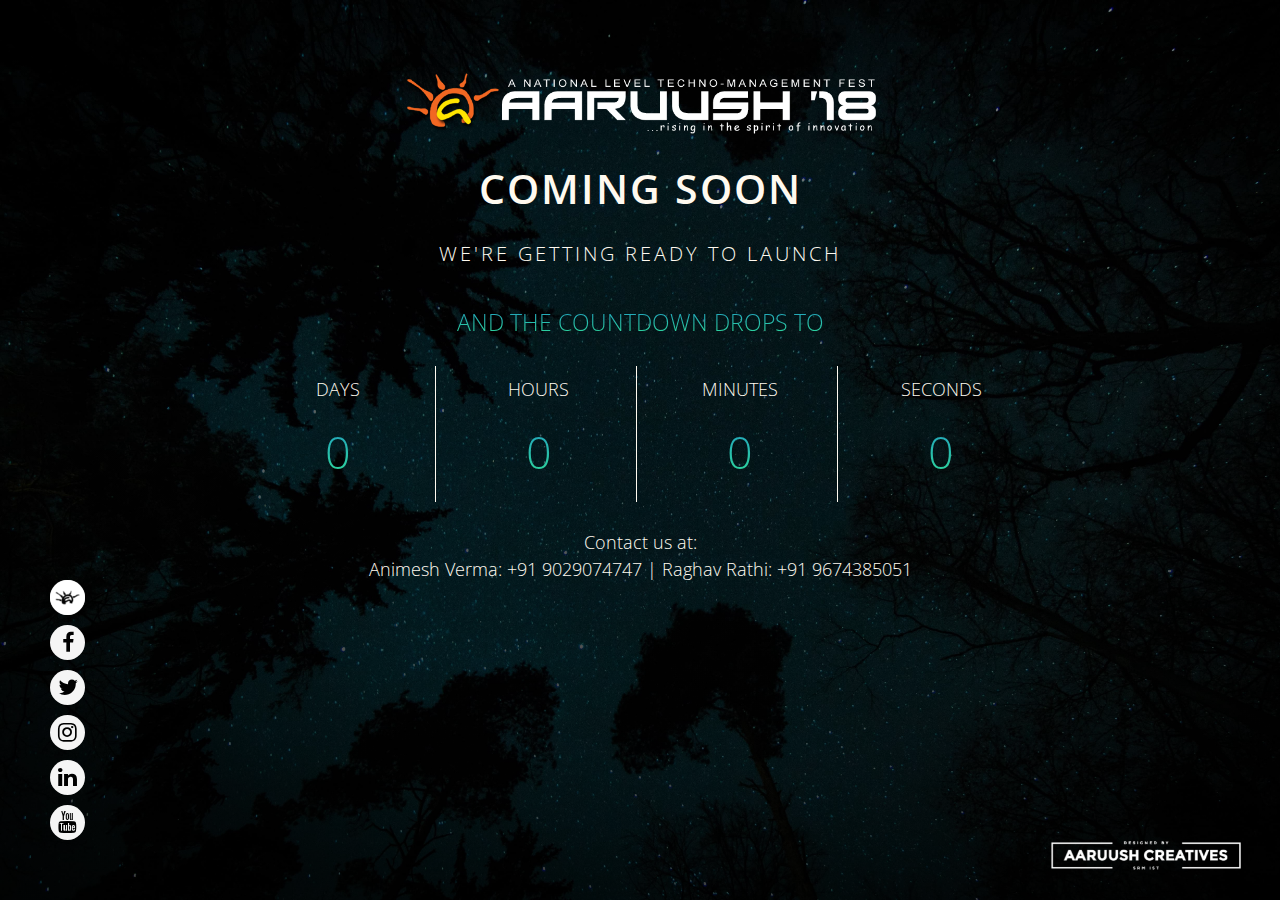
<file: index.html>
<html>
    <head>
        <!-- ============== -->
        <!--    METATAGS    -->
        <!-- ============== -->
        <meta http-equiv="Content-Type" content="text/html; charset=UTF-8">
        <meta name="viewport" content="width=device-width, initial-scale=1.0">
        <link rel="icon" href="https://www.aaruush.net/logo.png">

        <!-- Basic HTML -->
        <meta name="keywords" content="SRM, SRMIST, SRM IST, Aaruush, arush, aruush, aarush, fest, chennai, india, college, event, august, tech"/>
        <meta name="description" content="A National Level Techno-Management Fest"/>
        <meta name="copyright"content="Aaruush">
        <meta name="language" content="EN">
        <meta name="robots" content="index,follow" />
        <meta name="revised" content="Sunday, July 18th, 2010, 5:15 pm" />
        <meta name="Classification" content="Fest">
        <meta name="coverage" content="Worldwide">
        <meta name="distribution" content="Global">

        <!-- OpenGraph -->
        <meta name="og:title" content="Aaruush '18"/>
        <meta name="og:type" content="fest"/>
        <meta name="og:url" content="https://aaruush.net"/>
        <meta name="og:image" content="https://www.aaruush.net/logo.png"/>
        <meta name="og:site_name" content="Aaruush"/>
        <meta name="og:description" content="A National Level Techno-Management Fest"/>

        <!-- Apple Tags -->
        <meta name="apple-mobile-web-app-capable" content="yes">
        <meta content="yes" name="apple-touch-fullscreen" />
        <meta name="apple-mobile-web-app-status-bar-style" content="black">
        <meta name="format-detection" content="telephone=no">
        <!-- /============== -->

        <!-- TITLE -->
        <title>Coming Soon | Aaruush</title>

        <!-- CSS LINKS -->
        <link href="https://fonts.googleapis.com/css?family=Open+Sans:300,400,600" rel="stylesheet">
        <link rel="stylesheet" href="https://cdnjs.cloudflare.com/ajax/libs/font-awesome/4.7.0/css/font-awesome.min.css" />
        <link rel="stylesheet" href="https://s.pageclip.co/v1/pageclip.css" media="screen">
        <link rel="stylesheet" type="text/css" href="resources/css/style.css">
        <style type="text/css">

        </style>
    </head>

    <body>
        <div class="main">
            <!-- ------------------------- -->
            <!-- MODULE 0:  MAIN-CONTAINER -->
            <!-- ------------------------- -->
            <div class="container">
                <!-- HEADER AND TEXT -->
                <div class="message">
                    <div class="logo">
                        <img src="resources/img/header.png">
                    </div>
                    <div class="message-title">
                        <p>Coming Soon</p>
                    </div>
                    <div class="message-body">
                        <p>We're getting ready to launch</p>
                    </div>
                </div>

                <!-- NEWSLETTER  -->

                <!-- ////////////////////////////////////  -->
                <!--Managed by https://pageclip.co (Need to signup with Aaruush domain to work. Currently works like charm on testflight.ishanchhabra.com)-->
                <!-- ////////////////////////////////////  -->


                <!-- COUNTDOWN -->
                <div class="countdown-wrapper">
                        <p class="countdown-text">And the countdown drops to</p>
                        <div class="countdown">
                                <div class="cd-row">
                                    <div class="separator cd-span-1-of-4">Days <span id="cd-days">99</span></div>
                                    <div class="separator-hour cd-span-1-of-4">Hours <span id="cd-hours">23</span></div>
                                    <div class="separator cd-span-1-of-4">Minutes <span id="cd-mins">59</span></div>
                                    <div class="cd-span-1-of-4">Seconds <span id="cd-secs">44</span></div>
                                </div>
                        </div>
                </div>
                 <div class="newsletter-wrapper" style="text-align: center;font-family:'Open Sans',sans-serif;text-rendering: optimizeLegibility;font-size:18px;font-weight: 300;">
                   <br>
                   <p>Contact us at:</p>
					<p>Animesh Verma: +91 9029074747 | Raghav Rathi: +91 9674385051</p>

                </div>

            </div>

            <!-- ------ -->
            <!-- FOOTER -->
            <!-- ------ -->
            <footer>
                <!-- ----------------------- -->
                <!-- MODULE 1:  SOCIAL LINKS -->
                <!-- ----------------------- -->
                <div class="social">

                    <ul>
                      <li class="social-aaruush"><a href="https://www.aaruush.net/v2017" class="social-icon"><div class="card"></div></a></li>
                        <li class="social-fb"><a href="https://www.facebook.com/aaruush.srm" class="social-icon"><i class="fa fa-facebook"></i></a></li>
                        <li class="social-tw"><a href="https://twitter.com/aaruushsrmist" class="social-icon"> <i class="fa fa-twitter"></i></a></li>
                        <li class="social-ig"><a href="https://instagram.com/aaruush_srm" class="social-icon"> <i class="fa fa-instagram"></i></a></li>
                        <li class="social-ln"><a href="https://www.linkedin.com/company-beta/1216770/" class="social-icon"> <i class="fa fa-linkedin"></i></a></li>
                        <li class="social-yt"><a href="https://www.youtube.com/channel/UC6mwWpwkZchii-oyWz0v3dw" class="social-icon"> <i class="fa fa-youtube"></i></a></li>
                    </ul>
                </div>

                <!-- ---------------------------- -->
                <!-- MODULE 2:  AARUUSH CREATIVES -->
                <!-- ---------------------------- -->
                <div class="ac">
                    <img src="resources/img/ac.png">
                </div>
            </footer>
        </div>

        <!-- SCRIPTS GO HERE... -->
        <script src="https://ajax.googleapis.com/ajax/libs/jquery/2.1.1/jquery.min.js"></script>
        <script src="https://s.pageclip.co/v1/pageclip.js" charset="utf-8"></script>
        <script type="text/javascript" src="resources/js/script.js"></script>
    </body>
</html>
</file>
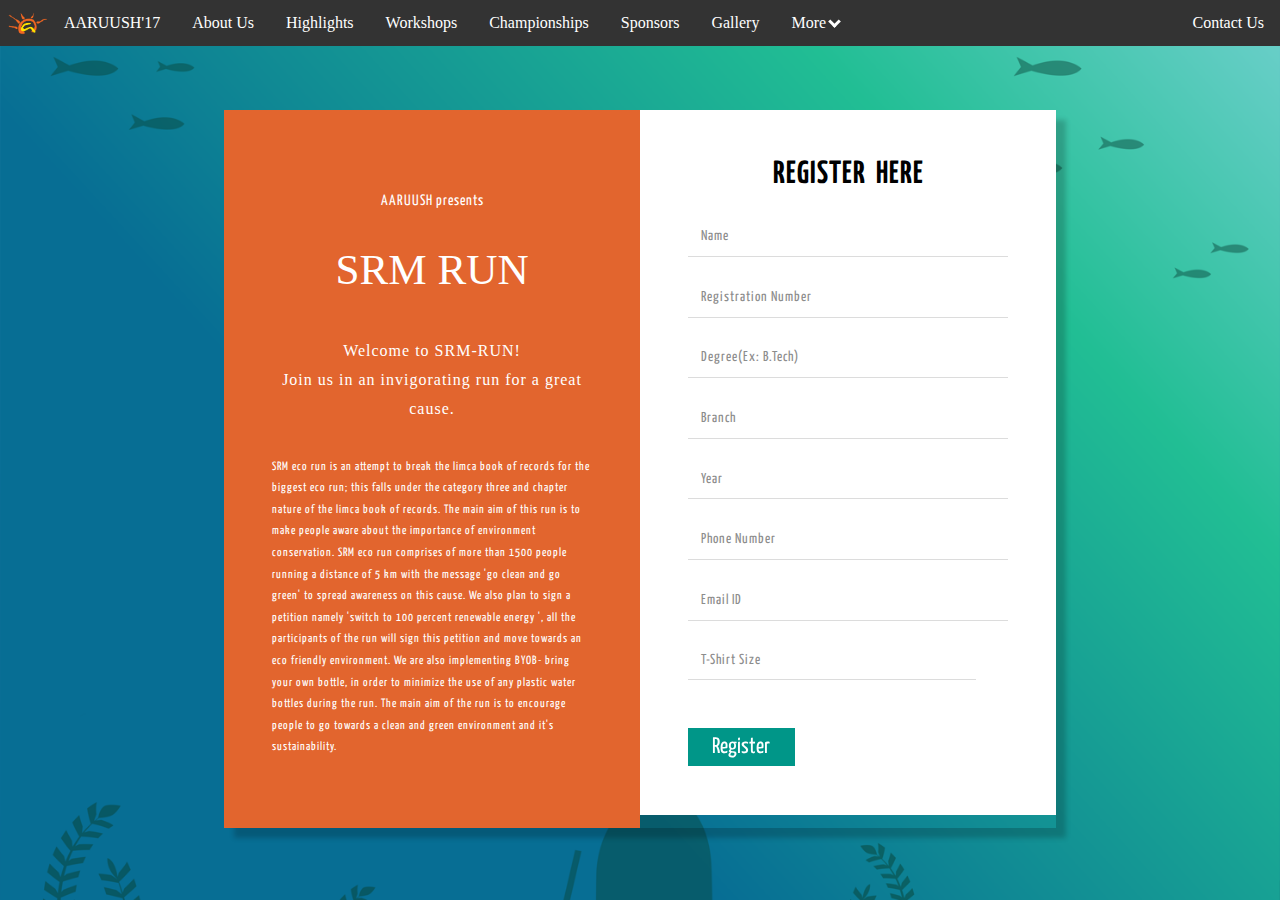
<file: v2017/srmrun/index.html>
<!--A Design by W3layouts
Author: W3layouts
Author URL: http://w3layouts.com
License: Creative Commons Attribution 3.0 Unported
License URL: http://creativecommons.org/licenses/by/3.0/
-->
<!DOCTYPE html>
<html lang="en">
<head>
<title>AARUUSH | SRM RUN</title>
<!-- meta data -->
<link rel="shortcut icon" type="image/x-icon" href="images/aaruush_title_logo.ico" />
<meta name="viewport" content="width=device-width, initial-scale=1">
<meta http-equiv="Content-Type" content="text/html; charset=utf-8" />
<meta name="keywords" content="Modern Register Form Responsive web template, Bootstrap Web Templates, Flat Web Templates, Android Compatible web template,
Smartphone Compatible web template, free webdesigns for Nokia, Samsung, LG, SonyEricsson, Motorola web design" />
<script type="application/x-javascript"> addEventListener("load", function() { setTimeout(hideURLbar, 0); }, false);
		function hideURLbar(){ window.scrollTo(0,1); } </script>
<!-- //meta data -->
<link href="//fonts.googleapis.com/css?family=Yanone+Kaffeesatz:200,300,400,700&amp;subset=cyrillic,latin-ext,vietnamese" rel="stylesheet">
<!-- css files -->
<link href="css/style.css" type="text/css" rel="stylesheet" media="all">
<link href="css/hover.css" type="text/css" rel="stylesheet" media="all">
<!-- //css files -->
<style type="text/css">
body{
overflow-x: hidden;
}
ul {
    list-style-type: none;
    margin: 0;
    padding: 0;
    overflow: hidden;
    background-color: #333;
    font-family: montserrat;
}

li {
    float: left;
}

li a {
    display: block;
    color: white;
    text-align: center;
    padding: 14px 16px;
    text-decoration: none;
}

li a:hover {
    background-color: #2c78a2;
}
.down {
    transform: rotate(45deg);
    -webkit-transform: rotate(45deg);
}
li.dropdown {
    display: inline-block;
}

.dropdown-content {
    display: none;
    position: absolute;
    background-color: #f9f9f9;
    min-width: 160px;
    box-shadow: 0px 8px 16px 0px rgba(0,0,0,0.2);
    z-index: 1;
}

.dropdown-content a {
    color: black;
    padding: 12px 16px;
    text-decoration: none;
    display: block;
    text-align: left;
}

.dropdown-content a:hover {background-color: #f1f1f1}

.dropdown:hover .dropdown-content {
    display: block;
}
</style>
</head>
<!-- body starts -->
<body>
<!-- section -->
<ul>
 <li><img src="logo.png" style="width:40px; margin-top:12px; margin-left:8px;"></li>
 <li style="font-family:xirod;"><a href="../index.html">AARUUSH'17</a></li>
<li><a href="../aboutus.html">About Us</a></li>
<li><a href="../highlights.html">Highlights</a></li>
<li><a href="../work/work.html">Workshops</a></li>
<li><a shref="../champ/champ.html">Championships</a></li>
<li><a href="#" >Sponsors</a></li>
 <li><a href="../gallery/gallery.html">Gallery</a></li>
<li class="dropdown">
 <a href="javascript:void(0)" class="dropbtn">More <i class="down" style=" border: solid white; border-width: 0 3px 3px 0; display: inline-block; padding: 3px; margin-bottom:2px;"></i></a>
 <div class="dropdown-content">
	 <a href="swastika.html">Swastika</a>
<a href="tsummit/index.html" target="_blank">T-Summit</a>
	 <a href="#">Events</a>
	 <a href="#">Ambassador</a>
	 <a href="#">Initiatives</a>
 </div>
</li>

<li style="float:right;"><a href="../contact.php">Contact Us</a></li>
</ul>
<section class="register">
	<div class="register-full">
		<div class="register-left">
			<div class="register-in">
				<p align="center" style="font-size:15px;">AARUUSH presents</p>
				<h1 style="font-family:montserrat;"><b>SRM RUN</b></h1>
				<p align="center" style="font-family:montserrat;">Welcome to SRM-RUN!<br>
Join us in an invigorating run for a great cause.<p>
<p style="font-size:12px;">SRM eco run is an attempt to break the limca book of records for the biggest eco run; this falls under the category three and chapter nature of the limca book of records. The main aim of this run is to make people aware about the importance of environment conservation. SRM eco run comprises of more than 1500 people running a distance of 5 km with the message  'go clean and go green' to spread awareness on this cause. We also plan to sign a petition namely 'switch to 100 percent renewable energy ', all the participants of the run will sign this petition and move towards an eco friendly environment. We are also implementing BYOB- bring your own bottle, in order to minimize the use of any plastic water bottles during the run. The main aim of the run is to encourage people to go towards a clean and green environment and it's sustainability.</p>
</div>
		</div>
		<div class="register-right">
			<div class="register-in">
				<h2>Register Here</h2>
				<div class="register-form">
					<form action="register.php" method="post">
						<div class="fields-grid">
							<div class="styled-input agile-styled-input-top">
								<input type="text" name="name" required>
								<label>Name</label>
								<span></span>
							</div>

							<div class="styled-input">
								<input type="text" name="regNo" required>
								<label>Registration Number</label>
								<span></span>
							</div>
							<div class="styled-input">
								<input type="text" name="degree" required="">
								<label>Degree(Ex: B.Tech)</label>
								<span></span>
							</div>
							<div class="styled-input">
								<input type="text" name="branch" required="">
								<label>Branch</label>
								<span></span>
							</div>
							<div class="styled-input">
								<input type="text" name="year" required="">
								<label>Year</label>
								<span></span>
							</div>
							<div class="styled-input">
								<input type="number" name="Phone" required="">
								<label>Phone Number</label>
								<span></span>
							</div>
							<div class="styled-input">
								<input type="email" name="email" required="">
								<label>Email ID</label>
								<span></span>
							</div>
							<div class="styled-input">
								<select class="form-control" name="size" style="font-size: 1em;
								color: #8c8c8c;
								padding: 0.5em 1em;
								border: 0;
								width: 90%;
								border-bottom: 1px solid #dcdcdc;
								background: none;
								-webkit-appearance: none;
							outline: none;" required>
							<option value=""></option>
									<option value="XS">XS</option>
									<option value="S">S</option>
									<option value="M">M</option>
									<option value="L">L</option>
									<option value="XL">XL</option>
									<option value="XXL">XXL</option>
								</select>
								<label>T-Shirt Size</label>
								<span></span>
							</div>
							<div class="clear"> </div>
							 </div>
						<input type="submit" class="hvr-wobble-horizontal" value="Register" name="sub">
					</form>
				</div>
			</div>
			<div class="clear"> </div>
		</div>
	<div class="clear"> </div>
	</div>
</section>
<!-- //section -->
</body>
<!-- //body ends -->
</html>
</file>
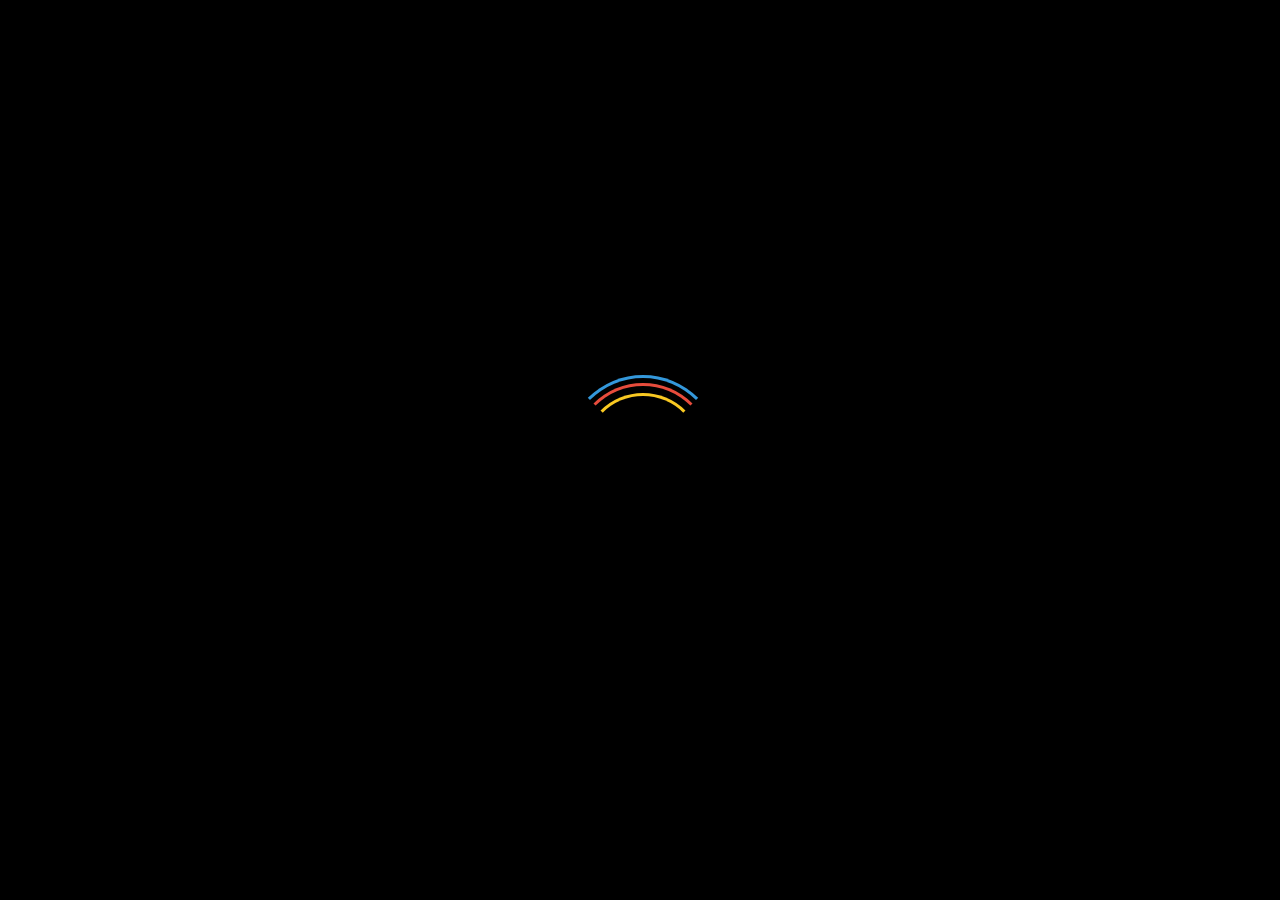
<file: v2017/aboutus.html>
<!--About Us*/-->
<!DOCTYPE html PUBLIC "-//W3C//DTD XHTML 1.0 Transitional//EN" "http://www.w3.org/TR/xhtml1/DTD/xhtml1-transitional.dtd">
<html xmlns="http://www.w3.org/1999/xhtml">
<head>
<meta http-equiv="Content-Type" content="text/html; charset=utf-8" />
<title>About Us | Aaruush'17</title>
<link rel="shortcut icon" type="image/x-icon" href="img/aaruush_title_logo.ico" />
<link rel = "stylesheet" type = "text/css" href = "css/aboutus.css">
<link rel = "stylesheet" type = "text/css" href = "css/montserrat.css">
<script src="https://ajax.googleapis.com/ajax/libs/jquery/2.1.1/jquery.min.js"></script>
<script src="abt.js"></script>
<link href="css/preloader.css" rel="stylesheet" type="text/css">
 <link rel="stylesheet" href="css/hover.css">
<script src="https://code.jquery.com/jquery-3.1.0.min.js"></script>
<script src="js/jquery.preloader.min.js"></script>
<script>
function show(shown, hidden, hidden1, hidden2, hidden3) {
  document.getElementById(shown).style.display='block';
  document.getElementById(hidden).style.display='none';
  document.getElementById(hidden1).style.display='none';
  document.getElementById(hidden2).style.display='none';
  document.getElementById(hidden3).style.display='none';
  return false;
}
</script>

<style type="text/css">
body{
  background-image: url('sea.png');
    background-repeat: no-repeat;

}
ul {
    list-style-type: none;
    margin: 0;
    padding: 0;
    overflow: hidden;
    background-color: #333;
    font-family: montserrat;
}

li {
    float: left;
}

li a {
    display: block;
    color: white;
    text-align: center;
    padding: 14px 16px;
    text-decoration: none;
}

li a:hover {
    background-color: #2c78a2;
}
li.selected {
    background-color: #2c78a2;
}
.down {
    transform: rotate(45deg);
    -webkit-transform: rotate(45deg);
}
li.dropdown {
    display: inline-block;
}

.dropdown-content {
    display: none;
    position: absolute;
    background-color: #f9f9f9;
    min-width: 160px;
    box-shadow: 0px 8px 16px 0px rgba(0,0,0,0.2);
    z-index: 1;
}

.dropdown-content a {
    color: black;
    padding: 12px 16px;
    text-decoration: none;
    display: block;
    text-align: left;
}

.dropdown-content a:hover {background-color: #f1f1f1}

.dropdown:hover .dropdown-content {
    display: block;
}
</style>

</head>
<body>
  <div id="preloader">
    <div id="preloader-inner"></div>
</div>
<ul>
    <li><img src="logo.png" style="width:40px; margin-top:12px; margin-left:8px;"></li>
    <li style="font-family:Xirod-Regular;"><a href="index.html">AARUUSH'17</a></li>
  <li><a style="background-color:#2c78a2;" href="#">About Us</a></li>
  <li><a href="highlights.html">Highlights</a></li>
  <li><a href="work/work.html">Workshops</a></li>
  <li><a href="champ/champ.html">Championships</a></li>
  <li><a href="spon/spon.html">Sponsors</a></li>
<li><a href="gallery/gallery.html">Gallery</a></li>
<li class="dropdown">
    <a href="javascript:void(0)">More <i class="down" style=" border: solid white; border-width: 0 3px 3px 0; display: inline-block; padding: 3px; margin-bottom:2px;"></i></a>
    <div class="dropdown-content">
      <a href="swastika.html">Swastika</a>
      <a href="tsummit/index.html" target="_blank">T-Summit</a>
      <a href="events.html">Events</a>
      <a href="https://nishanth24.typeform.com/to/FaApR7">Ambassador</a>
      <a href="initiatives/initiatives.html">Initiatives</a>
      <a href="team/team.html">Team</a>
      <a href="#">Credits</a>
    </div>
  </li>
  <li style="float:right;"><a href="contact.php">Contact Us</a></li>
</ul>

<div class = "outerbox">

</div>

<div id ="left_menu">
<ul id = "menu">
  <li><a style="padding-right:500px;" class = "" href="#" onclick="return show('Page1','Page2', 'Page5','Page3', 'Page4');">SRM&nbsp;University</a></li>
  <li><a style="display:block; padding-right:500px;" class = "" href="#" onclick="return show('Page2','Page5', 'Page1','Page3', 'Page4');">Legacy</a></li>
  <li><a style="display:block; padding-right:500px;" class = "" href="#" onclick="return show('Page3','Page2', 'Page1','Page5', 'Page4');">Tagline</a></li>
  <li><a style="display:block; padding-right:500px;" class = "" href="#" onclick="return show('Page4','Page2', 'Page1','Page3', 'Page5');">Theme</a></li>
  <li><a style="display:block; padding-right:500px;" class = "" href="#" onclick="return show('Page5','Page2', 'Page1','Page3', 'Page4');">Patrons</a><li>
 </ul>
</div>

<div id="Page1" class="content" style="overflow-y: hidden;">
  <h1>SRM University</h1>
  <p>Started in the year 1985, and currently ranked as one of the best private universities in the country, S.R.M. University provides students with a wide range of undergraduate,postgraduate and doctoral programs, in the fields of Engineering, Medical, Health Sciences and Sciences and Humanities. The sprawling campus, spread out over an area of 600 acres, includes state-of-the-art architecture and facilities, such as the world class library, smart class rooms, air conditioned lecture halls, Wi-Fi Campus and many more. SRM also takes pride in its 4000 capacity T.P. Ganesan auditorium, Asia's second largest auditorium. By providing the students with premium hostel facilities and an endless list of conveniences in and around the campus, such as canteens, gymnasiums, prayer halls, book stores, departmental stores, laptop repair centers and ATMs, the college makes sure to cater to all the needs of students and teachers alike. In collaboration with world renowned universities and institutions such as MIT, Carnegie Mellon, UC Davis and Warwick, the university always aims to improve its curriculum, keeping them at par with the global standards. The University has accreditations from the national agencies like the UGC, AICTE and boasts an 'a' grade from the NAAC. Some of the courses additionally have an ABET accreditation.</p><p>SRM follows an ideology wherein they encourage the students to employ research oriented learning methods while laying a strong emphasis on undertaking projects, the proof of that being the presence of a number of reputed student led projects such as the SRMUAV, SRMAUV, SRMSAT, Camber Racing, 4ze Racing just to name a few. The university stays true to its motto of Learn, Leap and Lead, as it strives to be the forerunner in its field, providing undiluted support in the form of well-versed faculty, state of the art laboratories, global exposure and a research conducive environment.</p>
</div>

<div id="Page2" class="content" style="display:none;">
  <h1>Legacy</h1>
  <p>The word 'Aaruush' translates to 'the first rays of the sun'. And that's what it was, at the time of its inception back in 2007, the rays of the sun, which would eventually enlighten the lives of many people for years to come. Started by four visionary final year students of the college, Aaruush was initially intended to be a technical fest; consisting of 26 events and over 3000 participants, but it has exceeded the expectations of all. And so successful was the idea, that the inauguration was presided over by the former president of India, Dr. A.P.J. Abdul Kalam.<br><br>

"Seek and you shall find, when you feel everything is lost, innovation will guide you through" his words still echo in the minds of many and has taken Aaruush to the position where it stands now. After its noteworthy beginning in 2007, there was no looking back, it only kept getting better each year. The following year saw Aaruush go national, with over 4500 participants from over 24 states. It was in 2009 that Aaruush evolved from merely a technical fest, to a Techno-Management extravaganza, as we included two new domains - Fundaz and Online. The reputation of Aaruush kept growing, having tie ups with organizations like European Southern Observatory, IEEE, European Space Agency, and had DRDO unveil its latest technology in the form of the 'Arjun' tank. Reputed NGO's like PETA, HOPE, CRY associated with Aaruush, reflect its social responsibility. And it only got better, Aaruush 2012 and 2013 hosted several stalwarts of repute such as Dr. Richard Matthew Stallman, Mr. Rajan Anandan, Dr. Tessy Thomas, Mr. Aakash Sinha, all sharing their knowledge with the participants. Aaruush 2014 saw us welcome eminent personalities such as Dr. Krishnaswamy Kasturirangan, Anuraag Batra, Dr. Eshwar Natarajan and also welcomed Mr. Sam Pitroda, all the way from America, with the help of state of the art video conferencing technology.<br><br>

Aaruush that year, witnessed an unprecedented footfall, crossing 37000 and set another record, being the platform where the new Arjun Mk II tank was first unraveled. And for those who thought a Techno-Management fest was only about education, Aaruushproved that it was way more, by conducting light and sound shows, Pro shows and the famous Aaruush Nites that attracted the masses by the thousands. The various expos that took place, including the coins expo, the newspaper expo, the Indian Army Weapons Expo and the Auto Expo were prime attractions as the 8th edition of the fest came to a grand end.</p>
</div>

<div id="Page3" class="content" style="display:none; overflow-y: hidden;">
     <h1>Tagline</h1>
<p>Intelligence has played an important role in all achievements of the human race. It has been a foundation for new inventions and creations since the beginning of time. From the discovery of fire to the invention of various medicines, from the writing of letters to the development of electronic mails and phone calls, there is much more to come. The designs of revolutionary movements and technologies would be impossible to achieve without the simplicity of creative design, the correction of faults, feasibility and much more. A good design cannot be defined. It is measured using multiple perspectives like innovation, functionality, usefulness, authenticity and user-orientation.<br><br>
Aaruush believes that the designs of today take inspiration from the pioneers of yesterday. Aaruush believes that the role of intelligence within a modern society will continue to push boundaries as technology advances with time. Taking inspiration from the bright night owls and the overenthusiastic creative heads, Aaruush harbours the brilliance in every mind. Aaruush ’17 gives a platform to pioneer the change into this new world.<br><br>
Welcoming brilliant ideas, and mind-boggling designs, Aaruush ’17 aims to redefine and elevate intelligence.
Aaruush ’17 proudly presents its tagline,<br><br> <span style="font-size:28px;"><b>“Empowering Designs | Exalting Intelligence”</b></span></p>
</div>

<div id="Page4" class="content" style="display:none; overflow-y: hidden;">

   <h1>Theme</h1>
  <p>Beautiful. Exciting. Ravishing. Enchanting.<br><br>

These are just few of the words we use to describe things that are Infinite. AARUUSH uses these ideas to create a platform showcasing a plethora of talent. We find infinity in the number of stars in the night sky, the number of raindrops in an ocean, the memories hidden behind the lens of an eye and the number of ideas that emerge out of minds alike.<br><br>

Aaruush towards Infinity leads these minds towards the path of inspiration, discovery, growth and achievement. It brings out the talents of more than 40,000 of its participants with utmost enthusiasm and gratification. With mind-boggling events and eye-catching highlights, Aaruush ’17 steps into its 11th year with the spark of the wondrous eternity<br><br><span style="font-size:28px;"><b>"Aaruush Towards Infinity"</b></span></p>
</div>

<div id="Page5" class="content" style="display:none; overflow-x:auto; overflow-y: auto;">
   <h1>Patrons</h1>
   <table>
            <tr>
              <td style="padding-right:20px;"><img src="images/et.jpg" style="width:200px; padding-right:200px; padding-left:30px;" class="pat" id="pa1"></td>
              <td style=""><img src="images/rathinam.jpg" style="width:200px;" class="pat" id="pa2"></td>
            </tr>
            <tr>
              <td style="padding-left:30px; padding-bottom:40px;">Dr. C. Muthamizhchelvan<br><b>Director - E & T</b></td>
              <td style="padding-bottom:40px;">Prof. Dr. A. Rathinam<br><b>Convenor</b></td>
            </tr>
            <tr>
              <td style="padding-right:20px;"><img src="images/eo.jpg" style="width:200px; padding-right:200px; padding-left:30px;" class="pat" id="pa3"></td>
              <td style=""><img src="images/fa.jpg" style="width:200px;" class="pat" id="pa4"></td>
            </tr>
            <tr>
              <td style="padding-left:30px;">Mr. V. Thirumurugan<br><b>Associate Director</b></td>
              <td style="">Prof. V .M. Ponniah<br><b>Finance Advisor</b></td>
            </tr>
          </table>

</div>
<br>
<footer id="footer">
	<div class="container">
		<div class="bringFront">
		</div>
		<div class = "col-lg-1">
				  <a href="credits.html"><img src = "ac1.png" width="250px"  align="right"></a>
		</div>
</footer>
<script>
    $(window).preloader({
        delay: 1500
    });
</script>

</body>
</html>
</file>
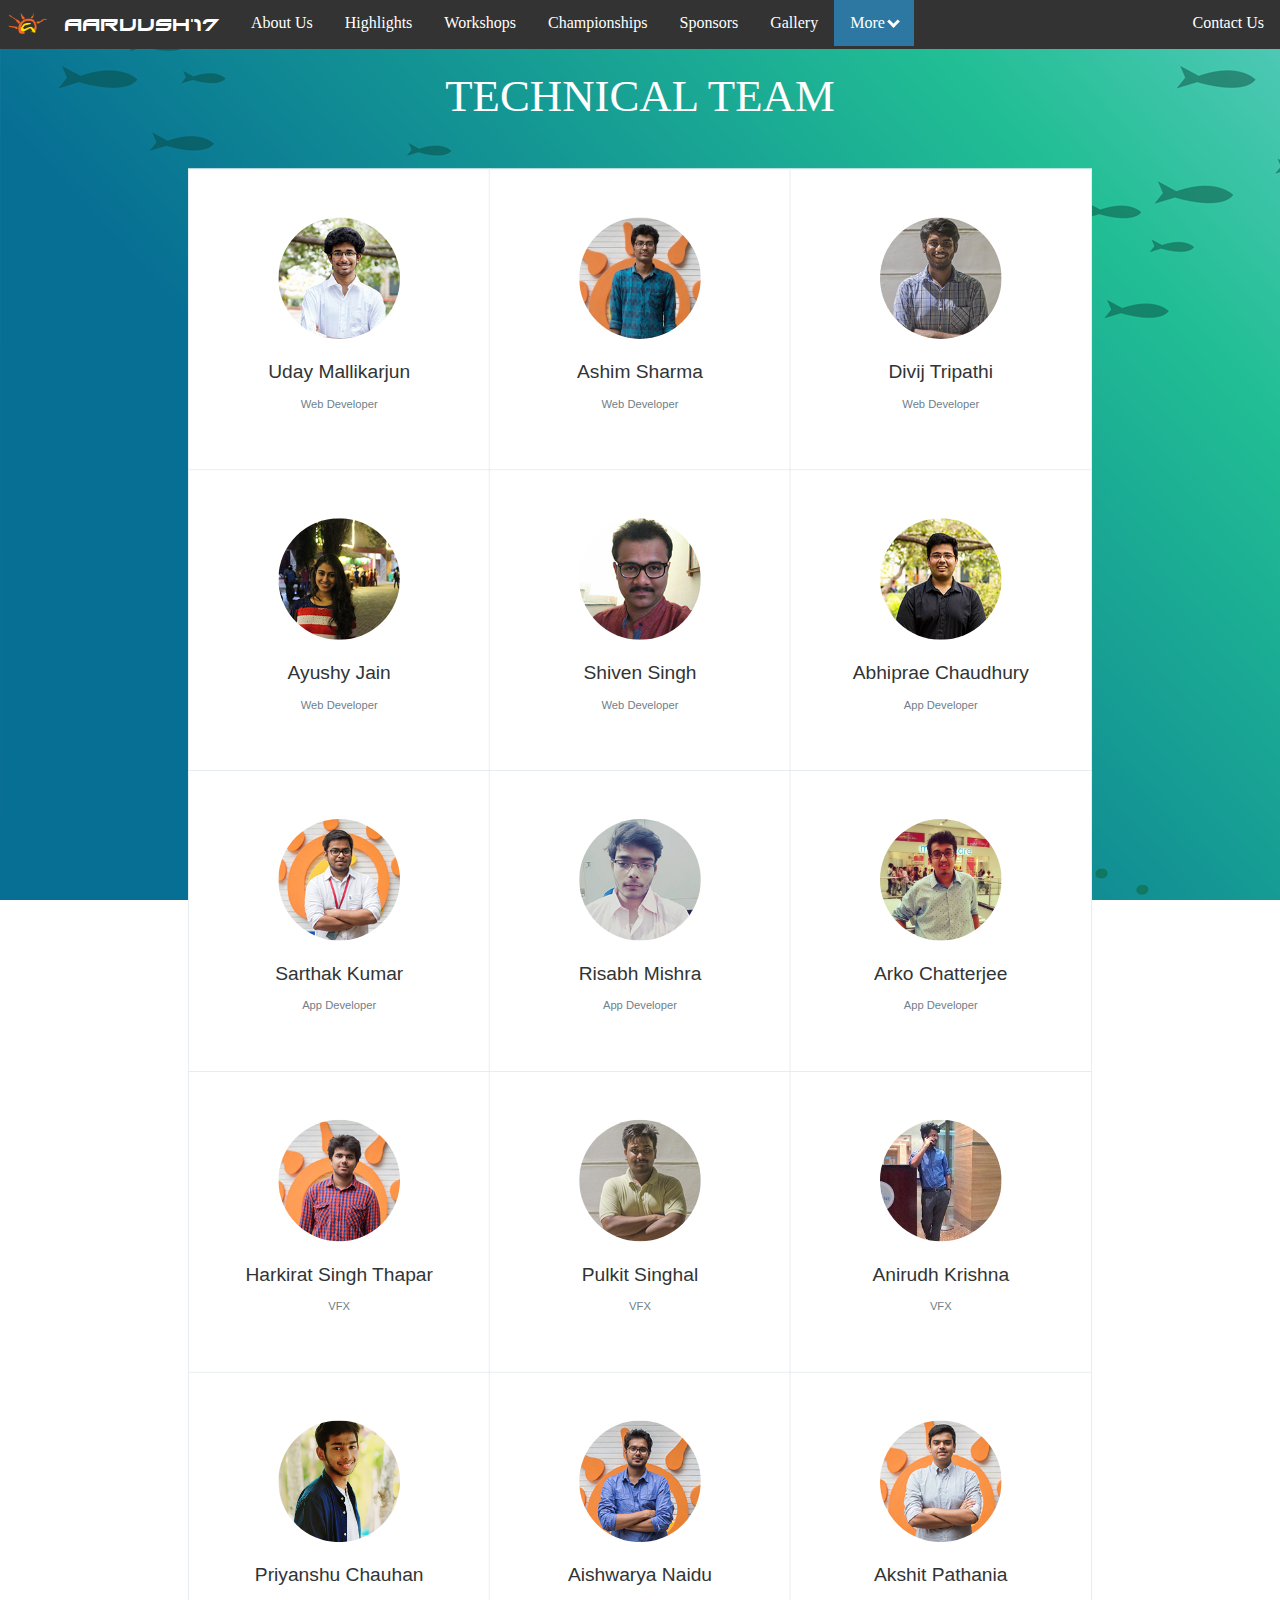
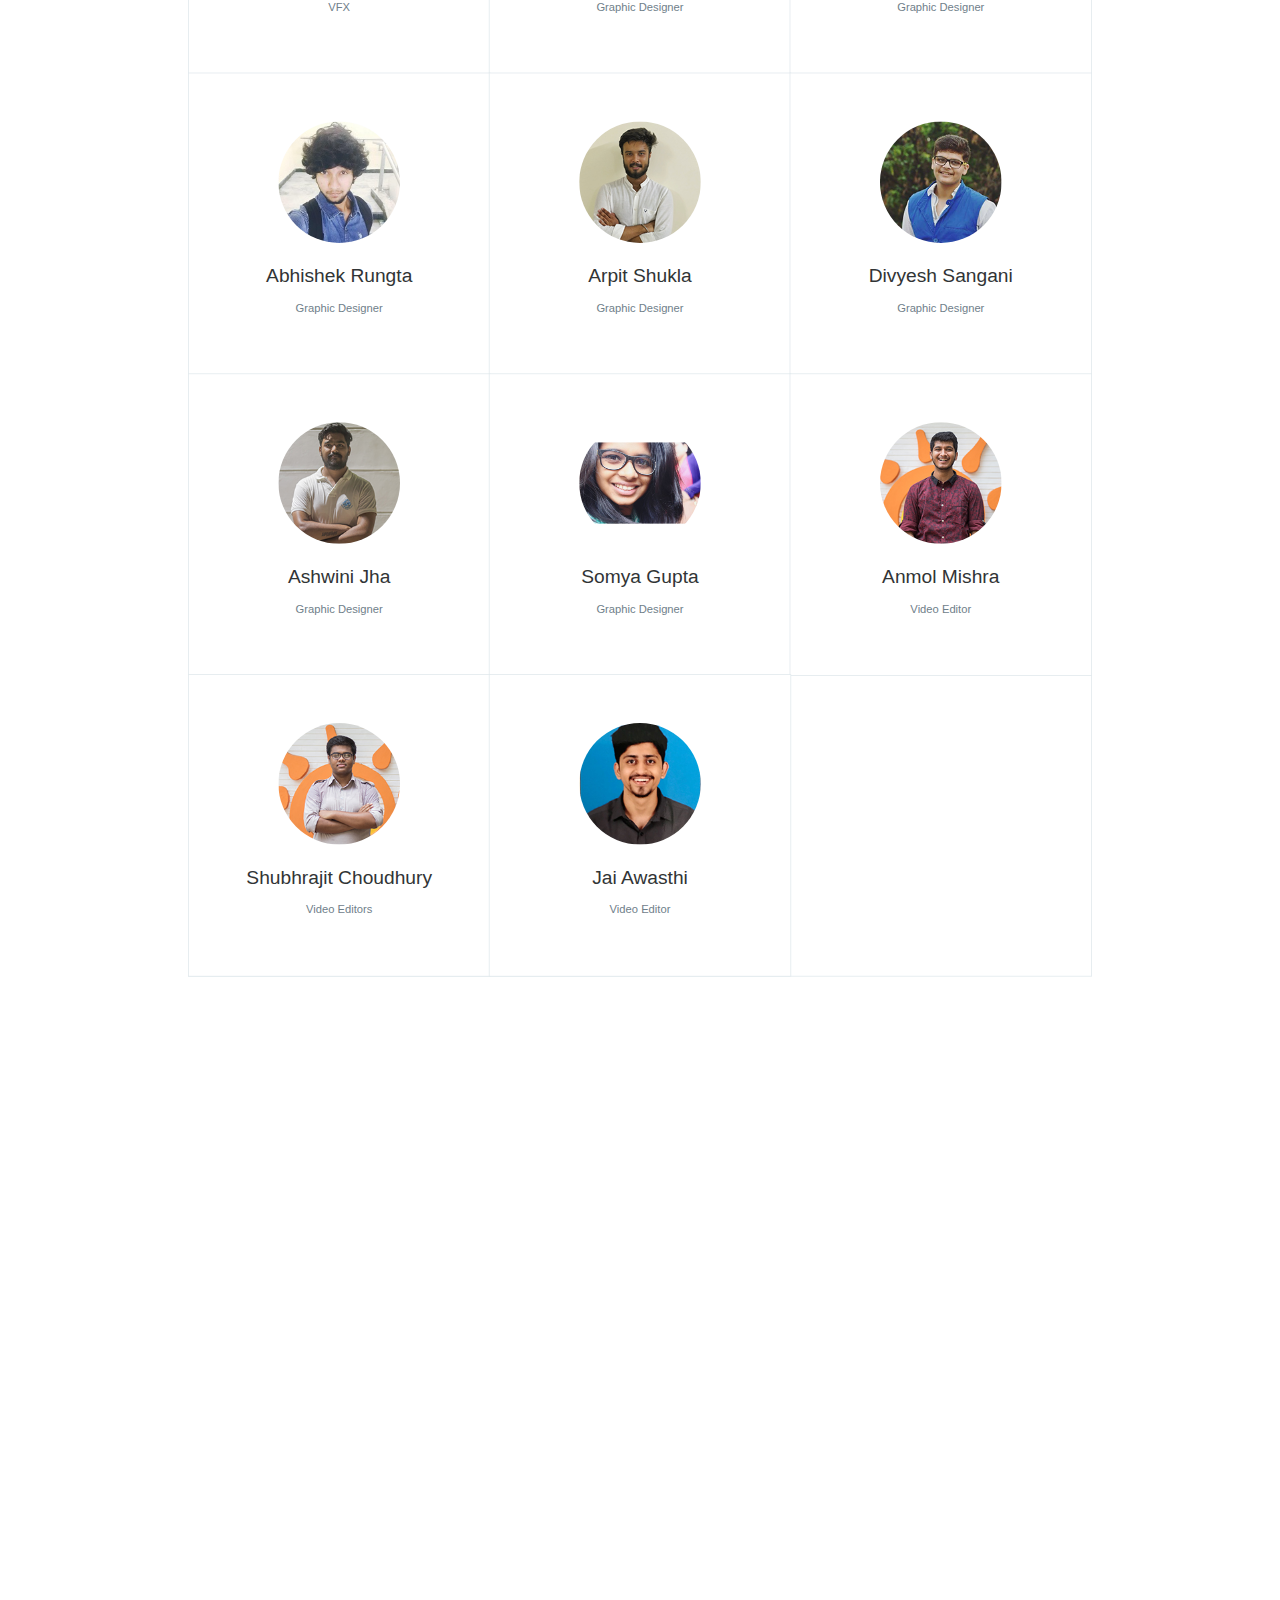
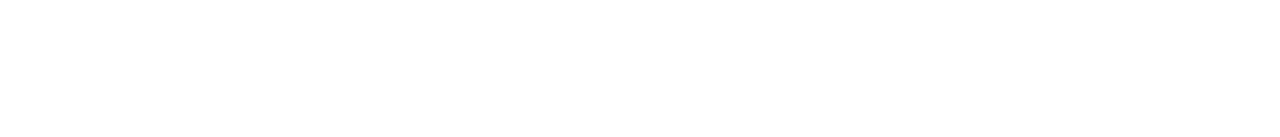
<file: v2017/credits.html>
<head>
  <title>CREDITS | Aaruush'17</title>
  <link rel="shortcut icon" type="image/x-icon" href="img/aaruush_title_logo.ico" />
  <link rel = "stylesheet" type = "text/css" href = "css/montserrat.css">

</head>
<style>
.at-section__title {
  margin: 0 0 70px;
  color: #000;
  font-family: 'Roboto', sans-serif;
  font-size: 3.5rem;
  font-weight: 300;
  line-height: 2.625rem;
  text-align: center;
}
.at-grid {
  display: -webkit-box;
  display: -ms-flexbox;
  display: flex;
  -webkit-box-orient: horizontal;
  -webkit-box-direction: normal;
      -ms-flex-direction: row;
          flex-direction: row;
  -ms-flex-wrap: wrap;
      flex-wrap: wrap;
  background: #FFF;
  border: 1px solid #E2E9ED;
}
.at-grid[data-column="1"] .at-column {
  width: 100%;
  max-width: 100%;
  min-width: 100%;
  -ms-flex-preferred-size: 100%;
      flex-basis: 100%;
}
.at-grid[data-column="2"] .at-column {
  width: 50%;
  max-width: 50%;
  min-width: 50%;
  -ms-flex-preferred-size: 50%;
      flex-basis: 50%;
}
.at-grid[data-column="3"] .at-column {
  width: 33.33333%;
  max-width: 33.33333%;
  min-width: 33.33333%;
  -ms-flex-preferred-size: 33.33333%;
      flex-basis: 33.33333%;
}
.at-grid[data-column="4"] .at-column {
  width: 25%;
  max-width: 25%;
  min-width: 25%;
  -ms-flex-preferred-size: 25%;
      flex-basis: 25%;
}
.at-grid[data-column="5"] .at-column {
  width: 20%;
  max-width: 20%;
  min-width: 20%;
  -ms-flex-preferred-size: 20%;
      flex-basis: 20%;
}
.at-grid[data-column="6"] .at-column {
  width: 16.66667%;
  max-width: 16.66667%;
  min-width: 16.66667%;
  -ms-flex-preferred-size: 16.66667%;
      flex-basis: 16.66667%;
}
.at-grid[data-column="7"] .at-column {
  width: 14.28571%;
  max-width: 14.28571%;
  min-width: 14.28571%;
  -ms-flex-preferred-size: 14.28571%;
      flex-basis: 14.28571%;
}
.at-grid[data-column="8"] .at-column {
  width: 12.5%;
  max-width: 12.5%;
  min-width: 12.5%;
  -ms-flex-preferred-size: 12.5%;
      flex-basis: 12.5%;
}
.at-grid[data-column="9"] .at-column {
  width: 11.11111%;
  max-width: 11.11111%;
  min-width: 11.11111%;
  -ms-flex-preferred-size: 11.11111%;
      flex-basis: 11.11111%;
}
.at-column {
  z-index: 0;
  position: relative;
  background: #FFF;
  box-shadow: 0 0 0 1px #E2E9ED;
  padding: 10px;
  box-sizing: border-box;
  -webkit-transition: box-shadow 0.2s ease, z-index 0s 0.2s ease, -webkit-transform 0.2s ease;
  transition: box-shadow 0.2s ease, z-index 0s 0.2s ease, -webkit-transform 0.2s ease;
  transition: box-shadow 0.2s ease, transform 0.2s ease, z-index 0s 0.2s ease;
  transition: box-shadow 0.2s ease, transform 0.2s ease, z-index 0s 0.2s ease, -webkit-transform 0.2s ease;
}
.at-column:before {
  content: "";
  display: block;
  padding-top: 100%;
}
.at-column:hover {
  z-index: 1;
  box-shadow: 0 8px 50px rgba(0, 0, 0, 0.2);
  -webkit-transform: scale(1.05);
          transform: scale(1.05);
  -webkit-transition: box-shadow 0.2s ease, z-index 0s 0s ease, -webkit-transform 0.2s ease;
  transition: box-shadow 0.2s ease, z-index 0s 0s ease, -webkit-transform 0.2s ease;
  transition: box-shadow 0.2s ease, transform 0.2s ease, z-index 0s 0s ease;
  transition: box-shadow 0.2s ease, transform 0.2s ease, z-index 0s 0s ease, -webkit-transform 0.2s ease;
}
.at-column:hover .at-social {
  margin: 16px 0 0;
  opacity: 1;
}
@media (max-width: 800px) {
  .at-column {
    width: 50% !important;
    max-width: 50% !important;
    min-width: 50% !important;
    -ms-flex-preferred-size: 50% !important;
        flex-basis: 50% !important;
  }
}
@media (max-width: 600px) {
  .at-column {
    width: 100% !important;
    max-width: 100% !important;
    min-width: 100% !important;
    -ms-flex-preferred-size: 100% !important;
        flex-basis: 100% !important;
  }
}
.at-user {
  position: absolute;
  top: 50%;
  left: 0;
  width: 100%;
  -webkit-transform: translate(0, -50%);
          transform: translate(0, -50%);
  text-align: center;
}
.at-user__avatar {
  width: 152px;
  height: 152px;
  border-radius: 100%;
  margin: 0 auto 20px;
  overflow: hidden;
}
.at-user__avatar img {
  display: block;
  width: 100%;
  max-width: 100%;
}
.at-user__name {
  color: #313435;
  font-family: 'Roboto', sans-serif;
  font-size: 1.5rem;
  font-weight: 500;
  line-height: 2.625rem;
}
.at-user__title {
  color: #6F808A;
  font-family: 'Roboto', sans-serif;
  font-size: 0.875rem;
  line-height: 2.375rem;
}
.at-social {
  margin: 0 0 -18px;
  opacity: 0;
  -webkit-transition: margin 0.2s ease, opacity 0.2s ease;
  transition: margin 0.2s ease, opacity 0.2s ease;
}
.at-social__item {
  display: inline-block;
  margin: 0 10px;
}
.at-social__item a {
  display: block;
}
.at-social__item svg {
  fill: #515F65;
  display: block;
  height: 18px;
  -webkit-transition: fill 0.2s ease;
  transition: fill 0.2s ease;
}
.at-social__item svg:hover {
  fill: #788D96;
}
.k {
    list-style-type: none;
    margin: 0;
    width: 100%;
    padding: 0;
    overflow: hidden;
    background-color: #333;
    font-family: montserrat;


}

.s {
    float: left;
}

.s a {
    display: block;
    color: white;
    text-align: center;
    padding: 14px 16px;
    text-decoration: none;
}

.s a:hover {
    background-color: #2c78a2;
    color: white;
    text-decoration: none;
}
.s .selected {
    background-color: #2c78a2;
}
.down {
    transform: rotate(45deg);
    -webkit-transform: rotate(45deg);
}
.s .dropdown {
    display: inline-block;
}

.dropdown-content {
    display: none;
    position: absolute;
    background-color: #f9f9f9;
    min-width: 160px;
    box-shadow: 0px 8px 16px 0px rgba(0,0,0,0.2);
    z-index: 1;
}

.dropdown-content a {
    color: black;
    padding: 12px 16px;
    text-decoration: none;
    display: block;
    text-align: left;
}

.dropdown-content a:hover {background-color: #f1f1f1; color: black;}

.dropdown:hover .dropdown-content {
    display: block;
}
.domain a{
  padding: 9px;
}
.bordered {
  padding: 50px;
}
.book{
  background-color: #4CAF50; /* Green */
   border: none;
   color: white;
   padding: 15px 32px;
   text-align: center;
   text-decoration: none;
   display: inline-block;
   font-size: 16px;
   margin: 4px 2px;
   cursor: pointer;
   background-color: #008CBA;
}
body {
  background: #FFF;
  font-family: 'Roboto', sans-serif;
  -webkit-font-smoothing: antialiased;
  -moz-osx-font-smoothing: grayscale;
}

.container {

  max-width: 1170px;
  width: 100%;
  margin: 100px auto;

  padding: 0 20px;
  box-sizing: border-box;
  -webkit-transform-origin: top center;
          transform-origin: top center;
  -webkit-transform: scale(0.8);
          transform: scale(0.8);
}

</style>
<body style="background: url(img/sea.png); background-attachment:fixed;margin:0px; padding:0px;">
  <ul class = "k" style="width:100%; margin:0px; padding:0px;">
      <li class = "s" ><img src="logo.png" style="width:40px; margin-top:12px; margin-left:8px;"></li>
      <li class = "s" style="font-family:Xirod-Regular;"><a href="index.html">AARUUSH'17</a></li>
    <li class = "s"><a href="aboutus.html">About Us</a></li>
    <li class = "s"><a href="highlights.html">Highlights</a></li>
    <li class = "s"><a href="work/work.html">Workshops</a></li>
    <li class = "s"><a href="champ/champ.html">Championships</a></li>
    <li class = "s"><a href="spon/spon.html">Sponsors</a></li>
  <li class = "s"><a href="gallery/gallery.html">Gallery</a></li>
  <li class="dropdown s">
      <a href="javascript:void(0)" class="dropbtn" style="background-color:#2c78a2;">More <i class="down" style=" border: solid white; border-width: 0 3px 3px 0; display: inline-block; padding: 3px; margin-bottom:2px;"></i></a>
      <div class="dropdown-content">
        <a href="swastika.html">Swastika</a>
        <a href="tsummit/index.html" target="_blank">T-Summit</a>
        <a href="events.html">Events</a>
        <a href="https://nishanth24.typeform.com/to/FaApR7">Ambassador</a>
        <a href="initiatives/initiatives.html">Initiatives</a>
        <a href="team/team.html">Team</a>
        <a href="credits.html">Credits</a>
      </div>
    </li>
    <li class = "s" style="float:right;"><a href="contact.php">Contact Us</a></li>
  </ul>

<div class="container" style="margin-top:30px;" >
  <div class="at-section">
    <div class="at-section__title" style="color:white;font-family:montserrat;">TECHNICAL TEAM</div>
  </div>
  <div class="at-grid" data-column="3">
    <div class="at-column">
      <div class="at-user">
        <div class="at-user__avatar"><img src="cphotos/Uday.jpg"/></div>
        <div class="at-user__name">Uday Mallikarjun</div>
        <div class="at-user__title">Web Developer</div>
        <ul class="at-social">
          <li class="at-social__item"><a href="https://www.facebook.com/kuday.mallikarjun" target="_blank">
              <svg viewBox="0 0 24 24" width="18" height="18" xmlns="http://www.w3.org/2000/svg">
                <path d="M14 9h3l-.375 3H14v9h-3.89v-9H8V9h2.11V6.984c0-1.312.327-2.304.984-2.976C11.75 3.336 12.844 3 14.375 3H17v3h-1.594c-.594 0-.976.094-1.148.281-.172.188-.258.5-.258.938V9z" fill-rule="evenodd"></path>
              </svg></a></li>
          <li class="at-social__item"><a href="https://www.instagram.com/udaymallikarjun/" target="_blank">
<svg xmlns="http://www.w3.org/2000/svg" width="24" height="24" viewBox="0 0 24 24"><path d="M11.984 16.815c2.596 0 4.706-2.111 4.706-4.707 0-1.409-.623-2.674-1.606-3.538-.346-.303-.735-.556-1.158-.748-.593-.27-1.249-.421-1.941-.421s-1.349.151-1.941.421c-.424.194-.814.447-1.158.749-.985.864-1.608 2.129-1.608 3.538 0 2.595 2.112 4.706 4.706 4.706zm.016-8.184c1.921 0 3.479 1.557 3.479 3.478 0 1.921-1.558 3.479-3.479 3.479s-3.479-1.557-3.479-3.479c0-1.921 1.558-3.478 3.479-3.478zm5.223.369h6.777v10.278c0 2.608-2.114 4.722-4.722 4.722h-14.493c-2.608 0-4.785-2.114-4.785-4.722v-10.278h6.747c-.544.913-.872 1.969-.872 3.109 0 3.374 2.735 6.109 6.109 6.109s6.109-2.735 6.109-6.109c.001-1.14-.327-2.196-.87-3.109zm2.055-9h-12.278v5h-1v-5h-1v5h-1v-4.923c-.346.057-.682.143-1 .27v4.653h-1v-4.102c-1.202.857-2 2.246-2 3.824v3.278h7.473c1.167-1.282 2.798-2 4.511-2 1.722 0 3.351.725 4.511 2h7.505v-3.278c0-2.608-2.114-4.722-4.722-4.722zm2.722 5.265c0 .406-.333.735-.745.735h-2.511c-.411 0-.744-.329-.744-.735v-2.53c0-.406.333-.735.744-.735h2.511c.412 0 .745.329.745.735v2.53z"/></svg>
            </a></li>
          <li class="at-social__item"><a href="https://www.linkedin.com/in/kaja-uday-mallikarjun-525262b5/" target="_blank">
              <svg viewBox="0 0 24 24" width="18" height="18" xmlns="http://www.w3.org/2000/svg">
                <path d="M19.547 3c.406 0 .75.133 1.031.398.281.266.422.602.422 1.008v15.047c0 .406-.14.766-.422 1.078a1.335 1.335 0 0 1-1.031.469h-15c-.406 0-.766-.156-1.078-.469C3.156 20.22 3 19.86 3 19.453V4.406c0-.406.148-.742.445-1.008C3.742 3.133 4.11 3 4.547 3h15zM8.578 18V9.984H6V18h2.578zM7.36 8.766c.407 0 .743-.133 1.008-.399a1.31 1.31 0 0 0 .399-.96c0-.407-.125-.743-.375-1.009C8.14 6.133 7.813 6 7.406 6c-.406 0-.742.133-1.008.398C6.133 6.664 6 7 6 7.406c0 .375.125.696.375.961.25.266.578.399.984.399zM18 18v-4.688c0-1.156-.273-2.03-.82-2.624-.547-.594-1.258-.891-2.133-.891-.938 0-1.719.437-2.344 1.312V9.984h-2.578V18h2.578v-4.547c0-.312.031-.531.094-.656.25-.625.687-.938 1.312-.938.875 0 1.313.578 1.313 1.735V18H18z" fill-rule="evenodd"></path>
              </svg></a></li>
        </ul>
      </div>
    </div>
    <div class="at-column">
      <div class="at-user">
        <div class="at-user__avatar"><img src="./cphotos/Ashim Sharma.jpg"/></div>
        <div class="at-user__name">Ashim Sharma</div>
        <div class="at-user__title">Web Developer</div>
        <ul class="at-social">
          <li class="at-social__item"><a href="https://facebook.com/ashimsharma11" target="_blank">
              <svg viewBox="0 0 24 24" width="18" height="18" xmlns="http://www.w3.org/2000/svg">
                <path d="M14 9h3l-.375 3H14v9h-3.89v-9H8V9h2.11V6.984c0-1.312.327-2.304.984-2.976C11.75 3.336 12.844 3 14.375 3H17v3h-1.594c-.594 0-.976.094-1.148.281-.172.188-.258.5-.258.938V9z" fill-rule="evenodd"></path>
              </svg></a></li>
          <li class="at-social__item"><a href="https://www.instagram.com/aseem_shrm/"  target="_blank">
              <svg xmlns="http://www.w3.org/2000/svg" width="24" height="24" viewBox="0 0 24 24"><path d="M11.984 16.815c2.596 0 4.706-2.111 4.706-4.707 0-1.409-.623-2.674-1.606-3.538-.346-.303-.735-.556-1.158-.748-.593-.27-1.249-.421-1.941-.421s-1.349.151-1.941.421c-.424.194-.814.447-1.158.749-.985.864-1.608 2.129-1.608 3.538 0 2.595 2.112 4.706 4.706 4.706zm.016-8.184c1.921 0 3.479 1.557 3.479 3.478 0 1.921-1.558 3.479-3.479 3.479s-3.479-1.557-3.479-3.479c0-1.921 1.558-3.478 3.479-3.478zm5.223.369h6.777v10.278c0 2.608-2.114 4.722-4.722 4.722h-14.493c-2.608 0-4.785-2.114-4.785-4.722v-10.278h6.747c-.544.913-.872 1.969-.872 3.109 0 3.374 2.735 6.109 6.109 6.109s6.109-2.735 6.109-6.109c.001-1.14-.327-2.196-.87-3.109zm2.055-9h-12.278v5h-1v-5h-1v5h-1v-4.923c-.346.057-.682.143-1 .27v4.653h-1v-4.102c-1.202.857-2 2.246-2 3.824v3.278h7.473c1.167-1.282 2.798-2 4.511-2 1.722 0 3.351.725 4.511 2h7.505v-3.278c0-2.608-2.114-4.722-4.722-4.722zm2.722 5.265c0 .406-.333.735-.745.735h-2.511c-.411 0-.744-.329-.744-.735v-2.53c0-.406.333-.735.744-.735h2.511c.412 0 .745.329.745.735v2.53z"/></svg>
              </a></li>
          <li class="at-social__item"><a href="https://www.linkedin.com/in/ashim-sharma-454496123/"  target="_blank">
              <svg viewBox="0 0 24 24" width="18" height="18" xmlns="http://www.w3.org/2000/svg">
                <path d="M19.547 3c.406 0 .75.133 1.031.398.281.266.422.602.422 1.008v15.047c0 .406-.14.766-.422 1.078a1.335 1.335 0 0 1-1.031.469h-15c-.406 0-.766-.156-1.078-.469C3.156 20.22 3 19.86 3 19.453V4.406c0-.406.148-.742.445-1.008C3.742 3.133 4.11 3 4.547 3h15zM8.578 18V9.984H6V18h2.578zM7.36 8.766c.407 0 .743-.133 1.008-.399a1.31 1.31 0 0 0 .399-.96c0-.407-.125-.743-.375-1.009C8.14 6.133 7.813 6 7.406 6c-.406 0-.742.133-1.008.398C6.133 6.664 6 7 6 7.406c0 .375.125.696.375.961.25.266.578.399.984.399zM18 18v-4.688c0-1.156-.273-2.03-.82-2.624-.547-.594-1.258-.891-2.133-.891-.938 0-1.719.437-2.344 1.312V9.984h-2.578V18h2.578v-4.547c0-.312.031-.531.094-.656.25-.625.687-.938 1.312-.938.875 0 1.313.578 1.313 1.735V18H18z" fill-rule="evenodd"></path>
              </svg></a></li>
        </ul>
      </div>
    </div>
    <div class="at-column">
      <div class="at-user">
        <div class="at-user__avatar"><img src="./cphotos/Divij.jpg"/></div>
        <div class="at-user__name">Divij Tripathi</div>
        <div class="at-user__title">Web Developer</div>
        <ul class="at-social">
          <li class="at-social__item"><a href="https://www.facebook.com/divij.tripathi"  target="_blank">
              <svg viewBox="0 0 24 24" width="18" height="18" xmlns="http://www.w3.org/2000/svg" >
                <path d="M14 9h3l-.375 3H14v9h-3.89v-9H8V9h2.11V6.984c0-1.312.327-2.304.984-2.976C11.75 3.336 12.844 3 14.375 3H17v3h-1.594c-.594 0-.976.094-1.148.281-.172.188-.258.5-.258.938V9z" fill-rule="evenodd"></path>
              </svg></a></li>
          <li class="at-social__item"><a href="https://www.instagram.com/tripathi.divij/"  target="_blank">
<svg xmlns="http://www.w3.org/2000/svg" width="24" height="24" viewBox="0 0 24 24"><path d="M11.984 16.815c2.596 0 4.706-2.111 4.706-4.707 0-1.409-.623-2.674-1.606-3.538-.346-.303-.735-.556-1.158-.748-.593-.27-1.249-.421-1.941-.421s-1.349.151-1.941.421c-.424.194-.814.447-1.158.749-.985.864-1.608 2.129-1.608 3.538 0 2.595 2.112 4.706 4.706 4.706zm.016-8.184c1.921 0 3.479 1.557 3.479 3.478 0 1.921-1.558 3.479-3.479 3.479s-3.479-1.557-3.479-3.479c0-1.921 1.558-3.478 3.479-3.478zm5.223.369h6.777v10.278c0 2.608-2.114 4.722-4.722 4.722h-14.493c-2.608 0-4.785-2.114-4.785-4.722v-10.278h6.747c-.544.913-.872 1.969-.872 3.109 0 3.374 2.735 6.109 6.109 6.109s6.109-2.735 6.109-6.109c.001-1.14-.327-2.196-.87-3.109zm2.055-9h-12.278v5h-1v-5h-1v5h-1v-4.923c-.346.057-.682.143-1 .27v4.653h-1v-4.102c-1.202.857-2 2.246-2 3.824v3.278h7.473c1.167-1.282 2.798-2 4.511-2 1.722 0 3.351.725 4.511 2h7.505v-3.278c0-2.608-2.114-4.722-4.722-4.722zm2.722 5.265c0 .406-.333.735-.745.735h-2.511c-.411 0-.744-.329-.744-.735v-2.53c0-.406.333-.735.744-.735h2.511c.412 0 .745.329.745.735v2.53z"/></svg>
              </a></li>
          <li class="at-social__item"><a href="https://www.linkedin.com/in/divij-tripathi-090a07131"  target="_blank">
              <svg viewBox="0 0 24 24" width="18" height="18" xmlns="http://www.w3.org/2000/svg">
                <path d="M19.547 3c.406 0 .75.133 1.031.398.281.266.422.602.422 1.008v15.047c0 .406-.14.766-.422 1.078a1.335 1.335 0 0 1-1.031.469h-15c-.406 0-.766-.156-1.078-.469C3.156 20.22 3 19.86 3 19.453V4.406c0-.406.148-.742.445-1.008C3.742 3.133 4.11 3 4.547 3h15zM8.578 18V9.984H6V18h2.578zM7.36 8.766c.407 0 .743-.133 1.008-.399a1.31 1.31 0 0 0 .399-.96c0-.407-.125-.743-.375-1.009C8.14 6.133 7.813 6 7.406 6c-.406 0-.742.133-1.008.398C6.133 6.664 6 7 6 7.406c0 .375.125.696.375.961.25.266.578.399.984.399zM18 18v-4.688c0-1.156-.273-2.03-.82-2.624-.547-.594-1.258-.891-2.133-.891-.938 0-1.719.437-2.344 1.312V9.984h-2.578V18h2.578v-4.547c0-.312.031-.531.094-.656.25-.625.687-.938 1.312-.938.875 0 1.313.578 1.313 1.735V18H18z" fill-rule="evenodd"></path>
              </svg></a></li>
        </ul>
      </div>
    </div>
    <div class="at-column">
      <div class="at-user">
        <div class="at-user__avatar"><img src="cphotos/ayushy.jpg"/></div>
        <div class="at-user__name">Ayushy Jain</div>
        <div class="at-user__title">Web Developer</div>
        <ul class="at-social">
          <li class="at-social__item"><a href="https://ayushyjain.me" target="_blank">
            <svg version="1.1" id="Capa_1" xmlns="http://www.w3.org/2000/svg" xmlns:xlink="http://www.w3.org/1999/xlink" x="0px" y="0px"
            	 width="35.664px" height="35.664px" viewBox="0 0 492.664 492.664" style="enable-background:new 0 0 492.664 492.664;"
            	 xml:space="preserve">
            <g>
            	<g>
            		<path d="M246.332,0C110.286,0,0,110.286,0,246.332c0,136.045,110.286,246.332,246.332,246.332s246.332-110.287,246.332-246.332
            			C492.664,110.286,382.378,0,246.332,0z M246.332,448.686c-111.581,0-202.354-90.773-202.354-202.354
            			c0-111.578,90.773-202.354,202.354-202.354s202.354,90.773,202.354,202.354S357.913,448.686,246.332,448.686z"/>
            		<path d="M141.828,186.987H91.147c-5.008,13.052-8.429,26.875-9.994,41.258h56.5C138.299,214.132,139.709,200.32,141.828,186.987z"
            			/>
            		<path d="M110.47,150.812h39.201c4.32-15.437,9.689-29.842,16.085-42.789c1.669-3.38,3.413-6.587,5.188-9.716
            			C146.771,110.672,126.015,128.77,110.47,150.812z"/>
            		<path d="M350.836,305.678h50.681c5.009-13.052,8.43-26.875,9.992-41.258h-56.497C354.366,278.532,352.955,292.344,350.836,305.678
            			z"/>
            		<path d="M355.012,228.245h56.5c-1.562-14.383-4.984-28.206-9.992-41.258h-50.682C352.955,200.32,354.366,214.132,355.012,228.245z
            			"/>
            		<path d="M326.909,384.639c-1.67,3.381-3.414,6.588-5.188,9.717c24.176-12.361,44.93-30.459,60.475-52.502h-39.2
            			C338.674,357.285,333.304,371.693,326.909,384.639z"/>
            		<path d="M342.99,150.812h39.201c-15.545-22.043-36.3-40.141-60.475-52.502c1.775,3.129,3.521,6.335,5.188,9.715
            			C333.304,120.971,338.674,135.379,342.99,150.812z"/>
            		<path d="M149.673,341.854H110.47c15.545,22.043,36.299,40.141,60.475,52.502c-1.775-3.129-3.52-6.336-5.188-9.717
            			C159.36,371.693,153.991,357.285,149.673,341.854z"/>
            		<path d="M137.653,264.42h-56.5c1.563,14.383,4.983,28.206,9.991,41.258h50.682C139.709,292.344,138.299,278.532,137.653,264.42z"
            			/>
            		<path d="M264.42,86.158v64.654h40.894C294.986,119.049,280.05,96.339,264.42,86.158z"/>
            		<path d="M187.352,150.812h40.894V86.158C212.614,96.339,197.677,119.049,187.352,150.812z"/>
            		<path d="M178.435,305.678h49.811V264.42H173.85C174.569,278.99,176.15,292.788,178.435,305.678z"/>
            		<path d="M173.849,228.245h54.396v-41.258h-49.811C176.15,199.876,174.569,213.674,173.849,228.245z"/>
            		<path d="M264.42,186.987v41.258h54.396c-0.722-14.571-2.306-28.369-4.587-41.258H264.42z"/>
            		<path d="M264.42,305.678h49.811c2.281-12.887,3.865-26.686,4.587-41.258h-54.396L264.42,305.678L264.42,305.678z"/>
            		<path d="M228.245,406.507v-64.653h-40.893C197.677,373.616,212.614,396.326,228.245,406.507z"/>
            		<path d="M264.42,406.507c15.63-10.179,30.566-32.889,40.894-64.653H264.42V406.507z"/>
            	</g>
            </g>

            </svg>

            </a></li>
          <li class="at-social__item"><a href="https://www.instagram.com/ayushy_jain/" target="_blank">
<svg xmlns="http://www.w3.org/2000/svg" width="24" height="24" viewBox="0 0 24 24"><path d="M11.984 16.815c2.596 0 4.706-2.111 4.706-4.707 0-1.409-.623-2.674-1.606-3.538-.346-.303-.735-.556-1.158-.748-.593-.27-1.249-.421-1.941-.421s-1.349.151-1.941.421c-.424.194-.814.447-1.158.749-.985.864-1.608 2.129-1.608 3.538 0 2.595 2.112 4.706 4.706 4.706zm.016-8.184c1.921 0 3.479 1.557 3.479 3.478 0 1.921-1.558 3.479-3.479 3.479s-3.479-1.557-3.479-3.479c0-1.921 1.558-3.478 3.479-3.478zm5.223.369h6.777v10.278c0 2.608-2.114 4.722-4.722 4.722h-14.493c-2.608 0-4.785-2.114-4.785-4.722v-10.278h6.747c-.544.913-.872 1.969-.872 3.109 0 3.374 2.735 6.109 6.109 6.109s6.109-2.735 6.109-6.109c.001-1.14-.327-2.196-.87-3.109zm2.055-9h-12.278v5h-1v-5h-1v5h-1v-4.923c-.346.057-.682.143-1 .27v4.653h-1v-4.102c-1.202.857-2 2.246-2 3.824v3.278h7.473c1.167-1.282 2.798-2 4.511-2 1.722 0 3.351.725 4.511 2h7.505v-3.278c0-2.608-2.114-4.722-4.722-4.722zm2.722 5.265c0 .406-.333.735-.745.735h-2.511c-.411 0-.744-.329-.744-.735v-2.53c0-.406.333-.735.744-.735h2.511c.412 0 .745.329.745.735v2.53z"/></svg>
            </a></li>
          <li class="at-social__item"><a href="https://www.linkedin.com/in/ayushyjain/" target="_blank">
              <svg viewBox="0 0 24 24" width="18" height="18" xmlns="http://www.w3.org/2000/svg">
                <path d="M19.547 3c.406 0 .75.133 1.031.398.281.266.422.602.422 1.008v15.047c0 .406-.14.766-.422 1.078a1.335 1.335 0 0 1-1.031.469h-15c-.406 0-.766-.156-1.078-.469C3.156 20.22 3 19.86 3 19.453V4.406c0-.406.148-.742.445-1.008C3.742 3.133 4.11 3 4.547 3h15zM8.578 18V9.984H6V18h2.578zM7.36 8.766c.407 0 .743-.133 1.008-.399a1.31 1.31 0 0 0 .399-.96c0-.407-.125-.743-.375-1.009C8.14 6.133 7.813 6 7.406 6c-.406 0-.742.133-1.008.398C6.133 6.664 6 7 6 7.406c0 .375.125.696.375.961.25.266.578.399.984.399zM18 18v-4.688c0-1.156-.273-2.03-.82-2.624-.547-.594-1.258-.891-2.133-.891-.938 0-1.719.437-2.344 1.312V9.984h-2.578V18h2.578v-4.547c0-.312.031-.531.094-.656.25-.625.687-.938 1.312-.938.875 0 1.313.578 1.313 1.735V18H18z" fill-rule="evenodd"></path>
              </svg></a></li>
        </ul>
      </div>
    </div>
    <div class="at-column">
      <div class="at-user">
        <div class="at-user__avatar"><img src="cphotos/Shiven.jpg" /></div>
        <div class="at-user__name">Shiven Singh</div>
        <div class="at-user__title">Web Developer</div>
        <ul class="at-social">
          <li class="at-social__item"><a href="http://shivensingh.me" target="_blank">
            <svg version="1.1" id="Capa_1" xmlns="http://www.w3.org/2000/svg" xmlns:xlink="http://www.w3.org/1999/xlink" x="0px" y="0px"
               width="35.664px" height="35.664px" viewBox="0 0 492.664 492.664" style="enable-background:new 0 0 492.664 492.664;"
               xml:space="preserve">
            <g>
              <g>
                <path d="M246.332,0C110.286,0,0,110.286,0,246.332c0,136.045,110.286,246.332,246.332,246.332s246.332-110.287,246.332-246.332
                  C492.664,110.286,382.378,0,246.332,0z M246.332,448.686c-111.581,0-202.354-90.773-202.354-202.354
                  c0-111.578,90.773-202.354,202.354-202.354s202.354,90.773,202.354,202.354S357.913,448.686,246.332,448.686z"/>
                <path d="M141.828,186.987H91.147c-5.008,13.052-8.429,26.875-9.994,41.258h56.5C138.299,214.132,139.709,200.32,141.828,186.987z"
                  />
                <path d="M110.47,150.812h39.201c4.32-15.437,9.689-29.842,16.085-42.789c1.669-3.38,3.413-6.587,5.188-9.716
                  C146.771,110.672,126.015,128.77,110.47,150.812z"/>
                <path d="M350.836,305.678h50.681c5.009-13.052,8.43-26.875,9.992-41.258h-56.497C354.366,278.532,352.955,292.344,350.836,305.678
                  z"/>
                <path d="M355.012,228.245h56.5c-1.562-14.383-4.984-28.206-9.992-41.258h-50.682C352.955,200.32,354.366,214.132,355.012,228.245z
                  "/>
                <path d="M326.909,384.639c-1.67,3.381-3.414,6.588-5.188,9.717c24.176-12.361,44.93-30.459,60.475-52.502h-39.2
                  C338.674,357.285,333.304,371.693,326.909,384.639z"/>
                <path d="M342.99,150.812h39.201c-15.545-22.043-36.3-40.141-60.475-52.502c1.775,3.129,3.521,6.335,5.188,9.715
                  C333.304,120.971,338.674,135.379,342.99,150.812z"/>
                <path d="M149.673,341.854H110.47c15.545,22.043,36.299,40.141,60.475,52.502c-1.775-3.129-3.52-6.336-5.188-9.717
                  C159.36,371.693,153.991,357.285,149.673,341.854z"/>
                <path d="M137.653,264.42h-56.5c1.563,14.383,4.983,28.206,9.991,41.258h50.682C139.709,292.344,138.299,278.532,137.653,264.42z"
                  />
                <path d="M264.42,86.158v64.654h40.894C294.986,119.049,280.05,96.339,264.42,86.158z"/>
                <path d="M187.352,150.812h40.894V86.158C212.614,96.339,197.677,119.049,187.352,150.812z"/>
                <path d="M178.435,305.678h49.811V264.42H173.85C174.569,278.99,176.15,292.788,178.435,305.678z"/>
                <path d="M173.849,228.245h54.396v-41.258h-49.811C176.15,199.876,174.569,213.674,173.849,228.245z"/>
                <path d="M264.42,186.987v41.258h54.396c-0.722-14.571-2.306-28.369-4.587-41.258H264.42z"/>
                <path d="M264.42,305.678h49.811c2.281-12.887,3.865-26.686,4.587-41.258h-54.396L264.42,305.678L264.42,305.678z"/>
                <path d="M228.245,406.507v-64.653h-40.893C197.677,373.616,212.614,396.326,228.245,406.507z"/>
                <path d="M264.42,406.507c15.63-10.179,30.566-32.889,40.894-64.653H264.42V406.507z"/>
              </g>
            </g>

            </svg>

            </a></li>
          <li class="at-social__item"><a href="https://www.instagram.com/?hl=en" target="_blank">
<svg xmlns="http://www.w3.org/2000/svg" width="24" height="24" viewBox="0 0 24 24"><path d="M11.984 16.815c2.596 0 4.706-2.111 4.706-4.707 0-1.409-.623-2.674-1.606-3.538-.346-.303-.735-.556-1.158-.748-.593-.27-1.249-.421-1.941-.421s-1.349.151-1.941.421c-.424.194-.814.447-1.158.749-.985.864-1.608 2.129-1.608 3.538 0 2.595 2.112 4.706 4.706 4.706zm.016-8.184c1.921 0 3.479 1.557 3.479 3.478 0 1.921-1.558 3.479-3.479 3.479s-3.479-1.557-3.479-3.479c0-1.921 1.558-3.478 3.479-3.478zm5.223.369h6.777v10.278c0 2.608-2.114 4.722-4.722 4.722h-14.493c-2.608 0-4.785-2.114-4.785-4.722v-10.278h6.747c-.544.913-.872 1.969-.872 3.109 0 3.374 2.735 6.109 6.109 6.109s6.109-2.735 6.109-6.109c.001-1.14-.327-2.196-.87-3.109zm2.055-9h-12.278v5h-1v-5h-1v5h-1v-4.923c-.346.057-.682.143-1 .27v4.653h-1v-4.102c-1.202.857-2 2.246-2 3.824v3.278h7.473c1.167-1.282 2.798-2 4.511-2 1.722 0 3.351.725 4.511 2h7.505v-3.278c0-2.608-2.114-4.722-4.722-4.722zm2.722 5.265c0 .406-.333.735-.745.735h-2.511c-.411 0-.744-.329-.744-.735v-2.53c0-.406.333-.735.744-.735h2.511c.412 0 .745.329.745.735v2.53z"/></svg>
            </a></li>
          <li class="at-social__item"><a href="https://www.linkedin.com/in/shiven-singh-69a161102/" target="_blank">
              <svg viewBox="0 0 24 24" width="18" height="18" xmlns="http://www.w3.org/2000/svg">
                <path d="M19.547 3c.406 0 .75.133 1.031.398.281.266.422.602.422 1.008v15.047c0 .406-.14.766-.422 1.078a1.335 1.335 0 0 1-1.031.469h-15c-.406 0-.766-.156-1.078-.469C3.156 20.22 3 19.86 3 19.453V4.406c0-.406.148-.742.445-1.008C3.742 3.133 4.11 3 4.547 3h15zM8.578 18V9.984H6V18h2.578zM7.36 8.766c.407 0 .743-.133 1.008-.399a1.31 1.31 0 0 0 .399-.96c0-.407-.125-.743-.375-1.009C8.14 6.133 7.813 6 7.406 6c-.406 0-.742.133-1.008.398C6.133 6.664 6 7 6 7.406c0 .375.125.696.375.961.25.266.578.399.984.399zM18 18v-4.688c0-1.156-.273-2.03-.82-2.624-.547-.594-1.258-.891-2.133-.891-.938 0-1.719.437-2.344 1.312V9.984h-2.578V18h2.578v-4.547c0-.312.031-.531.094-.656.25-.625.687-.938 1.312-.938.875 0 1.313.578 1.313 1.735V18H18z" fill-rule="evenodd"></path>
              </svg></a></li>
        </ul>
      </div>
    </div>
    <div class="at-column">
      <div class="at-user">
        <div class="at-user__avatar"><img src="cphotos/abhiprae.jpg"/></div>
        <div class="at-user__name">Abhiprae Chaudhury</div>
        <div class="at-user__title">App Developer</div>
        <ul class="at-social">
          <li class="at-social__item"><a href="https://www.facebook.com/abhipraechoudhury" target="_blank">
              <svg viewBox="0 0 24 24" width="18" height="18" xmlns="http://www.w3.org/2000/svg" >
                <path d="M14 9h3l-.375 3H14v9h-3.89v-9H8V9h2.11V6.984c0-1.312.327-2.304.984-2.976C11.75 3.336 12.844 3 14.375 3H17v3h-1.594c-.594 0-.976.094-1.148.281-.172.188-.258.5-.258.938V9z" fill-rule="evenodd"></path>
              </svg></a></li>
          <li class="at-social__item"><a href="https://www.instagram.com/abhipraechoudhury/" target="_blank">
<svg xmlns="http://www.w3.org/2000/svg" width="24" height="24" viewBox="0 0 24 24"><path d="M11.984 16.815c2.596 0 4.706-2.111 4.706-4.707 0-1.409-.623-2.674-1.606-3.538-.346-.303-.735-.556-1.158-.748-.593-.27-1.249-.421-1.941-.421s-1.349.151-1.941.421c-.424.194-.814.447-1.158.749-.985.864-1.608 2.129-1.608 3.538 0 2.595 2.112 4.706 4.706 4.706zm.016-8.184c1.921 0 3.479 1.557 3.479 3.478 0 1.921-1.558 3.479-3.479 3.479s-3.479-1.557-3.479-3.479c0-1.921 1.558-3.478 3.479-3.478zm5.223.369h6.777v10.278c0 2.608-2.114 4.722-4.722 4.722h-14.493c-2.608 0-4.785-2.114-4.785-4.722v-10.278h6.747c-.544.913-.872 1.969-.872 3.109 0 3.374 2.735 6.109 6.109 6.109s6.109-2.735 6.109-6.109c.001-1.14-.327-2.196-.87-3.109zm2.055-9h-12.278v5h-1v-5h-1v5h-1v-4.923c-.346.057-.682.143-1 .27v4.653h-1v-4.102c-1.202.857-2 2.246-2 3.824v3.278h7.473c1.167-1.282 2.798-2 4.511-2 1.722 0 3.351.725 4.511 2h7.505v-3.278c0-2.608-2.114-4.722-4.722-4.722zm2.722 5.265c0 .406-.333.735-.745.735h-2.511c-.411 0-.744-.329-.744-.735v-2.53c0-.406.333-.735.744-.735h2.511c.412 0 .745.329.745.735v2.53z"/></svg>
              </a></li>
          <li class="at-social__item"><a href="https://www.linkedin.com/in/abhiprae-choudhury-50978b109/" target="_blank">
              <svg viewBox="0 0 24 24" width="18" height="18" xmlns="http://www.w3.org/2000/svg">
                <path d="M19.547 3c.406 0 .75.133 1.031.398.281.266.422.602.422 1.008v15.047c0 .406-.14.766-.422 1.078a1.335 1.335 0 0 1-1.031.469h-15c-.406 0-.766-.156-1.078-.469C3.156 20.22 3 19.86 3 19.453V4.406c0-.406.148-.742.445-1.008C3.742 3.133 4.11 3 4.547 3h15zM8.578 18V9.984H6V18h2.578zM7.36 8.766c.407 0 .743-.133 1.008-.399a1.31 1.31 0 0 0 .399-.96c0-.407-.125-.743-.375-1.009C8.14 6.133 7.813 6 7.406 6c-.406 0-.742.133-1.008.398C6.133 6.664 6 7 6 7.406c0 .375.125.696.375.961.25.266.578.399.984.399zM18 18v-4.688c0-1.156-.273-2.03-.82-2.624-.547-.594-1.258-.891-2.133-.891-.938 0-1.719.437-2.344 1.312V9.984h-2.578V18h2.578v-4.547c0-.312.031-.531.094-.656.25-.625.687-.938 1.312-.938.875 0 1.313.578 1.313 1.735V18H18z" fill-rule="evenodd"></path>
              </svg></a></li>
        </ul>
      </div>
    </div>
    <div class="at-column">
      <div class="at-user">
        <div class="at-user__avatar"><img src="cphotos/Sarthak Kumar.jpg"/></div>
        <div class="at-user__name">Sarthak Kumar</div>
        <div class="at-user__title">App Developer</div>
        <ul class="at-social">
          <li class="at-social__item"><a href="https://www.facebook.com/sarthakspiker" target="_blank">
              <svg viewBox="0 0 24 24" width="18" height="18" xmlns="http://www.w3.org/2000/svg">
                <path d="M14 9h3l-.375 3H14v9h-3.89v-9H8V9h2.11V6.984c0-1.312.327-2.304.984-2.976C11.75 3.336 12.844 3 14.375 3H17v3h-1.594c-.594 0-.976.094-1.148.281-.172.188-.258.5-.258.938V9z" fill-rule="evenodd"></path>
              </svg></a></li>
          <li class="at-social__item"><a href="https://www.instagram.com/sarthakvrma/" target="_blank">
<svg xmlns="http://www.w3.org/2000/svg" width="24" height="24" viewBox="0 0 24 24"><path d="M11.984 16.815c2.596 0 4.706-2.111 4.706-4.707 0-1.409-.623-2.674-1.606-3.538-.346-.303-.735-.556-1.158-.748-.593-.27-1.249-.421-1.941-.421s-1.349.151-1.941.421c-.424.194-.814.447-1.158.749-.985.864-1.608 2.129-1.608 3.538 0 2.595 2.112 4.706 4.706 4.706zm.016-8.184c1.921 0 3.479 1.557 3.479 3.478 0 1.921-1.558 3.479-3.479 3.479s-3.479-1.557-3.479-3.479c0-1.921 1.558-3.478 3.479-3.478zm5.223.369h6.777v10.278c0 2.608-2.114 4.722-4.722 4.722h-14.493c-2.608 0-4.785-2.114-4.785-4.722v-10.278h6.747c-.544.913-.872 1.969-.872 3.109 0 3.374 2.735 6.109 6.109 6.109s6.109-2.735 6.109-6.109c.001-1.14-.327-2.196-.87-3.109zm2.055-9h-12.278v5h-1v-5h-1v5h-1v-4.923c-.346.057-.682.143-1 .27v4.653h-1v-4.102c-1.202.857-2 2.246-2 3.824v3.278h7.473c1.167-1.282 2.798-2 4.511-2 1.722 0 3.351.725 4.511 2h7.505v-3.278c0-2.608-2.114-4.722-4.722-4.722zm2.722 5.265c0 .406-.333.735-.745.735h-2.511c-.411 0-.744-.329-.744-.735v-2.53c0-.406.333-.735.744-.735h2.511c.412 0 .745.329.745.735v2.53z"/></svg>
            </a></li>
          <li class="at-social__item"><a href="https://www.linkedin.com/in/sarthak-kumar-186721135/" target="_blank">
              <svg viewBox="0 0 24 24" width="18" height="18" xmlns="http://www.w3.org/2000/svg">
                <path d="M19.547 3c.406 0 .75.133 1.031.398.281.266.422.602.422 1.008v15.047c0 .406-.14.766-.422 1.078a1.335 1.335 0 0 1-1.031.469h-15c-.406 0-.766-.156-1.078-.469C3.156 20.22 3 19.86 3 19.453V4.406c0-.406.148-.742.445-1.008C3.742 3.133 4.11 3 4.547 3h15zM8.578 18V9.984H6V18h2.578zM7.36 8.766c.407 0 .743-.133 1.008-.399a1.31 1.31 0 0 0 .399-.96c0-.407-.125-.743-.375-1.009C8.14 6.133 7.813 6 7.406 6c-.406 0-.742.133-1.008.398C6.133 6.664 6 7 6 7.406c0 .375.125.696.375.961.25.266.578.399.984.399zM18 18v-4.688c0-1.156-.273-2.03-.82-2.624-.547-.594-1.258-.891-2.133-.891-.938 0-1.719.437-2.344 1.312V9.984h-2.578V18h2.578v-4.547c0-.312.031-.531.094-.656.25-.625.687-.938 1.312-.938.875 0 1.313.578 1.313 1.735V18H18z" fill-rule="evenodd"></path>
              </svg></a></li>
        </ul>
      </div>
    </div>
    <div class="at-column">
      <div class="at-user">
        <div class="at-user__avatar"><img src="cphotos/Rishabb.jpg"/></div>
        <div class="at-user__name">Risabh Mishra </div>
        <div class="at-user__title">App Developer</div>
        <ul class="at-social">
          <li class="at-social__item"><a href="https://www.facebook.com/risabh.mishra" target="_blank">
              <svg viewBox="0 0 24 24" width="18" height="18" xmlns="http://www.w3.org/2000/svg">
                <path d="M14 9h3l-.375 3H14v9h-3.89v-9H8V9h2.11V6.984c0-1.312.327-2.304.984-2.976C11.75 3.336 12.844 3 14.375 3H17v3h-1.594c-.594 0-.976.094-1.148.281-.172.188-.258.5-.258.938V9z" fill-rule="evenodd"></path>
              </svg></a></li>
          <li class="at-social__item"><a href="https://www.instagram.com/risabh_mishra/" target="_blank">
<svg xmlns="http://www.w3.org/2000/svg" width="24" height="24" viewBox="0 0 24 24"><path d="M11.984 16.815c2.596 0 4.706-2.111 4.706-4.707 0-1.409-.623-2.674-1.606-3.538-.346-.303-.735-.556-1.158-.748-.593-.27-1.249-.421-1.941-.421s-1.349.151-1.941.421c-.424.194-.814.447-1.158.749-.985.864-1.608 2.129-1.608 3.538 0 2.595 2.112 4.706 4.706 4.706zm.016-8.184c1.921 0 3.479 1.557 3.479 3.478 0 1.921-1.558 3.479-3.479 3.479s-3.479-1.557-3.479-3.479c0-1.921 1.558-3.478 3.479-3.478zm5.223.369h6.777v10.278c0 2.608-2.114 4.722-4.722 4.722h-14.493c-2.608 0-4.785-2.114-4.785-4.722v-10.278h6.747c-.544.913-.872 1.969-.872 3.109 0 3.374 2.735 6.109 6.109 6.109s6.109-2.735 6.109-6.109c.001-1.14-.327-2.196-.87-3.109zm2.055-9h-12.278v5h-1v-5h-1v5h-1v-4.923c-.346.057-.682.143-1 .27v4.653h-1v-4.102c-1.202.857-2 2.246-2 3.824v3.278h7.473c1.167-1.282 2.798-2 4.511-2 1.722 0 3.351.725 4.511 2h7.505v-3.278c0-2.608-2.114-4.722-4.722-4.722zm2.722 5.265c0 .406-.333.735-.745.735h-2.511c-.411 0-.744-.329-.744-.735v-2.53c0-.406.333-.735.744-.735h2.511c.412 0 .745.329.745.735v2.53z"/></svg>
              </a></li>
          <li class="at-social__item"><a href="https://www.linkedin.com/in/risabh-mishra-049618123/" target="_blank">
              <svg viewBox="0 0 24 24" width="18" height="18" xmlns="http://www.w3.org/2000/svg">
                <path d="M19.547 3c.406 0 .75.133 1.031.398.281.266.422.602.422 1.008v15.047c0 .406-.14.766-.422 1.078a1.335 1.335 0 0 1-1.031.469h-15c-.406 0-.766-.156-1.078-.469C3.156 20.22 3 19.86 3 19.453V4.406c0-.406.148-.742.445-1.008C3.742 3.133 4.11 3 4.547 3h15zM8.578 18V9.984H6V18h2.578zM7.36 8.766c.407 0 .743-.133 1.008-.399a1.31 1.31 0 0 0 .399-.96c0-.407-.125-.743-.375-1.009C8.14 6.133 7.813 6 7.406 6c-.406 0-.742.133-1.008.398C6.133 6.664 6 7 6 7.406c0 .375.125.696.375.961.25.266.578.399.984.399zM18 18v-4.688c0-1.156-.273-2.03-.82-2.624-.547-.594-1.258-.891-2.133-.891-.938 0-1.719.437-2.344 1.312V9.984h-2.578V18h2.578v-4.547c0-.312.031-.531.094-.656.25-.625.687-.938 1.312-.938.875 0 1.313.578 1.313 1.735V18H18z" fill-rule="evenodd"></path>
              </svg></a></li>
        </ul>
      </div>
    </div>
    <div class="at-column">
      <div class="at-user">
        <div class="at-user__avatar"><img src="cphotos/Arko.jpg"/></div>
        <div class="at-user__name">Arko Chatterjee</div>
        <div class="at-user__title">App Developer</div>
        <ul class="at-social">
          <li class="at-social__item"><a href="https://www.facebook.com/chatterjee.arko" target="_blank">
              <svg viewBox="0 0 24 24" width="18" height="18" xmlns="http://www.w3.org/2000/svg">
                <path d="M14 9h3l-.375 3H14v9h-3.89v-9H8V9h2.11V6.984c0-1.312.327-2.304.984-2.976C11.75 3.336 12.844 3 14.375 3H17v3h-1.594c-.594 0-.976.094-1.148.281-.172.188-.258.5-.258.938V9z" fill-rule="evenodd"></path>
              </svg></a></li>
          <li class="at-social__item"><a href="https://www.instagram.com/arko.chatterjee/" target="_blank">
<svg xmlns="http://www.w3.org/2000/svg" width="24" height="24" viewBox="0 0 24 24"><path d="M11.984 16.815c2.596 0 4.706-2.111 4.706-4.707 0-1.409-.623-2.674-1.606-3.538-.346-.303-.735-.556-1.158-.748-.593-.27-1.249-.421-1.941-.421s-1.349.151-1.941.421c-.424.194-.814.447-1.158.749-.985.864-1.608 2.129-1.608 3.538 0 2.595 2.112 4.706 4.706 4.706zm.016-8.184c1.921 0 3.479 1.557 3.479 3.478 0 1.921-1.558 3.479-3.479 3.479s-3.479-1.557-3.479-3.479c0-1.921 1.558-3.478 3.479-3.478zm5.223.369h6.777v10.278c0 2.608-2.114 4.722-4.722 4.722h-14.493c-2.608 0-4.785-2.114-4.785-4.722v-10.278h6.747c-.544.913-.872 1.969-.872 3.109 0 3.374 2.735 6.109 6.109 6.109s6.109-2.735 6.109-6.109c.001-1.14-.327-2.196-.87-3.109zm2.055-9h-12.278v5h-1v-5h-1v5h-1v-4.923c-.346.057-.682.143-1 .27v4.653h-1v-4.102c-1.202.857-2 2.246-2 3.824v3.278h7.473c1.167-1.282 2.798-2 4.511-2 1.722 0 3.351.725 4.511 2h7.505v-3.278c0-2.608-2.114-4.722-4.722-4.722zm2.722 5.265c0 .406-.333.735-.745.735h-2.511c-.411 0-.744-.329-.744-.735v-2.53c0-.406.333-.735.744-.735h2.511c.412 0 .745.329.745.735v2.53z"/></svg>
              </a></li>
          <li class="at-social__item"><a href="https://www.linkedin.com/in/arko-chatterjee-98493110a/" target="_blank">
              <svg viewBox="0 0 24 24" width="18" height="18" xmlns="http://www.w3.org/2000/svg">
                <path d="M19.547 3c.406 0 .75.133 1.031.398.281.266.422.602.422 1.008v15.047c0 .406-.14.766-.422 1.078a1.335 1.335 0 0 1-1.031.469h-15c-.406 0-.766-.156-1.078-.469C3.156 20.22 3 19.86 3 19.453V4.406c0-.406.148-.742.445-1.008C3.742 3.133 4.11 3 4.547 3h15zM8.578 18V9.984H6V18h2.578zM7.36 8.766c.407 0 .743-.133 1.008-.399a1.31 1.31 0 0 0 .399-.96c0-.407-.125-.743-.375-1.009C8.14 6.133 7.813 6 7.406 6c-.406 0-.742.133-1.008.398C6.133 6.664 6 7 6 7.406c0 .375.125.696.375.961.25.266.578.399.984.399zM18 18v-4.688c0-1.156-.273-2.03-.82-2.624-.547-.594-1.258-.891-2.133-.891-.938 0-1.719.437-2.344 1.312V9.984h-2.578V18h2.578v-4.547c0-.312.031-.531.094-.656.25-.625.687-.938 1.312-.938.875 0 1.313.578 1.313 1.735V18H18z" fill-rule="evenodd"></path>
              </svg></a></li>
        </ul>
      </div>
    </div>
    <div class="at-column">
      <div class="at-user">
        <div class="at-user__avatar"><img src="cphotos/Harkirat Singh Thapar.jpg"/></div>
        <div class="at-user__name">Harkirat Singh Thapar</div>
        <div class="at-user__title">VFX</div>
        <ul class="at-social">
          <li class="at-social__item"><a href="https://www.facebook.com/harkirat.thapar" target="_target">
              <svg viewBox="0 0 24 24" width="18" height="18" xmlns="http://www.w3.org/2000/svg">
                <path d="M14 9h3l-.375 3H14v9h-3.89v-9H8V9h2.11V6.984c0-1.312.327-2.304.984-2.976C11.75 3.336 12.844 3 14.375 3H17v3h-1.594c-.594 0-.976.094-1.148.281-.172.188-.258.5-.258.938V9z" fill-rule="evenodd"></path>
              </svg></a></li>
          <li class="at-social__item"><a href="https://www.instagram.com/harkiratthapar/?hl=en" target="_target">
<svg xmlns="http://www.w3.org/2000/svg" width="24" height="24" viewBox="0 0 24 24"><path d="M11.984 16.815c2.596 0 4.706-2.111 4.706-4.707 0-1.409-.623-2.674-1.606-3.538-.346-.303-.735-.556-1.158-.748-.593-.27-1.249-.421-1.941-.421s-1.349.151-1.941.421c-.424.194-.814.447-1.158.749-.985.864-1.608 2.129-1.608 3.538 0 2.595 2.112 4.706 4.706 4.706zm.016-8.184c1.921 0 3.479 1.557 3.479 3.478 0 1.921-1.558 3.479-3.479 3.479s-3.479-1.557-3.479-3.479c0-1.921 1.558-3.478 3.479-3.478zm5.223.369h6.777v10.278c0 2.608-2.114 4.722-4.722 4.722h-14.493c-2.608 0-4.785-2.114-4.785-4.722v-10.278h6.747c-.544.913-.872 1.969-.872 3.109 0 3.374 2.735 6.109 6.109 6.109s6.109-2.735 6.109-6.109c.001-1.14-.327-2.196-.87-3.109zm2.055-9h-12.278v5h-1v-5h-1v5h-1v-4.923c-.346.057-.682.143-1 .27v4.653h-1v-4.102c-1.202.857-2 2.246-2 3.824v3.278h7.473c1.167-1.282 2.798-2 4.511-2 1.722 0 3.351.725 4.511 2h7.505v-3.278c0-2.608-2.114-4.722-4.722-4.722zm2.722 5.265c0 .406-.333.735-.745.735h-2.511c-.411 0-.744-.329-.744-.735v-2.53c0-.406.333-.735.744-.735h2.511c.412 0 .745.329.745.735v2.53z"/></svg>
              </a></li>
          <li class="at-social__item"><a href="https://www.linkedin.com/in/harkirat-thapar-b3a100144" target="_target">
              <svg viewBox="0 0 24 24" width="18" height="18" xmlns="http://www.w3.org/2000/svg">
                <path d="M19.547 3c.406 0 .75.133 1.031.398.281.266.422.602.422 1.008v15.047c0 .406-.14.766-.422 1.078a1.335 1.335 0 0 1-1.031.469h-15c-.406 0-.766-.156-1.078-.469C3.156 20.22 3 19.86 3 19.453V4.406c0-.406.148-.742.445-1.008C3.742 3.133 4.11 3 4.547 3h15zM8.578 18V9.984H6V18h2.578zM7.36 8.766c.407 0 .743-.133 1.008-.399a1.31 1.31 0 0 0 .399-.96c0-.407-.125-.743-.375-1.009C8.14 6.133 7.813 6 7.406 6c-.406 0-.742.133-1.008.398C6.133 6.664 6 7 6 7.406c0 .375.125.696.375.961.25.266.578.399.984.399zM18 18v-4.688c0-1.156-.273-2.03-.82-2.624-.547-.594-1.258-.891-2.133-.891-.938 0-1.719.437-2.344 1.312V9.984h-2.578V18h2.578v-4.547c0-.312.031-.531.094-.656.25-.625.687-.938 1.312-.938.875 0 1.313.578 1.313 1.735V18H18z" fill-rule="evenodd"></path>
              </svg></a></li>
        </ul>
      </div>
    </div>
    <div class="at-column">
      <div class="at-user">
        <div class="at-user__avatar"><img src="cphotos/Pulkit.jpg"/></div>
        <div class="at-user__name">Pulkit Singhal</div>
        <div class="at-user__title">VFX</div>
        <ul class="at-social">
          <li class="at-social__item"><a href="https://www.facebook.com/psinghal768" target="_target">
              <svg viewBox="0 0 24 24" width="18" height="18" xmlns="http://www.w3.org/2000/sv">
                <path d="M14 9h3l-.375 3H14v9h-3.89v-9H8V9h2.11V6.984c0-1.312.327-2.304.984-2.976C11.75 3.336 12.844 3 14.375 3H17v3h-1.594c-.594 0-.976.094-1.148.281-.172.188-.258.5-.258.938V9z" fill-rule="evenodd"></path>
              </svg></a></li>
          <li class="at-social__item"><a href="https://www.instagram.com/psinghal98/" target="_target">
<svg xmlns="http://www.w3.org/2000/svg" width="24" height="24" viewBox="0 0 24 24"><path d="M11.984 16.815c2.596 0 4.706-2.111 4.706-4.707 0-1.409-.623-2.674-1.606-3.538-.346-.303-.735-.556-1.158-.748-.593-.27-1.249-.421-1.941-.421s-1.349.151-1.941.421c-.424.194-.814.447-1.158.749-.985.864-1.608 2.129-1.608 3.538 0 2.595 2.112 4.706 4.706 4.706zm.016-8.184c1.921 0 3.479 1.557 3.479 3.478 0 1.921-1.558 3.479-3.479 3.479s-3.479-1.557-3.479-3.479c0-1.921 1.558-3.478 3.479-3.478zm5.223.369h6.777v10.278c0 2.608-2.114 4.722-4.722 4.722h-14.493c-2.608 0-4.785-2.114-4.785-4.722v-10.278h6.747c-.544.913-.872 1.969-.872 3.109 0 3.374 2.735 6.109 6.109 6.109s6.109-2.735 6.109-6.109c.001-1.14-.327-2.196-.87-3.109zm2.055-9h-12.278v5h-1v-5h-1v5h-1v-4.923c-.346.057-.682.143-1 .27v4.653h-1v-4.102c-1.202.857-2 2.246-2 3.824v3.278h7.473c1.167-1.282 2.798-2 4.511-2 1.722 0 3.351.725 4.511 2h7.505v-3.278c0-2.608-2.114-4.722-4.722-4.722zm2.722 5.265c0 .406-.333.735-.745.735h-2.511c-.411 0-.744-.329-.744-.735v-2.53c0-.406.333-.735.744-.735h2.511c.412 0 .745.329.745.735v2.53z"/></svg>
              </a></li>
          <li class="at-social__item"><a href="https://www.linkedin.com/in/psinghal768" target="_target">
              <svg viewBox="0 0 24 24" width="18" height="18" xmlns="http://www.w3.org/2000/svg">
                <path d="M19.547 3c.406 0 .75.133 1.031.398.281.266.422.602.422 1.008v15.047c0 .406-.14.766-.422 1.078a1.335 1.335 0 0 1-1.031.469h-15c-.406 0-.766-.156-1.078-.469C3.156 20.22 3 19.86 3 19.453V4.406c0-.406.148-.742.445-1.008C3.742 3.133 4.11 3 4.547 3h15zM8.578 18V9.984H6V18h2.578zM7.36 8.766c.407 0 .743-.133 1.008-.399a1.31 1.31 0 0 0 .399-.96c0-.407-.125-.743-.375-1.009C8.14 6.133 7.813 6 7.406 6c-.406 0-.742.133-1.008.398C6.133 6.664 6 7 6 7.406c0 .375.125.696.375.961.25.266.578.399.984.399zM18 18v-4.688c0-1.156-.273-2.03-.82-2.624-.547-.594-1.258-.891-2.133-.891-.938 0-1.719.437-2.344 1.312V9.984h-2.578V18h2.578v-4.547c0-.312.031-.531.094-.656.25-.625.687-.938 1.312-.938.875 0 1.313.578 1.313 1.735V18H18z" fill-rule="evenodd"></path>
              </svg></a></li>
        </ul>
      </div>
    </div>
    <div class="at-column">
      <div class="at-user">
        <div class="at-user__avatar"><img src="cphotos/Anirudh.jpg"/></div>
        <div class="at-user__name">Anirudh Krishna</div>
        <div class="at-user__title">VFX</div>
        <ul class="at-social">
          <li class="at-social__item"><a href="https://m.facebook.com/Anirudh.Krishna.420" target="_target">
              <svg viewBox="0 0 24 24" width="18" height="18" xmlns="http://www.w3.org/2000/svg">
                <path d="M14 9h3l-.375 3H14v9h-3.89v-9H8V9h2.11V6.984c0-1.312.327-2.304.984-2.976C11.75 3.336 12.844 3 14.375 3H17v3h-1.594c-.594 0-.976.094-1.148.281-.172.188-.258.5-.258.938V9z" fill-rule="evenodd"></path>
              </svg></a></li>
          <li class="at-social__item"><a href="https://www.instagram.com/anirudh_krishna_" target="_target">
<svg xmlns="http://www.w3.org/2000/svg" width="24" height="24" viewBox="0 0 24 24"><path d="M11.984 16.815c2.596 0 4.706-2.111 4.706-4.707 0-1.409-.623-2.674-1.606-3.538-.346-.303-.735-.556-1.158-.748-.593-.27-1.249-.421-1.941-.421s-1.349.151-1.941.421c-.424.194-.814.447-1.158.749-.985.864-1.608 2.129-1.608 3.538 0 2.595 2.112 4.706 4.706 4.706zm.016-8.184c1.921 0 3.479 1.557 3.479 3.478 0 1.921-1.558 3.479-3.479 3.479s-3.479-1.557-3.479-3.479c0-1.921 1.558-3.478 3.479-3.478zm5.223.369h6.777v10.278c0 2.608-2.114 4.722-4.722 4.722h-14.493c-2.608 0-4.785-2.114-4.785-4.722v-10.278h6.747c-.544.913-.872 1.969-.872 3.109 0 3.374 2.735 6.109 6.109 6.109s6.109-2.735 6.109-6.109c.001-1.14-.327-2.196-.87-3.109zm2.055-9h-12.278v5h-1v-5h-1v5h-1v-4.923c-.346.057-.682.143-1 .27v4.653h-1v-4.102c-1.202.857-2 2.246-2 3.824v3.278h7.473c1.167-1.282 2.798-2 4.511-2 1.722 0 3.351.725 4.511 2h7.505v-3.278c0-2.608-2.114-4.722-4.722-4.722zm2.722 5.265c0 .406-.333.735-.745.735h-2.511c-.411 0-.744-.329-.744-.735v-2.53c0-.406.333-.735.744-.735h2.511c.412 0 .745.329.745.735v2.53z"/></svg>
              </a></li>
          <li class="at-social__item"><a href="https://www.linkedin.com/in/anirudh-krishna-b5877314a/" target="_target">
              <svg viewBox="0 0 24 24" width="18" height="18" xmlns="http://www.w3.org/2000/svg">
                <path d="M19.547 3c.406 0 .75.133 1.031.398.281.266.422.602.422 1.008v15.047c0 .406-.14.766-.422 1.078a1.335 1.335 0 0 1-1.031.469h-15c-.406 0-.766-.156-1.078-.469C3.156 20.22 3 19.86 3 19.453V4.406c0-.406.148-.742.445-1.008C3.742 3.133 4.11 3 4.547 3h15zM8.578 18V9.984H6V18h2.578zM7.36 8.766c.407 0 .743-.133 1.008-.399a1.31 1.31 0 0 0 .399-.96c0-.407-.125-.743-.375-1.009C8.14 6.133 7.813 6 7.406 6c-.406 0-.742.133-1.008.398C6.133 6.664 6 7 6 7.406c0 .375.125.696.375.961.25.266.578.399.984.399zM18 18v-4.688c0-1.156-.273-2.03-.82-2.624-.547-.594-1.258-.891-2.133-.891-.938 0-1.719.437-2.344 1.312V9.984h-2.578V18h2.578v-4.547c0-.312.031-.531.094-.656.25-.625.687-.938 1.312-.938.875 0 1.313.578 1.313 1.735V18H18z" fill-rule="evenodd"></path>
              </svg></a></li>
        </ul>
      </div>
    </div>
    <div class="at-column">
      <div class="at-user">
        <div class="at-user__avatar"><img src="cphotos/priyanshu.jpg"/></div>
        <div class="at-user__name">Priyanshu Chauhan</div>
        <div class="at-user__title">VFX</div>
        <ul class="at-social">
          <li class="at-social__item"><a href="https://www.facebook.com/techknopriyanshu" target="_target">
              <svg viewBox="0 0 24 24" width="18" height="18" xmlns="http://www.w3.org/2000/svg">
                <path d="M14 9h3l-.375 3H14v9h-3.89v-9H8V9h2.11V6.984c0-1.312.327-2.304.984-2.976C11.75 3.336 12.844 3 14.375 3H17v3h-1.594c-.594 0-.976.094-1.148.281-.172.188-.258.5-.258.938V9z" fill-rule="evenodd"></path>
              </svg></a></li>
          <li class="at-social__item"><a href="https://www.instagram.com/pc_mr.robot/" target="_target">
<svg xmlns="http://www.w3.org/2000/svg" width="24" height="24" viewBox="0 0 24 24"><path d="M11.984 16.815c2.596 0 4.706-2.111 4.706-4.707 0-1.409-.623-2.674-1.606-3.538-.346-.303-.735-.556-1.158-.748-.593-.27-1.249-.421-1.941-.421s-1.349.151-1.941.421c-.424.194-.814.447-1.158.749-.985.864-1.608 2.129-1.608 3.538 0 2.595 2.112 4.706 4.706 4.706zm.016-8.184c1.921 0 3.479 1.557 3.479 3.478 0 1.921-1.558 3.479-3.479 3.479s-3.479-1.557-3.479-3.479c0-1.921 1.558-3.478 3.479-3.478zm5.223.369h6.777v10.278c0 2.608-2.114 4.722-4.722 4.722h-14.493c-2.608 0-4.785-2.114-4.785-4.722v-10.278h6.747c-.544.913-.872 1.969-.872 3.109 0 3.374 2.735 6.109 6.109 6.109s6.109-2.735 6.109-6.109c.001-1.14-.327-2.196-.87-3.109zm2.055-9h-12.278v5h-1v-5h-1v5h-1v-4.923c-.346.057-.682.143-1 .27v4.653h-1v-4.102c-1.202.857-2 2.246-2 3.824v3.278h7.473c1.167-1.282 2.798-2 4.511-2 1.722 0 3.351.725 4.511 2h7.505v-3.278c0-2.608-2.114-4.722-4.722-4.722zm2.722 5.265c0 .406-.333.735-.745.735h-2.511c-.411 0-.744-.329-.744-.735v-2.53c0-.406.333-.735.744-.735h2.511c.412 0 .745.329.745.735v2.53z"/></svg>
              </a></li>
          <li class="at-social__item"><a href="https://www.linkedin.com/in/priyanshu-chauha-31790914a/" target="_target">
              <svg viewBox="0 0 24 24" width="18" height="18" xmlns="http://www.w3.org/2000/svg">
                <path d="M19.547 3c.406 0 .75.133 1.031.398.281.266.422.602.422 1.008v15.047c0 .406-.14.766-.422 1.078a1.335 1.335 0 0 1-1.031.469h-15c-.406 0-.766-.156-1.078-.469C3.156 20.22 3 19.86 3 19.453V4.406c0-.406.148-.742.445-1.008C3.742 3.133 4.11 3 4.547 3h15zM8.578 18V9.984H6V18h2.578zM7.36 8.766c.407 0 .743-.133 1.008-.399a1.31 1.31 0 0 0 .399-.96c0-.407-.125-.743-.375-1.009C8.14 6.133 7.813 6 7.406 6c-.406 0-.742.133-1.008.398C6.133 6.664 6 7 6 7.406c0 .375.125.696.375.961.25.266.578.399.984.399zM18 18v-4.688c0-1.156-.273-2.03-.82-2.624-.547-.594-1.258-.891-2.133-.891-.938 0-1.719.437-2.344 1.312V9.984h-2.578V18h2.578v-4.547c0-.312.031-.531.094-.656.25-.625.687-.938 1.312-.938.875 0 1.313.578 1.313 1.735V18H18z" fill-rule="evenodd"></path>
              </svg></a></li>
        </ul>
      </div>
    </div>
    <div class="at-column">
      <div class="at-user">
        <div class="at-user__avatar"><img src="cphotos/Aishwarya Naidu.jpg"/></div>
        <div class="at-user__name">Aishwarya Naidu</div>
        <div class="at-user__title">Graphic Designer</div>
        <ul class="at-social">
          <li class="at-social__item"><a href="https://m.facebook.com/aishwarya.naidu.9" target="_target">
              <svg viewBox="0 0 24 24" width="18" height="18" xmlns="http://www.w3.org/2000/svg">
                <path d="M14 9h3l-.375 3H14v9h-3.89v-9H8V9h2.11V6.984c0-1.312.327-2.304.984-2.976C11.75 3.336 12.844 3 14.375 3H17v3h-1.594c-.594 0-.976.094-1.148.281-.172.188-.258.5-.258.938V9z" fill-rule="evenodd"></path>
              </svg></a></li>
          <li class="at-social__item"><a href="https://www.instagram.com/the_aishwarya_naidu/" target="_target">
<svg xmlns="http://www.w3.org/2000/svg" width="24" height="24" viewBox="0 0 24 24"><path d="M11.984 16.815c2.596 0 4.706-2.111 4.706-4.707 0-1.409-.623-2.674-1.606-3.538-.346-.303-.735-.556-1.158-.748-.593-.27-1.249-.421-1.941-.421s-1.349.151-1.941.421c-.424.194-.814.447-1.158.749-.985.864-1.608 2.129-1.608 3.538 0 2.595 2.112 4.706 4.706 4.706zm.016-8.184c1.921 0 3.479 1.557 3.479 3.478 0 1.921-1.558 3.479-3.479 3.479s-3.479-1.557-3.479-3.479c0-1.921 1.558-3.478 3.479-3.478zm5.223.369h6.777v10.278c0 2.608-2.114 4.722-4.722 4.722h-14.493c-2.608 0-4.785-2.114-4.785-4.722v-10.278h6.747c-.544.913-.872 1.969-.872 3.109 0 3.374 2.735 6.109 6.109 6.109s6.109-2.735 6.109-6.109c.001-1.14-.327-2.196-.87-3.109zm2.055-9h-12.278v5h-1v-5h-1v5h-1v-4.923c-.346.057-.682.143-1 .27v4.653h-1v-4.102c-1.202.857-2 2.246-2 3.824v3.278h7.473c1.167-1.282 2.798-2 4.511-2 1.722 0 3.351.725 4.511 2h7.505v-3.278c0-2.608-2.114-4.722-4.722-4.722zm2.722 5.265c0 .406-.333.735-.745.735h-2.511c-.411 0-.744-.329-.744-.735v-2.53c0-.406.333-.735.744-.735h2.511c.412 0 .745.329.745.735v2.53z"/></svg>
              </a></li>
          <li class="at-social__item"><a href="https://in.linkedin.com/in/aishwarya-naidu-689354b6" target="_target">
              <svg viewBox="0 0 24 24" width="18" height="18" xmlns="http://www.w3.org/2000/svg">
                <path d="M19.547 3c.406 0 .75.133 1.031.398.281.266.422.602.422 1.008v15.047c0 .406-.14.766-.422 1.078a1.335 1.335 0 0 1-1.031.469h-15c-.406 0-.766-.156-1.078-.469C3.156 20.22 3 19.86 3 19.453V4.406c0-.406.148-.742.445-1.008C3.742 3.133 4.11 3 4.547 3h15zM8.578 18V9.984H6V18h2.578zM7.36 8.766c.407 0 .743-.133 1.008-.399a1.31 1.31 0 0 0 .399-.96c0-.407-.125-.743-.375-1.009C8.14 6.133 7.813 6 7.406 6c-.406 0-.742.133-1.008.398C6.133 6.664 6 7 6 7.406c0 .375.125.696.375.961.25.266.578.399.984.399zM18 18v-4.688c0-1.156-.273-2.03-.82-2.624-.547-.594-1.258-.891-2.133-.891-.938 0-1.719.437-2.344 1.312V9.984h-2.578V18h2.578v-4.547c0-.312.031-.531.094-.656.25-.625.687-.938 1.312-.938.875 0 1.313.578 1.313 1.735V18H18z" fill-rule="evenodd"></path>
              </svg></a></li>
        </ul>
      </div>
    </div>
    <div class="at-column">
      <div class="at-user">
        <div class="at-user__avatar"><img src="cphotos/Akshit Pathania.jpg"/></div>
        <div class="at-user__name">Akshit Pathania</div>
        <div class="at-user__title">Graphic Designer</div>
        <ul class="at-social">
          <li class="at-social__item"><a href="https://www.facebook.com/akshit141" target="_target">
              <svg viewBox="0 0 24 24" width="18" height="18" xmlns="http://www.w3.org/2000/svg">
                <path d="M14 9h3l-.375 3H14v9h-3.89v-9H8V9h2.11V6.984c0-1.312.327-2.304.984-2.976C11.75 3.336 12.844 3 14.375 3H17v3h-1.594c-.594 0-.976.094-1.148.281-.172.188-.258.5-.258.938V9z" fill-rule="evenodd"></path>
              </svg></a></li>
          <li class="at-social__item"><a href="https://www.instagram.com/soulofagypsy__" target="_target">
<svg xmlns="http://www.w3.org/2000/svg" width="24" height="24" viewBox="0 0 24 24"><path d="M11.984 16.815c2.596 0 4.706-2.111 4.706-4.707 0-1.409-.623-2.674-1.606-3.538-.346-.303-.735-.556-1.158-.748-.593-.27-1.249-.421-1.941-.421s-1.349.151-1.941.421c-.424.194-.814.447-1.158.749-.985.864-1.608 2.129-1.608 3.538 0 2.595 2.112 4.706 4.706 4.706zm.016-8.184c1.921 0 3.479 1.557 3.479 3.478 0 1.921-1.558 3.479-3.479 3.479s-3.479-1.557-3.479-3.479c0-1.921 1.558-3.478 3.479-3.478zm5.223.369h6.777v10.278c0 2.608-2.114 4.722-4.722 4.722h-14.493c-2.608 0-4.785-2.114-4.785-4.722v-10.278h6.747c-.544.913-.872 1.969-.872 3.109 0 3.374 2.735 6.109 6.109 6.109s6.109-2.735 6.109-6.109c.001-1.14-.327-2.196-.87-3.109zm2.055-9h-12.278v5h-1v-5h-1v5h-1v-4.923c-.346.057-.682.143-1 .27v4.653h-1v-4.102c-1.202.857-2 2.246-2 3.824v3.278h7.473c1.167-1.282 2.798-2 4.511-2 1.722 0 3.351.725 4.511 2h7.505v-3.278c0-2.608-2.114-4.722-4.722-4.722zm2.722 5.265c0 .406-.333.735-.745.735h-2.511c-.411 0-.744-.329-.744-.735v-2.53c0-.406.333-.735.744-.735h2.511c.412 0 .745.329.745.735v2.53z"/></svg>
              </a></li>
          <li class="at-social__item"><a href="https://www.linkedin.com/in/akshitpathania" target="_target">
              <svg viewBox="0 0 24 24" width="18" height="18" xmlns="http://www.w3.org/2000/svg">
                <path d="M19.547 3c.406 0 .75.133 1.031.398.281.266.422.602.422 1.008v15.047c0 .406-.14.766-.422 1.078a1.335 1.335 0 0 1-1.031.469h-15c-.406 0-.766-.156-1.078-.469C3.156 20.22 3 19.86 3 19.453V4.406c0-.406.148-.742.445-1.008C3.742 3.133 4.11 3 4.547 3h15zM8.578 18V9.984H6V18h2.578zM7.36 8.766c.407 0 .743-.133 1.008-.399a1.31 1.31 0 0 0 .399-.96c0-.407-.125-.743-.375-1.009C8.14 6.133 7.813 6 7.406 6c-.406 0-.742.133-1.008.398C6.133 6.664 6 7 6 7.406c0 .375.125.696.375.961.25.266.578.399.984.399zM18 18v-4.688c0-1.156-.273-2.03-.82-2.624-.547-.594-1.258-.891-2.133-.891-.938 0-1.719.437-2.344 1.312V9.984h-2.578V18h2.578v-4.547c0-.312.031-.531.094-.656.25-.625.687-.938 1.312-.938.875 0 1.313.578 1.313 1.735V18H18z" fill-rule="evenodd"></path>
              </svg></a></li>
        </ul>
      </div>
    </div>
    <div class="at-column">
      <div class="at-user">
        <div class="at-user__avatar"><img src="cphotos/Abhishek.jpg"/></div>
        <div class="at-user__name">Abhishek Rungta</div>
        <div class="at-user__title">Graphic Designer</div>
        <ul class="at-social">
          <li class="at-social__item"><a href="https://www.facebook.com/profile.php?id=1799289373&ref=br_rs" target="_target">
              <svg viewBox="0 0 24 24" width="18" height="18" xmlns="http://www.w3.org/2000/svg">
                <path d="M14 9h3l-.375 3H14v9h-3.89v-9H8V9h2.11V6.984c0-1.312.327-2.304.984-2.976C11.75 3.336 12.844 3 14.375 3H17v3h-1.594c-.594 0-.976.094-1.148.281-.172.188-.258.5-.258.938V9z" fill-rule="evenodd"></path>
              </svg></a></li>
          <li class="at-social__item"><a href="">
<svg xmlns="http://www.w3.org/2000/svg" width="24" height="24" viewBox="0 0 24 24"><path d="M11.984 16.815c2.596 0 4.706-2.111 4.706-4.707 0-1.409-.623-2.674-1.606-3.538-.346-.303-.735-.556-1.158-.748-.593-.27-1.249-.421-1.941-.421s-1.349.151-1.941.421c-.424.194-.814.447-1.158.749-.985.864-1.608 2.129-1.608 3.538 0 2.595 2.112 4.706 4.706 4.706zm.016-8.184c1.921 0 3.479 1.557 3.479 3.478 0 1.921-1.558 3.479-3.479 3.479s-3.479-1.557-3.479-3.479c0-1.921 1.558-3.478 3.479-3.478zm5.223.369h6.777v10.278c0 2.608-2.114 4.722-4.722 4.722h-14.493c-2.608 0-4.785-2.114-4.785-4.722v-10.278h6.747c-.544.913-.872 1.969-.872 3.109 0 3.374 2.735 6.109 6.109 6.109s6.109-2.735 6.109-6.109c.001-1.14-.327-2.196-.87-3.109zm2.055-9h-12.278v5h-1v-5h-1v5h-1v-4.923c-.346.057-.682.143-1 .27v4.653h-1v-4.102c-1.202.857-2 2.246-2 3.824v3.278h7.473c1.167-1.282 2.798-2 4.511-2 1.722 0 3.351.725 4.511 2h7.505v-3.278c0-2.608-2.114-4.722-4.722-4.722zm2.722 5.265c0 .406-.333.735-.745.735h-2.511c-.411 0-.744-.329-.744-.735v-2.53c0-.406.333-.735.744-.735h2.511c.412 0 .745.329.745.735v2.53z"/></svg>
              </a></li>
          <li class="at-social__item"><a href="">
              <svg viewBox="0 0 24 24" width="18" height="18" xmlns="http://www.w3.org/2000/svg">
                <path d="M19.547 3c.406 0 .75.133 1.031.398.281.266.422.602.422 1.008v15.047c0 .406-.14.766-.422 1.078a1.335 1.335 0 0 1-1.031.469h-15c-.406 0-.766-.156-1.078-.469C3.156 20.22 3 19.86 3 19.453V4.406c0-.406.148-.742.445-1.008C3.742 3.133 4.11 3 4.547 3h15zM8.578 18V9.984H6V18h2.578zM7.36 8.766c.407 0 .743-.133 1.008-.399a1.31 1.31 0 0 0 .399-.96c0-.407-.125-.743-.375-1.009C8.14 6.133 7.813 6 7.406 6c-.406 0-.742.133-1.008.398C6.133 6.664 6 7 6 7.406c0 .375.125.696.375.961.25.266.578.399.984.399zM18 18v-4.688c0-1.156-.273-2.03-.82-2.624-.547-.594-1.258-.891-2.133-.891-.938 0-1.719.437-2.344 1.312V9.984h-2.578V18h2.578v-4.547c0-.312.031-.531.094-.656.25-.625.687-.938 1.312-.938.875 0 1.313.578 1.313 1.735V18H18z" fill-rule="evenodd"></path>
              </svg></a></li>
        </ul>
      </div>
    </div>
    <div class="at-column">
      <div class="at-user">
        <div class="at-user__avatar"><img src="cphotos/Arpit.jpg"/></div>
        <div class="at-user__name">Arpit Shukla</div>
        <div class="at-user__title">Graphic Designer</div>
        <ul class="at-social">
          <li class="at-social__item"><a href="https://www.facebook.com/profile.php?id=100012377285163" target="_target">
              <svg viewBox="0 0 24 24" width="18" height="18" xmlns="http://www.w3.org/2000/svg">
                <path d="M14 9h3l-.375 3H14v9h-3.89v-9H8V9h2.11V6.984c0-1.312.327-2.304.984-2.976C11.75 3.336 12.844 3 14.375 3H17v3h-1.594c-.594 0-.976.094-1.148.281-.172.188-.258.5-.258.938V9z" fill-rule="evenodd"></path>
              </svg></a></li>
          <li class="at-social__item"><a href="https://www.instagram.com/this_is_arpitshukla" target="_target">
<svg xmlns="http://www.w3.org/2000/svg" width="24" height="24" viewBox="0 0 24 24"><path d="M11.984 16.815c2.596 0 4.706-2.111 4.706-4.707 0-1.409-.623-2.674-1.606-3.538-.346-.303-.735-.556-1.158-.748-.593-.27-1.249-.421-1.941-.421s-1.349.151-1.941.421c-.424.194-.814.447-1.158.749-.985.864-1.608 2.129-1.608 3.538 0 2.595 2.112 4.706 4.706 4.706zm.016-8.184c1.921 0 3.479 1.557 3.479 3.478 0 1.921-1.558 3.479-3.479 3.479s-3.479-1.557-3.479-3.479c0-1.921 1.558-3.478 3.479-3.478zm5.223.369h6.777v10.278c0 2.608-2.114 4.722-4.722 4.722h-14.493c-2.608 0-4.785-2.114-4.785-4.722v-10.278h6.747c-.544.913-.872 1.969-.872 3.109 0 3.374 2.735 6.109 6.109 6.109s6.109-2.735 6.109-6.109c.001-1.14-.327-2.196-.87-3.109zm2.055-9h-12.278v5h-1v-5h-1v5h-1v-4.923c-.346.057-.682.143-1 .27v4.653h-1v-4.102c-1.202.857-2 2.246-2 3.824v3.278h7.473c1.167-1.282 2.798-2 4.511-2 1.722 0 3.351.725 4.511 2h7.505v-3.278c0-2.608-2.114-4.722-4.722-4.722zm2.722 5.265c0 .406-.333.735-.745.735h-2.511c-.411 0-.744-.329-.744-.735v-2.53c0-.406.333-.735.744-.735h2.511c.412 0 .745.329.745.735v2.53z"/></svg>
            </a></li>
          <li class="at-social__item"><a href="https://www.linkedin.com/in/arpit-shukla-1b814a120" target="_target">
              <svg viewBox="0 0 24 24" width="18" height="18" xmlns="http://www.w3.org/2000/svg">
                <path d="M19.547 3c.406 0 .75.133 1.031.398.281.266.422.602.422 1.008v15.047c0 .406-.14.766-.422 1.078a1.335 1.335 0 0 1-1.031.469h-15c-.406 0-.766-.156-1.078-.469C3.156 20.22 3 19.86 3 19.453V4.406c0-.406.148-.742.445-1.008C3.742 3.133 4.11 3 4.547 3h15zM8.578 18V9.984H6V18h2.578zM7.36 8.766c.407 0 .743-.133 1.008-.399a1.31 1.31 0 0 0 .399-.96c0-.407-.125-.743-.375-1.009C8.14 6.133 7.813 6 7.406 6c-.406 0-.742.133-1.008.398C6.133 6.664 6 7 6 7.406c0 .375.125.696.375.961.25.266.578.399.984.399zM18 18v-4.688c0-1.156-.273-2.03-.82-2.624-.547-.594-1.258-.891-2.133-.891-.938 0-1.719.437-2.344 1.312V9.984h-2.578V18h2.578v-4.547c0-.312.031-.531.094-.656.25-.625.687-.938 1.312-.938.875 0 1.313.578 1.313 1.735V18H18z" fill-rule="evenodd"></path>
              </svg></a></li>
        </ul>
      </div>
    </div>
    <div class="at-column">
      <div class="at-user">
        <div class="at-user__avatar"><img src="cphotos/Divyesh.jpg"/></div>
        <div class="at-user__name">Divyesh Sangani</div>
        <div class="at-user__title">Graphic Designer</div>
        <ul class="at-social">
          <li class="at-social__item"><a href="https://www.facebook.com/div.sangan" target="_blank">
              <svg viewBox="0 0 24 24" width="18" height="18" xmlns="http://www.w3.org/2000/svg">
                <path d="M14 9h3l-.375 3H14v9h-3.89v-9H8V9h2.11V6.984c0-1.312.327-2.304.984-2.976C11.75 3.336 12.844 3 14.375 3H17v3h-1.594c-.594 0-.976.094-1.148.281-.172.188-.258.5-.258.938V9z" fill-rule="evenodd"></path>
              </svg></a></li>
          <li class="at-social__item"><a href="https://www.instagram.com/divsang" target="_target">
<svg xmlns="http://www.w3.org/2000/svg" width="24" height="24" viewBox="0 0 24 24"><path d="M11.984 16.815c2.596 0 4.706-2.111 4.706-4.707 0-1.409-.623-2.674-1.606-3.538-.346-.303-.735-.556-1.158-.748-.593-.27-1.249-.421-1.941-.421s-1.349.151-1.941.421c-.424.194-.814.447-1.158.749-.985.864-1.608 2.129-1.608 3.538 0 2.595 2.112 4.706 4.706 4.706zm.016-8.184c1.921 0 3.479 1.557 3.479 3.478 0 1.921-1.558 3.479-3.479 3.479s-3.479-1.557-3.479-3.479c0-1.921 1.558-3.478 3.479-3.478zm5.223.369h6.777v10.278c0 2.608-2.114 4.722-4.722 4.722h-14.493c-2.608 0-4.785-2.114-4.785-4.722v-10.278h6.747c-.544.913-.872 1.969-.872 3.109 0 3.374 2.735 6.109 6.109 6.109s6.109-2.735 6.109-6.109c.001-1.14-.327-2.196-.87-3.109zm2.055-9h-12.278v5h-1v-5h-1v5h-1v-4.923c-.346.057-.682.143-1 .27v4.653h-1v-4.102c-1.202.857-2 2.246-2 3.824v3.278h7.473c1.167-1.282 2.798-2 4.511-2 1.722 0 3.351.725 4.511 2h7.505v-3.278c0-2.608-2.114-4.722-4.722-4.722zm2.722 5.265c0 .406-.333.735-.745.735h-2.511c-.411 0-.744-.329-.744-.735v-2.53c0-.406.333-.735.744-.735h2.511c.412 0 .745.329.745.735v2.53z"/></svg>
              </a></li>
          <li class="at-social__item"><a href="https://www.linkedin.com/in/divyesh-sangani-3aab0b19" target="_blank">
              <svg viewBox="0 0 24 24" width="18" height="18" xmlns="http://www.w3.org/2000/svg">
                <path d="M19.547 3c.406 0 .75.133 1.031.398.281.266.422.602.422 1.008v15.047c0 .406-.14.766-.422 1.078a1.335 1.335 0 0 1-1.031.469h-15c-.406 0-.766-.156-1.078-.469C3.156 20.22 3 19.86 3 19.453V4.406c0-.406.148-.742.445-1.008C3.742 3.133 4.11 3 4.547 3h15zM8.578 18V9.984H6V18h2.578zM7.36 8.766c.407 0 .743-.133 1.008-.399a1.31 1.31 0 0 0 .399-.96c0-.407-.125-.743-.375-1.009C8.14 6.133 7.813 6 7.406 6c-.406 0-.742.133-1.008.398C6.133 6.664 6 7 6 7.406c0 .375.125.696.375.961.25.266.578.399.984.399zM18 18v-4.688c0-1.156-.273-2.03-.82-2.624-.547-.594-1.258-.891-2.133-.891-.938 0-1.719.437-2.344 1.312V9.984h-2.578V18h2.578v-4.547c0-.312.031-.531.094-.656.25-.625.687-.938 1.312-.938.875 0 1.313.578 1.313 1.735V18H18z" fill-rule="evenodd"></path>
              </svg></a></li>
        </ul>
      </div>
    </div>
    <div class="at-column">
      <div class="at-user">
        <div class="at-user__avatar"><img src="cphotos/Ashwini.jpg"/></div>
        <div class="at-user__name">Ashwini Jha</div>
        <div class="at-user__title">Graphic Designer</div>
        <ul class="at-social">
          <li class="at-social__item"><a href="https://facebook.com/therealashwini" target="_blank">
              <svg viewBox="0 0 24 24" width="18" height="18" xmlns="http://www.w3.org/2000/svg">
                <path d="M14 9h3l-.375 3H14v9h-3.89v-9H8V9h2.11V6.984c0-1.312.327-2.304.984-2.976C11.75 3.336 12.844 3 14.375 3H17v3h-1.594c-.594 0-.976.094-1.148.281-.172.188-.258.5-.258.938V9z" fill-rule="evenodd"></path>
              </svg></a></li>
          <li class="at-social__item"><a href="https://instagram.com/the_vidrohi" target="_blank">
<svg xmlns="http://www.w3.org/2000/svg" width="24" height="24" viewBox="0 0 24 24"><path d="M11.984 16.815c2.596 0 4.706-2.111 4.706-4.707 0-1.409-.623-2.674-1.606-3.538-.346-.303-.735-.556-1.158-.748-.593-.27-1.249-.421-1.941-.421s-1.349.151-1.941.421c-.424.194-.814.447-1.158.749-.985.864-1.608 2.129-1.608 3.538 0 2.595 2.112 4.706 4.706 4.706zm.016-8.184c1.921 0 3.479 1.557 3.479 3.478 0 1.921-1.558 3.479-3.479 3.479s-3.479-1.557-3.479-3.479c0-1.921 1.558-3.478 3.479-3.478zm5.223.369h6.777v10.278c0 2.608-2.114 4.722-4.722 4.722h-14.493c-2.608 0-4.785-2.114-4.785-4.722v-10.278h6.747c-.544.913-.872 1.969-.872 3.109 0 3.374 2.735 6.109 6.109 6.109s6.109-2.735 6.109-6.109c.001-1.14-.327-2.196-.87-3.109zm2.055-9h-12.278v5h-1v-5h-1v5h-1v-4.923c-.346.057-.682.143-1 .27v4.653h-1v-4.102c-1.202.857-2 2.246-2 3.824v3.278h7.473c1.167-1.282 2.798-2 4.511-2 1.722 0 3.351.725 4.511 2h7.505v-3.278c0-2.608-2.114-4.722-4.722-4.722zm2.722 5.265c0 .406-.333.735-.745.735h-2.511c-.411 0-.744-.329-.744-.735v-2.53c0-.406.333-.735.744-.735h2.511c.412 0 .745.329.745.735v2.53z"/></svg>
            </a></li>
          <li class="at-social__item"><a href="https://linkedin.com/ashwini-jha-41922613b/">
              <svg viewBox="0 0 24 24" width="18" height="18" xmlns="http://www.w3.org/2000/svg">
                <path d="M19.547 3c.406 0 .75.133 1.031.398.281.266.422.602.422 1.008v15.047c0 .406-.14.766-.422 1.078a1.335 1.335 0 0 1-1.031.469h-15c-.406 0-.766-.156-1.078-.469C3.156 20.22 3 19.86 3 19.453V4.406c0-.406.148-.742.445-1.008C3.742 3.133 4.11 3 4.547 3h15zM8.578 18V9.984H6V18h2.578zM7.36 8.766c.407 0 .743-.133 1.008-.399a1.31 1.31 0 0 0 .399-.96c0-.407-.125-.743-.375-1.009C8.14 6.133 7.813 6 7.406 6c-.406 0-.742.133-1.008.398C6.133 6.664 6 7 6 7.406c0 .375.125.696.375.961.25.266.578.399.984.399zM18 18v-4.688c0-1.156-.273-2.03-.82-2.624-.547-.594-1.258-.891-2.133-.891-.938 0-1.719.437-2.344 1.312V9.984h-2.578V18h2.578v-4.547c0-.312.031-.531.094-.656.25-.625.687-.938 1.312-.938.875 0 1.313.578 1.313 1.735V18H18z" fill-rule="evenodd"></path>
              </svg></a></li>
        </ul>
      </div>
    </div>
    <div class="at-column">
      <div class="at-user">
        <div class="at-user__avatar"><img src="cphotos/Somya Gupta.jpg"/></div>
        <div class="at-user__name">Somya Gupta</div>
        <div class="at-user__title">Graphic Designer</div>
        <ul class="at-social">
          <li class="at-social__item"><a href="https://www.facebook.com/somya.gupta.716195" target="_blank">
              <svg viewBox="0 0 24 24" width="18" height="18" xmlns="http://www.w3.org/2000/svg">
                <path d="M14 9h3l-.375 3H14v9h-3.89v-9H8V9h2.11V6.984c0-1.312.327-2.304.984-2.976C11.75 3.336 12.844 3 14.375 3H17v3h-1.594c-.594 0-.976.094-1.148.281-.172.188-.258.5-.258.938V9z" fill-rule="evenodd"></path>
              </svg></a></li>
          <li class="at-social__item"><a href="https://www.instagram.com/somyag98/" target="_blank">
<svg xmlns="http://www.w3.org/2000/svg" width="24" height="24" viewBox="0 0 24 24"><path d="M11.984 16.815c2.596 0 4.706-2.111 4.706-4.707 0-1.409-.623-2.674-1.606-3.538-.346-.303-.735-.556-1.158-.748-.593-.27-1.249-.421-1.941-.421s-1.349.151-1.941.421c-.424.194-.814.447-1.158.749-.985.864-1.608 2.129-1.608 3.538 0 2.595 2.112 4.706 4.706 4.706zm.016-8.184c1.921 0 3.479 1.557 3.479 3.478 0 1.921-1.558 3.479-3.479 3.479s-3.479-1.557-3.479-3.479c0-1.921 1.558-3.478 3.479-3.478zm5.223.369h6.777v10.278c0 2.608-2.114 4.722-4.722 4.722h-14.493c-2.608 0-4.785-2.114-4.785-4.722v-10.278h6.747c-.544.913-.872 1.969-.872 3.109 0 3.374 2.735 6.109 6.109 6.109s6.109-2.735 6.109-6.109c.001-1.14-.327-2.196-.87-3.109zm2.055-9h-12.278v5h-1v-5h-1v5h-1v-4.923c-.346.057-.682.143-1 .27v4.653h-1v-4.102c-1.202.857-2 2.246-2 3.824v3.278h7.473c1.167-1.282 2.798-2 4.511-2 1.722 0 3.351.725 4.511 2h7.505v-3.278c0-2.608-2.114-4.722-4.722-4.722zm2.722 5.265c0 .406-.333.735-.745.735h-2.511c-.411 0-.744-.329-.744-.735v-2.53c0-.406.333-.735.744-.735h2.511c.412 0 .745.329.745.735v2.53z"/></svg>
            </a></li>
          <li class="at-social__item"><a href="#">
              <svg viewBox="0 0 24 24" width="18" height="18" xmlns="http://www.w3.org/2000/svg">
                <path d="M19.547 3c.406 0 .75.133 1.031.398.281.266.422.602.422 1.008v15.047c0 .406-.14.766-.422 1.078a1.335 1.335 0 0 1-1.031.469h-15c-.406 0-.766-.156-1.078-.469C3.156 20.22 3 19.86 3 19.453V4.406c0-.406.148-.742.445-1.008C3.742 3.133 4.11 3 4.547 3h15zM8.578 18V9.984H6V18h2.578zM7.36 8.766c.407 0 .743-.133 1.008-.399a1.31 1.31 0 0 0 .399-.96c0-.407-.125-.743-.375-1.009C8.14 6.133 7.813 6 7.406 6c-.406 0-.742.133-1.008.398C6.133 6.664 6 7 6 7.406c0 .375.125.696.375.961.25.266.578.399.984.399zM18 18v-4.688c0-1.156-.273-2.03-.82-2.624-.547-.594-1.258-.891-2.133-.891-.938 0-1.719.437-2.344 1.312V9.984h-2.578V18h2.578v-4.547c0-.312.031-.531.094-.656.25-.625.687-.938 1.312-.938.875 0 1.313.578 1.313 1.735V18H18z" fill-rule="evenodd"></path>
              </svg></a></li>
        </ul>
      </div>
    </div>
    <div class="at-column">
      <div class="at-user">
        <div class="at-user__avatar"><img src="cphotos/Anmol Mishra.jpg"/></div>
        <div class="at-user__name">Anmol Mishra</div>
        <div class="at-user__title">Video Editor</div>
        <ul class="at-social">
          <li class="at-social__item"><a href="https://www.facebook.com/anmol.mishra.507" target="_blank">
              <svg viewBox="0 0 24 24" width="18" height="18" xmlns="http://www.w3.org/2000/svg">
                <path d="M14 9h3l-.375 3H14v9h-3.89v-9H8V9h2.11V6.984c0-1.312.327-2.304.984-2.976C11.75 3.336 12.844 3 14.375 3H17v3h-1.594c-.594 0-.976.094-1.148.281-.172.188-.258.5-.258.938V9z" fill-rule="evenodd"></path>
              </svg></a></li>
          <li class="at-social__item"><a href="https://www.instagram.com/_unmole_/" target="_blank">
<svg xmlns="http://www.w3.org/2000/svg" width="24" height="24" viewBox="0 0 24 24"><path d="M11.984 16.815c2.596 0 4.706-2.111 4.706-4.707 0-1.409-.623-2.674-1.606-3.538-.346-.303-.735-.556-1.158-.748-.593-.27-1.249-.421-1.941-.421s-1.349.151-1.941.421c-.424.194-.814.447-1.158.749-.985.864-1.608 2.129-1.608 3.538 0 2.595 2.112 4.706 4.706 4.706zm.016-8.184c1.921 0 3.479 1.557 3.479 3.478 0 1.921-1.558 3.479-3.479 3.479s-3.479-1.557-3.479-3.479c0-1.921 1.558-3.478 3.479-3.478zm5.223.369h6.777v10.278c0 2.608-2.114 4.722-4.722 4.722h-14.493c-2.608 0-4.785-2.114-4.785-4.722v-10.278h6.747c-.544.913-.872 1.969-.872 3.109 0 3.374 2.735 6.109 6.109 6.109s6.109-2.735 6.109-6.109c.001-1.14-.327-2.196-.87-3.109zm2.055-9h-12.278v5h-1v-5h-1v5h-1v-4.923c-.346.057-.682.143-1 .27v4.653h-1v-4.102c-1.202.857-2 2.246-2 3.824v3.278h7.473c1.167-1.282 2.798-2 4.511-2 1.722 0 3.351.725 4.511 2h7.505v-3.278c0-2.608-2.114-4.722-4.722-4.722zm2.722 5.265c0 .406-.333.735-.745.735h-2.511c-.411 0-.744-.329-.744-.735v-2.53c0-.406.333-.735.744-.735h2.511c.412 0 .745.329.745.735v2.53z"/></svg>
              </a></li>
          <li class="at-social__item"><a href="" >
              <svg viewBox="0 0 24 24" width="18" height="18" xmlns="http://www.w3.org/2000/svg">
                <path d="M19.547 3c.406 0 .75.133 1.031.398.281.266.422.602.422 1.008v15.047c0 .406-.14.766-.422 1.078a1.335 1.335 0 0 1-1.031.469h-15c-.406 0-.766-.156-1.078-.469C3.156 20.22 3 19.86 3 19.453V4.406c0-.406.148-.742.445-1.008C3.742 3.133 4.11 3 4.547 3h15zM8.578 18V9.984H6V18h2.578zM7.36 8.766c.407 0 .743-.133 1.008-.399a1.31 1.31 0 0 0 .399-.96c0-.407-.125-.743-.375-1.009C8.14 6.133 7.813 6 7.406 6c-.406 0-.742.133-1.008.398C6.133 6.664 6 7 6 7.406c0 .375.125.696.375.961.25.266.578.399.984.399zM18 18v-4.688c0-1.156-.273-2.03-.82-2.624-.547-.594-1.258-.891-2.133-.891-.938 0-1.719.437-2.344 1.312V9.984h-2.578V18h2.578v-4.547c0-.312.031-.531.094-.656.25-.625.687-.938 1.312-.938.875 0 1.313.578 1.313 1.735V18H18z" fill-rule="evenodd"></path>
              </svg></a></li>
        </ul>
      </div>
    </div>
    <div class="at-column">
      <div class="at-user">
        <div class="at-user__avatar"><img src="cphotos/Subhrajit Chaudhury.jpg"/></div>
        <div class="at-user__name">Shubhrajit Choudhury</div>
        <div class="at-user__title">Video Editors</div>
        <ul class="at-social">
          <li class="at-social__item"><a href="https://www.facebook.com/shubhrajit.choudhuryrock">
              <svg viewBox="0 0 24 24" width="18" height="18" xmlns="http://www.w3.org/2000/svg">
                <path d="M14 9h3l-.375 3H14v9h-3.89v-9H8V9h2.11V6.984c0-1.312.327-2.304.984-2.976C11.75 3.336 12.844 3 14.375 3H17v3h-1.594c-.594 0-.976.094-1.148.281-.172.188-.258.5-.258.938V9z" fill-rule="evenodd"></path>
              </svg></a></li>
          <li class="at-social__item"><a href="https://www.instagram.com/s.h.u.b.h.r.a.j.i.t/">
<svg xmlns="http://www.w3.org/2000/svg" width="24" height="24" viewBox="0 0 24 24"><path d="M11.984 16.815c2.596 0 4.706-2.111 4.706-4.707 0-1.409-.623-2.674-1.606-3.538-.346-.303-.735-.556-1.158-.748-.593-.27-1.249-.421-1.941-.421s-1.349.151-1.941.421c-.424.194-.814.447-1.158.749-.985.864-1.608 2.129-1.608 3.538 0 2.595 2.112 4.706 4.706 4.706zm.016-8.184c1.921 0 3.479 1.557 3.479 3.478 0 1.921-1.558 3.479-3.479 3.479s-3.479-1.557-3.479-3.479c0-1.921 1.558-3.478 3.479-3.478zm5.223.369h6.777v10.278c0 2.608-2.114 4.722-4.722 4.722h-14.493c-2.608 0-4.785-2.114-4.785-4.722v-10.278h6.747c-.544.913-.872 1.969-.872 3.109 0 3.374 2.735 6.109 6.109 6.109s6.109-2.735 6.109-6.109c.001-1.14-.327-2.196-.87-3.109zm2.055-9h-12.278v5h-1v-5h-1v5h-1v-4.923c-.346.057-.682.143-1 .27v4.653h-1v-4.102c-1.202.857-2 2.246-2 3.824v3.278h7.473c1.167-1.282 2.798-2 4.511-2 1.722 0 3.351.725 4.511 2h7.505v-3.278c0-2.608-2.114-4.722-4.722-4.722zm2.722 5.265c0 .406-.333.735-.745.735h-2.511c-.411 0-.744-.329-.744-.735v-2.53c0-.406.333-.735.744-.735h2.511c.412 0 .745.329.745.735v2.53z"/></svg>
              </a></li>
          <li class="at-social__item"><a href="https://www.linkedin.com/in/shubhrajit-choudhury-85727a14b/">
              <svg viewBox="0 0 24 24" width="18" height="18" xmlns="http://www.w3.org/2000/svg">
                <path d="M19.547 3c.406 0 .75.133 1.031.398.281.266.422.602.422 1.008v15.047c0 .406-.14.766-.422 1.078a1.335 1.335 0 0 1-1.031.469h-15c-.406 0-.766-.156-1.078-.469C3.156 20.22 3 19.86 3 19.453V4.406c0-.406.148-.742.445-1.008C3.742 3.133 4.11 3 4.547 3h15zM8.578 18V9.984H6V18h2.578zM7.36 8.766c.407 0 .743-.133 1.008-.399a1.31 1.31 0 0 0 .399-.96c0-.407-.125-.743-.375-1.009C8.14 6.133 7.813 6 7.406 6c-.406 0-.742.133-1.008.398C6.133 6.664 6 7 6 7.406c0 .375.125.696.375.961.25.266.578.399.984.399zM18 18v-4.688c0-1.156-.273-2.03-.82-2.624-.547-.594-1.258-.891-2.133-.891-.938 0-1.719.437-2.344 1.312V9.984h-2.578V18h2.578v-4.547c0-.312.031-.531.094-.656.25-.625.687-.938 1.312-.938.875 0 1.313.578 1.313 1.735V18H18z" fill-rule="evenodd"></path>
              </svg></a></li>
        </ul>
      </div>
    </div>
    <div class="at-column">
      <div class="at-user">
        <div class="at-user__avatar"><img src="cphotos/Jai.jpg"/></div>
        <div class="at-user__name">Jai Awasthi</div>
        <div class="at-user__title">Video Editor</div>
        <ul class="at-social">
          <li class="at-social__item"><a href="https://m.facebook.com/jai.awasthi.73?ref=bookmarks">
              <svg viewBox="0 0 24 24" width="18" height="18" xmlns="http://www.w3.org/2000/svg">
                <path d="M14 9h3l-.375 3H14v9h-3.89v-9H8V9h2.11V6.984c0-1.312.327-2.304.984-2.976C11.75 3.336 12.844 3 14.375 3H17v3h-1.594c-.594 0-.976.094-1.148.281-.172.188-.258.5-.258.938V9z" fill-rule="evenodd"></path>
              </svg></a></li>
          <li class="at-social__item"><a href="https://www.instagram.com/jai099/">
<svg xmlns="http://www.w3.org/2000/svg" width="24" height="24" viewBox="0 0 24 24"><path d="M11.984 16.815c2.596 0 4.706-2.111 4.706-4.707 0-1.409-.623-2.674-1.606-3.538-.346-.303-.735-.556-1.158-.748-.593-.27-1.249-.421-1.941-.421s-1.349.151-1.941.421c-.424.194-.814.447-1.158.749-.985.864-1.608 2.129-1.608 3.538 0 2.595 2.112 4.706 4.706 4.706zm.016-8.184c1.921 0 3.479 1.557 3.479 3.478 0 1.921-1.558 3.479-3.479 3.479s-3.479-1.557-3.479-3.479c0-1.921 1.558-3.478 3.479-3.478zm5.223.369h6.777v10.278c0 2.608-2.114 4.722-4.722 4.722h-14.493c-2.608 0-4.785-2.114-4.785-4.722v-10.278h6.747c-.544.913-.872 1.969-.872 3.109 0 3.374 2.735 6.109 6.109 6.109s6.109-2.735 6.109-6.109c.001-1.14-.327-2.196-.87-3.109zm2.055-9h-12.278v5h-1v-5h-1v5h-1v-4.923c-.346.057-.682.143-1 .27v4.653h-1v-4.102c-1.202.857-2 2.246-2 3.824v3.278h7.473c1.167-1.282 2.798-2 4.511-2 1.722 0 3.351.725 4.511 2h7.505v-3.278c0-2.608-2.114-4.722-4.722-4.722zm2.722 5.265c0 .406-.333.735-.745.735h-2.511c-.411 0-.744-.329-.744-.735v-2.53c0-.406.333-.735.744-.735h2.511c.412 0 .745.329.745.735v2.53z"/></svg>
              </a></li>
          <li class="at-social__item"><a href="https://www.linkedin.com/in/jai-awasthi-1aba39129">
              <svg viewBox="0 0 24 24" width="18" height="18" xmlns="http://www.w3.org/2000/svg">
                <path d="M19.547 3c.406 0 .75.133 1.031.398.281.266.422.602.422 1.008v15.047c0 .406-.14.766-.422 1.078a1.335 1.335 0 0 1-1.031.469h-15c-.406 0-.766-.156-1.078-.469C3.156 20.22 3 19.86 3 19.453V4.406c0-.406.148-.742.445-1.008C3.742 3.133 4.11 3 4.547 3h15zM8.578 18V9.984H6V18h2.578zM7.36 8.766c.407 0 .743-.133 1.008-.399a1.31 1.31 0 0 0 .399-.96c0-.407-.125-.743-.375-1.009C8.14 6.133 7.813 6 7.406 6c-.406 0-.742.133-1.008.398C6.133 6.664 6 7 6 7.406c0 .375.125.696.375.961.25.266.578.399.984.399zM18 18v-4.688c0-1.156-.273-2.03-.82-2.624-.547-.594-1.258-.891-2.133-.891-.938 0-1.719.437-2.344 1.312V9.984h-2.578V18h2.578v-4.547c0-.312.031-.531.094-.656.25-.625.687-.938 1.312-.938.875 0 1.313.578 1.313 1.735V18H18z" fill-rule="evenodd"></path>
              </svg></a></li>
        </ul>
      </div>
    </div>
  </div>
  <br><br>
  <a href="credits.html"><img src = "ac1.png" width="250px" align="right"></a>
</div>


</body>
</file>
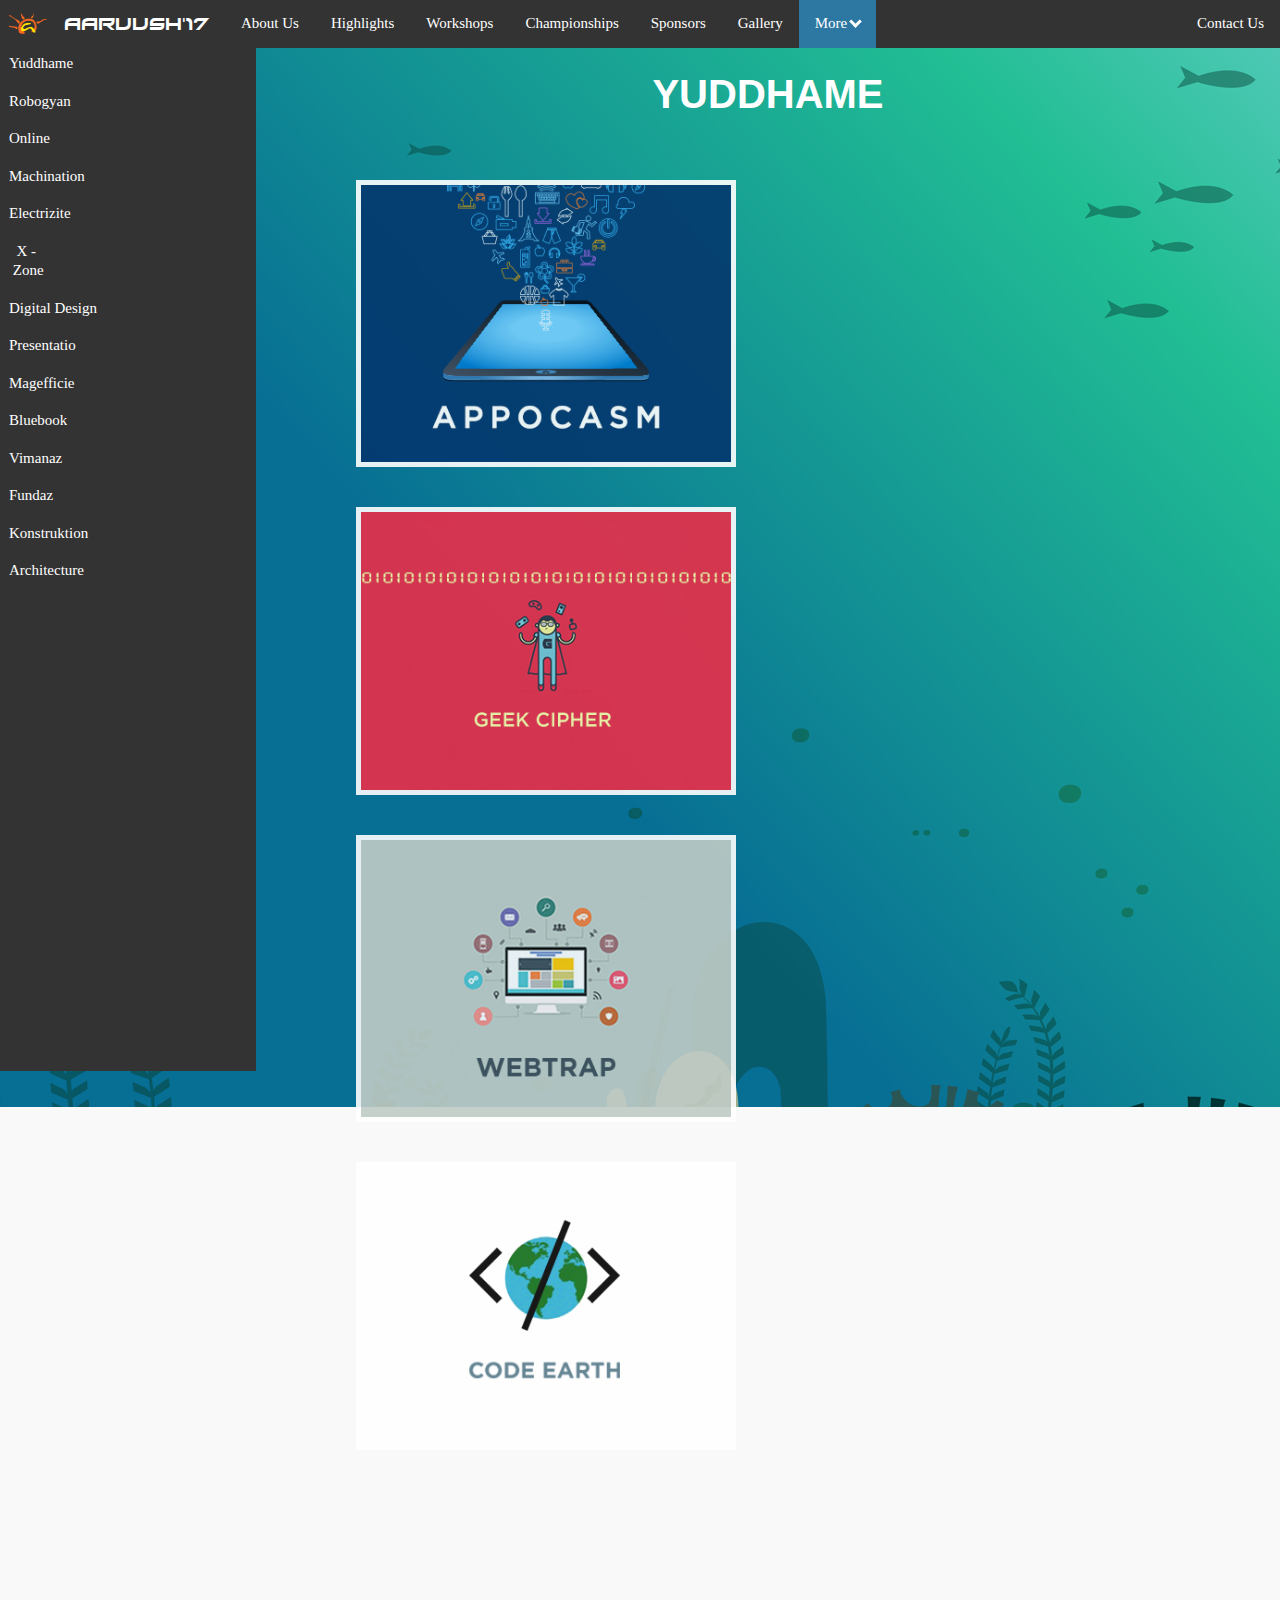
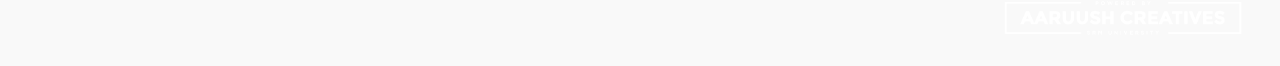
<file: v2017/events.html>
<!--About Us*/-->
<!DOCTYPE html PUBLIC "-//W3C//DTD XHTML 1.0 Transitional//EN" "http://www.w3.org/TR/xhtml1/DTD/xhtml1-transitional.dtd">
<html xmlns="http://www.w3.org/1999/xhtml">
<head>
<meta http-equiv="Content-Type" content="text/html; charset=utf-8" />
<title>Events | Aaruush'17</title>
<link rel="shortcut icon" type="image/x-icon" href="img/aaruush_title_logo.ico" />
<link rel = "stylesheet" type = "text/css" href = "css/events.css">
<link rel = "stylesheet" type = "text/css" href = "css/montserrat.css">
<script src="https://ajax.googleapis.com/ajax/libs/jquery/2.1.1/jquery.min.js"></script>
<script src="abt.js"></script>

<link rel="stylesheet" type="text/css" href="ev/css/default.css" />
    <link rel="stylesheet" type="text/css" href="ev/css/component.css" />
    <script src="ev/js/modernizr.custom.js"></script>
<script>
function show(shown, hidden, hidden1, hidden2, hidden3, hidden4, hidden5, hidden6, hidden7, hidden8, hidden9, hidden10, hidden11, hidden12) {
  document.getElementById(shown).style.display='block';
  document.getElementById(hidden).style.display='none';
  document.getElementById(hidden1).style.display='none';
  document.getElementById(hidden2).style.display='none';
  document.getElementById(hidden3).style.display='none';
  document.getElementById(hidden4).style.display='none';
  document.getElementById(hidden5).style.display='none';
  document.getElementById(hidden6).style.display='none';
  document.getElementById(hidden7).style.display='none';
  document.getElementById(hidden8).style.display='none';
  document.getElementById(hidden9).style.display='none';
  document.getElementById(hidden10).style.display='none';
  document.getElementById(hidden11).style.display='none';
  document.getElementById(hidden12).style.display='none';
  return false;
}
</script>

<style type="text/css">
body{
  background-image: url('ev/sea.png');
  background-repeat: no-repeat;
    background-attachment: fixed;
}
ul {
    list-style-type: none;
    margin: 0;
    padding: 0;
    overflow: hidden;
    background-color: #333;
    font-family: montserrat;
}

li {
    float: left;
}

li a {
    display: block;
    color: white;
    text-align: center;
    padding: 14px 16px;
    text-decoration: none;
}

li a:hover {
    background-color: #2c78a2;
    color: white;
    text-decoration: none;
}
li.selected {
    background-color: #2c78a2;
}
.down {
    transform: rotate(45deg);
    -webkit-transform: rotate(45deg);
}
li.dropdown {
    display: inline-block;
}

.dropdown-content {
    display: none;
    position: absolute;
    background-color: #f9f9f9;
    min-width: 160px;
    box-shadow: 0px 8px 16px 0px rgba(0,0,0,0.2);
    z-index: 1;
}

.dropdown-content a {
    color: black;
    padding: 12px 16px;
    text-decoration: none;
    display: block;
    text-align: left;
}

.dropdown-content a:hover {background-color: #f1f1f1; color: black;}

.dropdown:hover .dropdown-content {
    display: block;
}
.domain a{
  padding: 9px;
}
.bordered {
  padding: 50px;
}

</style>

<link rel="stylesheet" href="css/examples.css" />
    <link rel="stylesheet" href="css/jquery.sweet-modal.min.css" />

    <script src="js/jquery.min.js"></script>
    <script src="js/jquery.sweet-modal.min.js"></script>

    <script>
      $(document).ready(function() {
        var variants = {
          'ev': {
            args: [
              {
                title: 'Carbon',
                content: '<b>Description:</b><br>The event is basically of autonomous bots which follow the desired track  on their sensor input which can be programmed .It follows the black line as the light is reflected back by the white surface which give input to the sensor whereas the black surface absorb the radiation.<br><b>ROBOT SPECIFICATIONS</b><br>1. The robot should be autonomous.<br>2. The maximum dimensions of the robot should be 30x30x25 cm.<br>3. The robots should be made using IR SENSORS.<br>4. IT should be operated by battery.(less than or 12V)<br>5. It should be powered by a switch.<br><br><b>Rounds:</b><br><br>Round 1:<br>1.It is a questionnaire round.<br>2. Questions will be based on basic knowledge and amplitude.<br>3. Points will be awarded on the basis of answers.<br>(NOTE:- Bots will be provided for the first round only)<br><br>Round 2:<br>1. Participants must complete fabrication of their bots beforehand.<br>2. Specific time will be provided to each team for testing.<br>3. Objective of the round is to adjust the potentiometer of the IR SENSOR.<br>4. Only one member of the team is allowed to do so.<br><br>Round 3:<br>1. This is a time based round.<br>2.The objective of this round is to determine the eligibility of the bot.<br>3. Only three interventions are allowed.<br>4. More than three interventions, the time will be added to your team.<br><br><br>Round 4: <br>1. This is a massive track round.<br>2. The track consists of turns of various different angles, depression and radii.<br>3. Points will be awarded based on time taken to complete the circuit. <br><br><br>Round 5: <br>1.  This is the final round of the event.<br>2. This is a race based event .<br>3.  Qualified participants will be racing with each other on two different identical tracks.<br><br><br><b>Rules:</b>•  Size given for the bots should be strictly followed.<br>• Inspection will done before the participation.<br>• Time shall be judged by a stopwatch.<br>• Recorded time is the final one. No Changes will done.<br>•  Once cross the start position it should be fully autonomous.•  Robot which losses the line of action will be only given two more chance/attempts.<br>•  The decision of all judges regarding the rules and conduct of the event shall be final.<br><br><br><br><b>Coordinators:</b><br>Rohit Anand +91 80023 94734<br>Tarang Ashutosh Mohile : +91 94455 65540 <br>Stuti Joshi : +91 84282 73770<br>Rohith M +91 75501 67224<br>',
                theme: $.sweetModal.THEME_DARK
              }
            ]
          },

          'ev1': {
            args: [
              {
                title: 'NFS PRO Street',
                content: '<b>Description:</b><br> In this event the participant’s bot need to be equipped with ultrasonic sensors and should perform some specific tasks given to them under a stipulated period of time. The bots should be autonomous and should successfully maneuver through certain tracks.<br><b>ROBOT SPECIFICATIONS</b><br>1) The bot  must have ultrasonic sensors.<br>2)  The participant’s bot must not exceed the size of 25cm*25cm.<br>3)  The height of the bot must not exceed 10 cm.<br>4)  The bot must be autonomous and arduino based.<br><br><br><b>Rounds:</b><br><br>Round 1:<br>JAR OF CARS<br>The participants will pick one hint from a jar consisting of many hints and identify the correct balloon from the balloons placed Inside a room and the one who identifies the correct balloon will find an another  hint inside the balloon. This hint will guide the participant to a location where a bot has been placed inside a room. The participant will have to retrieve this bot. The participants who successfully find the bot will advance to the next round and will be given some bonus points. <br><b>NOTE</b>: A participant may directly proceed to next round but some points will be deducted.<br><br>Round 2:<br>WANTED<br>The participants will drive their bots on a straight track within a stipulated period of time and maintaining  a min distance of 15 cm from our bot . The  one which is successful will proceed towards the next round. <br><br>Round 3:<br>BURN THE CIRCUIT<br>In this round obstructions will be present on the track. The bots need move forward passing through all obstructions and should reach the finish line in minimum time.<br><br>Round 4: <br>MAZER BLAZER<br>This is the final round of our event and it consists of a maze and the bots need’s to find its way through the maze.<br><br>Rules:<br>1. The bot must not exceed the specified size limit.<br>2. Time will be recorded by a stopwatch.<br>3. A pre examination of the bot will be conducted.<br> 4.  The participants will be given 3 chances for every round except round 1 and round 4.<br>5.  The end result will be the cumulative score of all the previous rounds.<br><br><br><br><b>Coordinators:</b><br>Shubhankar Singhal +91 80544 47627<br>Miti Ghosh: +91 89677 24040<br>Sachet Rao : +91 98994 77509 ',
                theme: $.sweetModal.THEME_DARK
              }
            ]
          },
          'ev2': {
            args: [
              {
                title: 'Most Wanted',
                content: '<b>Description:</b><br>It is based on the NFS Most Wanted Game. It is a land based event in which a bot, built by the contestants will have to traverse through different terrains.<br><br><b>PARTICIPANTS PER TEAM</b><br>Minimum – 2<br>  Maximum – 4<br><br><b>Rounds:</b><br><br>Round 1:PUZZLE GAME<br>In this round contestants have to solve a puzzle with pictures of cars from the Most Wanted game with the help of a claw bot. There can be one or multiple puzzles, like if they complete more bonus point will be awarded.<br><br>Round 2:Drag Race<br>This is the first race. In this round, the contestants will have to drag a dead weight which will be provided along the course in a given time. There will be 2 checkpoints placed along the course. The contestants will be awarded with more time as they pass the check points<br><br>Round 3:Circuit Race<br>In this round the contestants will have to race through a closed track. There will be 3 laps. Points will be awarded to the winners of the individual laps and winner of the last lap will get the most points. Points will also be awarded for crossing each obstacle.<br>In this round there will be three obstacles of different terrain. First obstacle will be of a plane terrain. Second one will be of the off road type. Third one will be a wet track. Individual time will be recorded for the each bots and finally the one with the least time wins the round. <br>Round 4:Sprint Race<br><br>In this round the contestants will have to race through a course from start to finish. Points will be awarded for crossing each obstacle. The one who crossed the finish line first will be declared the winner.<br>The final round in which all participants will race together unlike the other two rounds in which individual timings were recorded and the one with least time wins. In this round all the competitors will race side by side under the same circumstances and the one which reaches the finish line first will be declared as the winner of the event.<br>Obstacles to overcome 1) sand 2)wet soil 3)bridges 4)plain track',
                theme: $.sweetModal.THEME_DARK
              }
            ]
          },
'ev3': {
            args: [
              {
                title: 'NFS Shift',
                content: '<b>Discription: </b><br>It is a water event for which participants have to build or bring their own aqua bot and pass through different rounds within time limit to ensure their victory in the championship.<br><br><b>Rounds</b><br><br>Round 1: Shap-o-mania<br>The first and the very beginning round of the event will let participants to have fun with the basic model of boat. The participants have to control the boat having a needle attached in front of it to burst the balloons and form the desired shapes provided to them.<br>Round 2: Drag Race<br>Coming to the second day of the event, i.e. DRAG RACE. It is basically the testing of the bot. Here the extension spring will be used by us. One end of the spring will be tied to one side of the bot and the other end of the spring to the other end of the arena. On the other side of the arena we will be producing wave pulses. The event is simple. Bot reaching the farthest point within certain time limit will qualify for the next round.<br>Round 3: A Race Agaisnt Time<br>In the arena there will be obstacles parallel to each other. All six bots qualifying for this round have to start from origin and reach the finish line by crossing the zigzag path. The bot taking the minimum time will qualify for the next round.<br>Round 4: Dangal<br>Now coming to the final round, one of the most interesting round. In which the crowd will be experiencing DANGAL in aquatic arena for the first time ever. The bots will be fighting with their full strengths to drag every other bot off the arena. The round being difficult but interesting.<br>Bot specifications<br>1. Bot size should not exceed 250x250 mm<br>2. Bot must comprise ateast of 2 motors<br>3. Maximum rpm of motor should not exceed more than 3000rpm<br><br>Rules will be disclosed at the arena<br><br><br><br>',
                theme: $.sweetModal.THEME_DARK
              }
            ]
          },
'ev4': {
            args: [
              {
                title: 'APPocasm',
                content: '<b>Description:</b><br>As the name speaks APPOCASM is basically an enthusiasm for making Mobile Applications. This event welcome not only those who are hardcode app developers but also those who want to expedition in app development for the very first time. So all you App freaks, its your chance to showcase what you possess on a national level platform. The participants can come individually or as a team of 2.<br><br><b>Rounds:</b><br><br>Round 1: Simple Java Questions<br>As we all know to run android apps we need to know java. Therefore java basic and intermediate questions will constitute to the first round MCQs.<br> Judgement Criteria : No. Of questions correct.<br><br>Round 2: XML design recreation.<br>A XML design will be provided with some auxillary images and other hard possible designs which will have to be designed by participants.<br>Judgement Criteria : Aptness and priority to be given to those who write the XML code instead of just drag and drop.<br><br>Round 3: Basic App Making.<br>In this round participants will be asked to make either of 4 given options<br>Calculator.<br>Basic Latitude Longitude reading App.<br>Firebase authentication.<br>Radio buttons and Intent<br>Judgement Criteria: Aptness and time consumed. Proper working is an important factor.<br><br>Round 4: Server Site Database<br>People qualifying to this round will be expected to be well acquainted with MySQL and php so that they can make a local server site database with XAMPP and we can check it on Postman.<br>Judgement Criteria: Aptness and time consumed.<br><br><b>Rules:</b><br>1. Internet can be used.<br>2. No other source of help should be taken.<br>3. Decision of the coordinators will be final.<br><br><br><b>Coordinators:</b><br>Pracheesh Pandey: +91 75501 72028<br>Mohit Pandiya: +91 81246 01254<br>Pooja Goel: +91 95542 47862<br>Shivam Malani: +91 75501 69742',
                theme: $.sweetModal.THEME_DARK
              }
            ]
          },
          'ev5': {
            args: [
              {
                title: 'Geek Cipher',
                content: '<b>Description:</b><br>If mystery solving gives you kick or you find decrypting the encrypted then GEEK-CIPHER is definitely the place where you should be found. Come, Showcase your Sherlockism and enhance your Cipher skills. The participants can come individually or as a team of 2.<br><br><b>Rounds:</b><br><br>Round 1:Participants need to solve the Sudoku using the hints which are derived from the C code. Dry run the C code to get values and fill in your Sudoku.<br><br>Round 2:A sequence of pictures will be shown to the team. The problem statement will be hidden in the series of picture. Team need to guess the problem statement and should code accordingly in the given time. Team with maximum accuracy will win.<br><br>Round 3:We will provide the team with certain block of codes of with some changes in the basic keywords (for eg: for is written as gps- [g comes after f similarly p comes after o and s comes after r]). The whole block of codes will be encrypted. Teams need to decrypt it and re-write the code in other way(for eg:- in given code swapping of two numbers is done using temporary variable in other code team should not use temporary variable)<br><br>Round 4: Being the last round of a Cryptography event, we expect the finalists to have good knowledge of Cryptography. Hence, they will be given chits to choose from where in two different cryptographic algorithms will be mentioned. The participants have to combine these two algorithms and make a new algorithm. Then, they have to write a code for the algorithm as well. The one who does this first will be the winner.<br><br><br><b>Coordinators:</b><br>Gagan Gupta: +91 80043 91137<br>Aryansh Meharwal: +91 94762 31274<br>Swetlina Mitra: +91 83348 07774<br>Lakshit Arora: +91 87643 63354<br>KUMARI RAGANI: +91 86780 82051',
                theme: $.sweetModal.THEME_DARK
              }
            ]
          },
          'ev6': {
            args: [
              {
                title: 'Web Trap',
                content: '<b>Description:</b><br>We have been using web pages since quiet a time now, and this is something which fascinates you then this is your place where you can prove your skills set. The participants can come individually or as a team of 2.<br><br><b>Rounds:</b><br><br>Round 1:The round 1 will be fun filled and easy and will involve basic ideas of web design and development. The participants will be given a snippet of basic HTML code and they will have to try to output the text given in the code. The text given in this code will hold importance in the 3rd round of the event. The code will have some missing tags. The knowledge of basic HTML will be enough to get you through this round.<br>The duration of the round will be 15 minutes<br><br>Round 2:This round will contain chits which the participants have to choose one paper chit from a bowl. The paper chit will contain an element of HTML or CSS to be implemented. For example, if there is video player written in the chit, then the participants have to make a video player using HTML and CSS. The participants who can complete the task within the given time period and make it attractive, will proceed to the next round.<br><b>Time duration:</b> 30 minutes<br><br>Round 3: This round will be linked to the first round. The text given in the first round will have a hint to what they have to make in this round. If the text contains something like “Show me the entrance of the Chamber of Secrets”, it means that they have to create a Login page.<br>There will be an additional twist. There will be a virtual auction. The elements of the code have to be bought from the amount of virtual money given to them. Each tag and element will be assigned a price and participants have to buy them keeping in mind the cost of the elements. For example, if the participants want to use the li tag, they will have to buy it in the auction. <br>It will test their vast knowledge about HTML, CSS and Bootstrap in general and also their crisis handing skills. <br><b>Time duration: </b> 15 minutes for auction and 30 minutes to do the task<br><br>Round 4:This will be the round where the real challenge will be given. The participants will be shown a webpage which has incorporated some elements from HTML, CSS, JS JQuery and Bootstrap. The participants have make that page in the given time period. The point to be noted here is, the tags they can use for this round will be the ones they have bought in the 3rd Round. This way, We link 3rd And 4th round. The participants who have completed the page or have come closest to finishing it, will be declared the winner. <br><b>Time duration: </b>1 hours<br><br><br><b>Coordinators:</b><br>Dakshaat M Rajaani: +91 90924 95009<br>Sayonee Dassani: +91 73974 46396<br>Adwitiya Singh: +91 88260 70770<br>Nikhil Sharma: +91 99529 11433<br>Jai Iyer: +91 84518 40203',
                theme: $.sweetModal.THEME_DARK
              }
            ]
          },
          'ev7': {
            args: [
              {
                title: 'Code Earth',
                content: '<b>Description:</b><br>Coding is the new swag and what better way to pamper it with Hacker Earth. All you coders its an open challenge to COME,CODE and COMPILE. The participants can come as a team of 2.<br><br><b>Rounds:</b><br><br>Round 1:The first round will be simple and easy. The participants will be provided with normal coding multiple choice questions. Participants have to individually get a score above the threshold limit and only then will be allowed to enter the next round.<br><b>Number of questions:</b> 20<br><b>Time duration:</b>  25 minutes<br><br>Round 2:The 2nd round of the event will be based on your error detection skills.  We will test the basic knowledge of syntax and analysis of code.The level of this round will be easy and the questions will be missing some tokens or the output of the code won’t be as expected. The questions will be from three languages: C, C++, Java.Participants will have to find the error and correct the code to get the correct results.<br><b>Number of questions:</b> 5<br>The time durations will be 30 minutes<br><br>Round 3: This round will be further from the depths of programming. Participants will be giving some scenario based questions of fairly easy level. There will be some additional twists to the game like the keys will be swapped. The participants can code in any of the above four languages.The level of the questions will be easy and the additional twist will make it a little more interesting.<br><b>Time duration:</b> 30 minutes<br>The participants who have solved most questions will proceed to the next round.<br><br>Round 4: This round will be about hardcore programming. The questions will be scenario based and the level of questions will be medium or hard. The questions will be long and will test the logical thinking and programming knowledge of the participants. Participants can code in any of the above 3 languages. The team or the individual to complete the questions first will be declared the winner. <br><b>Number of questions:</b>2<br><b>Time: </b> 1 Hour<br><br><b>Coordinators:</b><br>Niketha.A: +91 90471 66800<br>Astha Verma: +91 97654 19710<br>Saksham Gogia: +91 96020 56355<br>Shikhar Srivastava : +91 96001 99843<br>Saamaja: +91 81243 66475',
                theme: $.sweetModal.THEME_DARK
              }
            ]
          },
          'ev8': {
            args: [
              {
                title: 'Google Hunt',
                content: '<b>Content:</b><br>If you ever wanted to be a part of a treasure hunt but are too lazy to go out of your room in the sun, GOOGLE HUNT if the place for you. Be a part of this online treasure hunt and try your luck.<br><b>Description:</b><br>This treasure hunt will be conducted on the online basis, where the clues and answers will be totally online, like words in a website’s specific page and similar stuff.<br><br><b>Rules:</b><br>1.Decision of the Organizer will be final.<br>2.If any type of malpractice is found, It will lead to disqualification of the participant.  <br><br><b>Committee Heads:</b><br><b>Parvesh Chaudhary:</b> +91 9003260383 <br><b>Arshpreet Singh:</b> +917206399806',
                theme: $.sweetModal.THEME_DARK
              }
            ]
          },
          'ev9': {
            args: [
              {
                title: 'DIGI-COMIC',
                content: '<b>Content:</b><br>If Marvel and DC is what you dream of, if superheroes and cartoons is what you live for, DIGI-COMIC is the right place for you. Showcase your skills of imagination and be a great comic book writer. Prove your love and devotion for all those fictional characters in this digital comic book writing arena.<br><b>Description:</b><br>Participants will be required to write a comic on different scenarios and on a specific topic.<br><br><b>Rules:</b><br>1.  Decision of the Organizer will be final.<br>2.If any type of malpractice is found, It will lead to disqualification of the participant.  <br><br><b>Committee Heads:</b><br><b>Ankana Roy:</b> +918294998015<br><b>Akeel Haider:</b> +917358331224<br>',
                theme: $.sweetModal.THEME_DARK
              }
            ]
          },
          'ev10': {
            args: [
              {
                title: 'CAM-O-PHILIC',
                content: '<b>Content:</b><br>If photography is your favourite passion, if you feel that cam-worm in you then CAM-O-PHILIC is the right place for you. Come, showcase your photography skills and be the next renowned photographer.<br><b>Description:</b><br>1st Round:- Click a picture on a given theme.<br>2nd Round:- A theme will be given and five pictures will have to be clicked and they should relate to make a story.<br><br><br><b>Rules:</b><br>1. Decision of the Organizer will be final.<br>2.If any type of malpractice is found, It will lead to disqualification of the participant.<br><br><b>Committee Heads:</b><br><b>Pratik Raheja:</b> +918910222463 <br><b>Mukesh:</b> +919003992086<br>',
                theme: $.sweetModal.THEME_DARK
              }
            ]
          },
          'ev11': {
            args: [
              {
                title: 'CAR TANTRA',
                content: '<b>Description:</b><br>What’s the whole framework on which the car is made rigid? Chassis. Involving the basics of the truss and its application, Machination presents Car Tantra. Play, test, and build your knowledge about trusses. <br><br><b>Rounds:</b><br><br>Round 1: Piece by Piece<br>Bit by bit we’ll go. Get a puzzle, analyze the helping image, remember, and start arranging it up. Puzzling is more fun in engineering. Let’s go mind boggling.<br><br>Round 2: The Assembly Line<br>What happens when you combine assembly and an app? You get The Assembly Line. Test your practical knowledge here. Make best use of the of the material provided in the mobile game and make a rover. But be strong!<br><br>Round 3: Trust your Truss<br><br>Every parameter comes in account while building a prototype. Don’t forget anything this time. Make a structure strong enough to sustain itself. It’ll go through a lot of crash test. Build the strongest structure, and you are the winner.<br><br>Rules and Regulations<br><br>1. Participants are not allowed to use mobile phones during the event.<br>2. Participants can either take part individually or in teams of 2.<br>3. Event and Common Registration is compulsory.<br>4. Taking help of any kind will result in immediate disqualification.<br><br>',
                theme: $.sweetModal.THEME_DARK
              }
            ]
          },
          'ev12': {
            args: [
              {
                title: 'WILDSTRIKE',
                content: '<b>Description:</b><br>Does the sound of guns give you more rush than a can of RedBull? Are you always on the edge of your seats during action sequences? Is Arnold Schwarzeneggar one of your favourite heroes? If yes, then be ready to be FIRED... Coz here &quot;Nothing is true, everything is permitted!!&quot<br><br><b>Rounds:</b><br><br>Round 1: To know about a weapon, the basics are a must. A quiz round allows the participants to showcase their knowledge<br><br>Round 2: Forged from fire<br><br>Hand eye coordination and response time.is crucial in a conflict situation. An audio visual round that will test your responses.<br><br>Round 3: Weapon Masters<br><br>A round to test your engineering creativity. Grab what u need from daily stuff, assemble and bang. This round will put forward your management skills and technicality.<br><br><b>Event Coordinators:</b><br><br>Ankit Srivastav: 8939434573<br>Anudipta Chaudhuri: 9475586318<br>Asidipta Chaudhuri: 8900400528<br>Rajkanya Datta: 9952902095<br>Tanya Pande: 9595088551<br><br>',
                theme: $.sweetModal.THEME_DARK
              }
            ]
          },
          'ev13': {
            args: [
              {
                title: 'RETRONATION',
                content: '<b>Description:</b><br>It is the opportunity to explore THE VINTAGE MACHINES and revive the thirst to go further and gain knowledge about the purest of machines which have evolved to be the best ROUND DESCRIPTION.<br><br><b>ROUNDS</b><br><br>ROUND 1:<br>Do you have what it takes? Come and prove your knowledge . See the basic engine and machine concepts in a series of slides projected.<br><br>ROUND 2:<br>Time to have some quick reflexes!!!See the pic which would be depicting something and be the first tohit the pedal to the medal.<br><br>ROUND 3:<br>Let’s get your hands dirty!! With the help of clues and trails of thebasic components go in search for it in our SRM city and then build avintage beauty.........an amazing masterpiece.<br><br>EVENT COORDINATORS:<br><br>GNAANAVARUN: 8939033039<br>POOJA N GAJBIYE: 7032662304<br>M.AYESHWARRAM THANGARAJ: 9941622200<br>R.YESHWANTH: 9843670560<br>A SUJITH KUMAR: 9092655465<br><br>',
                theme: $.sweetModal.THEME_DARK
              }
            ]
          },
          'ev14': {
            args: [
              {
                title: 'ELECTRA-CODE',
                content: '<b>Description:</b><br>Electra-code is an event under the domain “ELECTRIZITE” in AARUUSH’17.This event gives a basic knowledge to the participants of electrical and coding stuff. It also gives the participants an idea of microprocessors and micro-controllers and also to implement it practically. This event consists of four rounds. The participants will be promoted to the successive rounds depending upon the points they gain in each round.<br><br><b>Rounds:</b><br>Round 1:<b>BRAINSTORM</b>><br>In this round, the participants will be certain sets of MCQ’s related to electrical and electronic stuffs as well as coding other than this; this round will contain some brain storming round.<br>Round 2:<b>CODATHON</b><br>In the second round, the participants will be provided with some logics and for those logics, the participants have to program a code in C. The participants can also use flow chart representation to get the output in a given time limit.<br>Round 3:<b>ELECTRO BLITZ</b><br>IIn this round, the participants will get a circuits which they have to program using aurdino based programming in the given specific time period and must get the output.<br>Round 4:<b>SHOCKDOWN CODA</b><br>This round aims to test the practical knowledge of the participants. The participants will be given two tasks which they have to solve using aurdino programming and get the output of the same.<br><br><b>Rules:</b><br>1.ID card is compulsory for participating in event.<br>2. First round of the event would be judged on the basis of number of correct  answers given by the participants example: If the question has 20 questions, the participant will be  eligible for the next round if they give 10 correct answers.<br>3.Second round of the event would be judged on the basis of the correct code written. If the code is incomplete or partially complete points will be provided depending upon the level of completion. <br>4. Third round is purely based on the time limit; participants need to complete the given task in stipulated time.<br><br>5.Fourth round would be judged on time else well as the required outputs.<br><br><br><b>Coordinators:</b><br>GAURAV YADAV: +91 7049635431<br>SIDDHANT RAJ: +91 8953447700<br>BHUSHAN CHANDWANI: +91 9425392225<br>RIMA HALDER: +91 8232049584<br>TARWAY PREETI RAKESH: +91 7550167602<br>E.SIDDHARTH MANNADIAR: +91 8458860005<br>',
                theme: $.sweetModal.THEME_DARK
              }
            ]
          },
          'ev15': {
            args: [
              {
                title: 'DIGITRONICS',
                content: '<b>Description:</b><br>This event is completely based on digital electronics circuits and their various applications. Digital electronics circuits are circuits which operates on discrete digital values rather than continuous analog signals. This event will judge the participant’s understanding of digital electronics and its various applications. As the event will progress the difficulty levels of the rounds will increase. Event will judge the participants technical skills as well as ability to complete a time bound task. <br><br><b>Rounds:</b><br>Round 1:<b>Resisthon</b><br>The contestants will be given a certain number of resistors whose resistance values they have to obtain according to the convention within a specified time. <br> time limit-3minutes <br>Round 2:<b>Gatelock</b><br>Phase 1:<br>This round will begin with showing of basic logic gates and gate circuits to participants. This circuits will be shown as a gif files which will be continuously changing within time interval of 30 sec. This whole process will be repeated 3 times. The participants will have to identify the maximum number of gates and they have to make the truth table . The more number of circuits they identify ,more marks will be given to them. <br>time limit-3minutes<br>Phase 2:<br>In this round many digital codes like hexa decimal, grey, binary etc. will be given to participants in the form of a questionnaire. They have to convert it in one minute of time. The more codes they convert the more marks will be given to them.<br>For example :<br>(4)16 = (0100)2<br>The participants having marks more than a certain cut-off will be sent to round 2.<br>time limit-5minutes<br>Round 3:<b>Circuitnation</b><br>In this round the participants will be provided a bowl containing many chits. Each chit will contain a logic circuit. The participant will have to pick a chit from bowl and implement it on a trainers kit. The event will be time bound and if a participant implements a circuit before time then he can pick further chits from bowl. The more no of circuits he will implement the more marks will be awarded to him. High scoring participants will be sent to next round.<br>time limit- 7 minutes <br>Round 4:<b>Cracktrixx</b><br>In this round each participant will be provided a certain code which they have to crack. The answer of this code will be some numbers. They have to display this number in a seven segment matrix display. The time of individual will be noted and the individual with least time will be the winner. time limit-10minutes <br><br><b>Rules:</b><br>1.ID card is compulsory for participating in event.<br>2. Students must not use their mobile phones during the event.<br>3.No extra time will be given for the event <br><b>Coordinators:</b><br>Nayanika Purkayastha: +91 9436747292<br>Saad Hashmi: +91 7550166979<br>Nikhil Kumar Singh: +91 7358724781<br>Nihar Pathak: +91 7358724781<br>M Kartik: +91 9540697111<br> <br><br><br><br>',
                theme: $.sweetModal.THEME_DARK
              }
            ]
          },
          'ev16': {
            args: [
              {
                title: 'Electrobuzz',
                content: '<b>Description:</b><br>Objective: To grasp a general idea about the concepts on which the events are to be based and give a direction to the functioning of the domains henceforth.<br><br>THEMEBasics of electrical and electronics <br><br>ABOUT THE EVENT: <br>Detailed description of the Theme selected. The theme of the event is based on the knowledge of basic electrical and electronics . The one who is strong in his basic concepts can easily crack the rounds of this event . The event has three rounds and each round will consist of checkpoints . In the first round there are three checkpoints: memorandum , circuit builder and logogyan. In round 2 also there are three checkpoints : Rapid fire , debugging the circuit and crossword. Round 3 is the last round of the event which includes the event treasure hunt. <br><br><b>Rounds:</b><br><br>Round 1: ELECTRO MORGULIS<br>Checkpoint 1:Memorandum:In this the participants will be shown slides of different electrical components within a short period of time, they have to write down the names of the electrical components as many as they can remember. The participants with the maximum no of components will be allowed to progress through the next checkpoint.<br>Checkpoint 2:<br>Circuit Builder : In this the participants will be given a made circuit ,they have to identify the components as well as the circuit. For example :( Halfwave rectifier: Resistors, diodes, etc) Participants who complete this in minimum time will progress through the next checkpoint.Checkpoint 3:<br>Logogyan:In this various program complier platform names will be given and the corresponding provider of the complier should be specified by the participants . (Matlab--->Mathworks)<br><br>Round 2: ELECTROFELL<br>Checkpoint 1:<br>Rapid fire: The participants will be asked a several set of questions based on electronic circuits and components, they have to answer the question within that given span of time. The answer should be given within the time limit.The participants with the maximum marks and minimum time advances to the next checkpoint.For example: (How many diodes are used in bridge rectifier? )<br>Checkpoint 2:<br>Debugging the circuit:The participants will be given a circuit with technical glitches , they have to identify these glitches and remake the circuit so that it gives desirable output.The participants who completes the circuit in a given time advances to the next checkpoint.For example : (In rectifier circuit the diodes and placed in reverse order)Checkpoint 3 :<br>Crossword:The participants will be given a crossword puzzle in which they have to write the name of the electrical component according to the given clues in the crossword. After completing the crossword they will be given a bunch of electrical components from which they have to find as many of the components that are mentioned in the crossword.The participants with the maximum number of components advances to the next round. <br><br>Round 3: ELECTRO DOHARIS<br>Treasure hunt:The participants will be sent to different rooms where they will be handed certain clues about a circuit that has to be made . They have to understand the clues and make the circuit accordingly , after the 1st circuit is done they will be given another clue as to where they have to go and what circuit they have to make next. On completing this stage they have to follow another set of clues which will eventually lead them to the final destination where they have make the last and final circuit. The participant who completes all the task quickly and with minimum time is declared as the winner .<br><br><b>Rules:</b><br>1-ID card is compulsory for participating in event.<br>2-First round of the event would be judged on the basis of number of correct answers given by the participants example: If the question has 20 questions, the participant will be eligible for the next round if they give 10 correct answers.<br>3-Second round of the event would be judged on the basis of the correct code written. If the code is incomplete or partially complete points will be provided depending upon the level of completion.<br>4-After completing the second round participants will proceed to final round<br><br><br',
                theme: $.sweetModal.THEME_DARK
              }
            ]
          },
          'ev17': {
            args: [
              {
                title: 'ELECTR-O-MANIA',
                content: '<b>Description:</b><br>hey!!! Do u find electric circuits mesmerizing...dnt wry deres nothing wrong with dat...coz we are here to appreciate ur talents and give u a chance to discover ur true selves... Because we believe in electromania!!!<br><br><b>Rounds:</b><br>Round 1:<b> </b><br>Phase 1<br>  The question bank as well as the posted answer wall will be there. The participants have to be quick to think and pick.<br>Phase 2:<br>The color will be unleashed only if you answer the question right. Use the colour codes then find the resisitor.<br>Round 2:<b>bugs don’t buzz</b>As the name goes identify and remove the bugs so that the circuit buzzer does not get activated while the led glows.<br>Round 3:<b>the wolf of riddles</b><br>Circuit were never more fun..! the participant will be given a riddle that will have the hidden circuit pattern. They need to identify and construct it.<br>Round 4:<b>hunt of electromon</b><br>The campus is like you edison’s island. The components are hidden all over the place. The answer to the question will help you find your way to the components. Once you get all the components then all you need to do is construct the circuit correctly.<br><br><b>Rules:</b><br>1.ID card is compulsory for participating in event.<br>2. Students must not use their mobile phones during the event.<br>3.No extra time will be given for the event <br><br><br><b>Coordinators:</b><br>Rahul Suthar: +91 8302591752<br>Krishnanunni Venu Menon: +91 8943825170<br>PANGA MAMATHA: +91 9441932929<br>Geever Alwin : +91 7338942523<br>GUMMA SRILEKHA: +91 9952921019<br>Mahima Nair: 8879736269',
                theme: $.sweetModal.THEME_DARK
              }
            ]
          },
          'ev18': {
            args: [
              {
                title: 'BREAKING BAD',
                content: '<b>Theme:</b><br>This event is for those Sharp and Logical Ones in the house and those who believe they have Some Good luck in their pockets. Its for those who can solve puzzles and riddles real quick.<br><br><b>Description:</b><br>In round 1 the participant must solve a puzzle from junk and frame a single Word in the stipulated time. Round 2 is where your luck plays a major role. In round 3 You have to BEG,BORROW or STEAL to collect a list of objects specified by the OC.Finally you are locked in a room and you get out only if you can solve the puzzles with clues real clues. TIME plays a major role so Be QUICK!!!!!!!<br><br><b>Rounds</b><br><br>ROUND 1<br>FUNK FROM JUNK<br>The participants would be provided with a puzzle which they need to solve. After completing that they need to make a word out of it from the alphabets provided in the junk within a stipulated amount of time.<br><br>ROUND 2<br>As we mentioned in the first round that at last the participants will get an alphabets provided in the junk. With these alphabets participants need to frame their team names. Now the room will be divided into two halves. This is a team event so there will be some similar objects present in the two halves of the room. The participants won’t be allowed any verbal communication. The two team mates need to get the similar objects in some stipulated time.<br><br>ROUND 3<br>BEG BORROW AND STEAL Using those objects here the team will be given a list of commodities, basically some unique things like a Red loafers, black hair clip etc with the previous round objects, something which is very common but contestants possibly won&#39;t carry with them. Along with the list and within stipulated time, the participants will have to arrange the maximum number of commodities they can. They can either beg, borrow or steal and henceforth they will qualify to next round.<br><br>Round 4<br>In this event, the participants will be locked inside a room. The room will consist of a set of clues which the team must decipher in order to break out of the room. Simple. It could be related to small events . The only twist is that if you do not break out of the room in the given time limit, you are in for a big trouble.<br>_Come On Heisenberg&#39;s ,Break Bad !!_<br>Lights Out!!!<br><br><b>Rules and Regulations:</b><br>Team will have no access to cell phones.<br>Taking help of any kind will result in immediate disqualification.<br>Aaruush’17 common registration is compulsory.<br>Decision of event coordinators and judges are final.<br>',
                theme: $.sweetModal.THEME_DARK
              }
            ]
          },
          'ev19': {
            args: [
              {
                title: 'CASINO MANIA',
                content: '<b>EVENT DESCRIPTION:-</b><br><br>1. Firstly all the participants will be given a packet of chips worth 10000 bucks.<br>2.It is over the participant as to which table he wishes to join.<br>3.Round of poker will be played on two levels i.e professional  & amateur  and people can join any level and leave the table any time they wish to.<br>4.Participants would now make their chips count and their score would be updated.<br>5.At the end of 3 days top 9 participants will be eligible to play the final round.<br><br><b>RULES OF THE EVENT :-</b><br><br>1.Winner of the hands will be decided on the basis of original poker hands order.<br>2.A table can have maximum of 9 participants.<br>3.Before leaving the game the player has to return all their chips to the volunteers after making it count.<br><br><b>JUDGEMENTAL CRITERIA:-</b><br><br>The one who has the maximum amount of chips left with him after the end of the stipulated time in the final round will be declared as the winner followed by the runner up',
                theme: $.sweetModal.THEME_DARK
              }
            ]
          },
          'ev20': {
            args: [
              {
                title: 'CRYPTIC CRACK',
                content: '<b>Theme:-</b> Cracking the clues with events<br><br><b>Description:</b><br><br>In this event the participant must crack some clues in the first round to qualify to the next round. He or she must find a key by solving some tasks in the second round and this gets even complex in round 3 where they find more keys. Finally, participants will track some people using their phone numbers and collect all the objects with them in the least time and arrange them in an order specified.<br><br><b>ROUNDS:-</b><br><br>ROUND 1:<br>Some boxes are kept , on those boxes there are some characters, objects & names written on it. Contestants need to find the clues related to the boxes and drop them into the boxes by cracking the clues given to them in a time limit.<br>ROUND 2:-<br>There will be some small tasks in a room. The contestants should complete all the task and find out a key in those tasks . Then the contestants should unlock them& they can enter the next round.<br>ROUND 3:-<br>In previous round the contestant gets one key and opens a box in that box there are different type of events related to round 1 . In this round the small events levels will be increased . While the contestants are completing the tasks there will be 5 keys in that room the contestants need to find out all the 5 keys and complete all the tasks. In that 5 keys only 1 keys is the correct key. So the contestants need to come out of the room.<br>ROUND 4:-<br>In this round, some list of phone numbers are given to the contestants. They should contact them and find the person in the whole campus or in a building. These contestants should go to them and collect a particular object and after completion of the list the contestants should collect all the objects and arrange them in order.   <br><br><b>Rules and Regulations:-</b><br><br>Team will have no access to cellphones.<br>Taking help of any kind will result in immediate disqualification.<br>Aaruush’17 common registration is compulsory.<br>Decision of event coordinators and judges are final.<br>',
                theme: $.sweetModal.THEME_DARK
              }
            ]
          },
          'ev21': {
            args: [
              {
                title: 'Fantastic Beasts',
                content: '<b>Theme:-</b><br> Physical exertion and the ability of participants to tackle hurdles and obstacles better.<br><br><b>Description:-</b>This event has 4 rounds all of which have to be Completed in minimum time with least faults. Precision of movement, concentration on Hearing the instructions from teammates and Coordination will be tested in this event.<b>Rounds</b><br>Round 1: 4 tasks setup in 1 room. The participants have to complete the events one after the other in minimum time.<br>Round 2:<br>A two feet maze would be setup on the ground. The participants will participate in teams of <br>One member of the team will enter the maze blind folded and move according to the guidance of his other team mate. The participant giving the direction can only say north south east or west but the participant in maze has to go in the direction opposite to the direction he hears.<br>Round 3:<br>A big obstacle course will be setup. A blindfolded participant enters the course and hearing precise instructions from his other team mate he moves forward onto the course. Every move will be monitored and the team with minimum time taken and least errors will proceed to the final round.<br>Round 4:<br>A big obstacle course in a relay format will be setup. The team needs to be coordinated and fast and perform the obstacles in minimum time. It’s in a relay format, so 1 participant completes 3 obstacles and taps the second participant who finishes his 3. The team who takes the least time will be declared as winner.<br><br><b>Rules and Regulations:-</b>Team will have no access of to cellphones.<br>Taking help of any kind will result in immediate disqualification.<br>Aaruush’17 common registration is compulsory.<br>Decision of event coordinators and judges are final.<br>',
                theme: $.sweetModal.THEME_DARK
              }
            ]
          },
          'ev22': {
            args: [
              {
                title: 'Artsy lens',
                content: '<b>Theme:</b> Artsy lens is an event that has come up in order to help students built in confidence on his/her creative abilities and let him/her explore their brain as to making them think out of the box.<br><br><b>Description:</b> It is an event which consist of three rounds. These rounds would seem to look as an easy task but it has its own level of difficulty that will helps us in testing the cognitive abilities of a student for his/her well being in the world of digitalisation.<br><br><br><b>Rounds:</b><br><br>Round 1: The Picture <br>About round: Participants are given 5 different pictures. He/she has to make a new picture using these pictures through Photoshop or paints application. The time limits is 1 hour . <br>Example:- Five pictures of different natural environment is given to the candid .He / she is given 1 hour to make a new unique natural environment using them.<br><br>Round 2:Pic stop<br>About round:-Photographers have to go to pic  stop, there they will be given a theme and they have to click a photo on that theme using different photography skills. The time limit is 1 hour.<br>Example:- The theme given to candidate is bikes. He/She is given 1 hour to go around the campus in search of different bikes and click photos of it using their phones with different photography skills and effects.<br><br>Round 3 : Capture the Beauty<br>About Round:-Go around the beautiful campus of SRM UNIVERSITY and click pics of the beautiful places in and around the campus and make a presentation showcasing the beauties of the University.But this has to be done using an Instax cameras which we will provide to the participant.Instax is used in olden days to capture a pic and get a copy within fraction of seconds.<br><br>Round 4:Poster Mania<br>About round:-In the final round the participant has to design two posters defining any change.Theme can be chosen by the participant himself.Particpant can also design a poster for Aaruush following all the criteria required.<br><br>Rules:<br>1.Taking help from any external source or non-particpant will result in immediate disqualification.<br>2.Team will have no access to cellphone.<br>3.Common Registration is compulsory for participation.<br>4.Decision of Event Coordinators and Judges is final.<br><br><br><br><b>Coordinators:</b>Aakash Mal: +91 77027 29278 <br>Harish: +91 97878 79513<br>SriVidya: +91 76739 37555<br>Zindahi Flinxzer: +91 94444 34959',
                theme: $.sweetModal.THEME_DARK
              }
            ]
          },
          'ev23': {
            args: [
              {
                title: 'DIGIZINE',
                content: '<b>Theme:</b>THIS EVENT IS FOR THOSE WHO ARE GOOD WITH VOCABULARY.IT TESTS OUT THE CREATIVE SKILLS OF THE PARTICIPANT IN VIDEOGRAPHY,DUBSMASHING.<br><br><b>Description:</b>THE EVENT  HAS THREE ROUNDS.IN FIRST ROUND THE VOCABULARY OF THE  PARTICIPANT WILL BE TESTED.THE SECOND ROUND IS FUN STUFF CONTAINING DUBSMASH.IN THIS ROUND PARTICIPANTS WILL MAKE A DUBSMASH AS PER THEIR CREATIVITY.THIRD ROUND IS  CALLED UNICAPURE AND IT IS RELATED TO VIDEOGRAPHY SKILLS.IN THIS PARTICIPANTS (2 IN A GROUP) WILL BE CAPTURING SOME MAGNIFICIENT SCENES  FROM AND AROUND THE CAMUPUS TO HIGHLIGHT THEIR  IDEAS AND THEME GIVEN.<br><br><br><b>Rounds:</b><br><br>Round 1:WORDSWORTH<br>THEME: TO TEST  THE  VOCABULARY OF PARTICIPANT.<br>DESCRIPTION: IN THIS ROUND PARTICIPANTS WILL BE GIVEN A WORD ON THE PROJECTOR AND THEY HAVE TO MAKE SMALLER WORDS OUT OF IT.THE MINIMUM NUMBER OF SMALL WORDS POSSIBLE FROM THE BIG WORD WOULD BE DETERMINED BY THE COORDINATORS AND BASED ON THE DIFFICULTY OF WORD A MINIMUM CRITERA FOR EACH WORD WOULD BE SET.PARTICIPANT WHO CLEARS THE MINIMUM CUTOFF WOULD GO TO NEXT ROUND. EXAMPLE- <br>   WORD IS “ DEMATERIALIZATIONS”<br> SMALL WORDS CAN BE -→<br>1.LIZARD 2.RATION 3.LATE 4.MATERIAL 5.RAT 6.EAT 7.ATE 8.AIR 9.LIER 10.DARE  ETC.<br><br>Round 2:Chase the Maze<br>The word given in First round has to be broken down into four Words(need not make any sense) and these four words have to be used as directions to direct the participant throughout a Maze set up.And at the end of the maze Four boxes with different genres are put up.The participant has to pick up his genre for round 3.<br>Example:Dematerialisation can be broken into Demat,Eria,Lisa,Tion which can be used as Left,right,up and down.Maze leads to genres like Action,Romantic,Sad,Punch Dialogues.<br><br>Round 3:DUB IT!<br>THEME: THIS IS A DUBSMASH ROUND AND IT WILL TEST DUBSMASHING SKILLS OF PARTICIPANT.<br>DESCRIPTION: THIS IS A FUN ROUND TO CREATE DUBSMASHES.IT CAN BE ANY SONG,CLIP ,DIALOGUE IN ANY LANGUAGE DEPENDING ENTIRELY ON PATICIPANT’S CHOICE.IT IS  HIS/HER CREATIVE SKILLS THAT IS GOING TO WORK OUT FOR THE ROUND.IT CAN BE OF 1-2 MINS AND TWO DIFFERENT CLIPS CAN BE JOINED TO CREATE SOMETHING MEANINGFUL.THE BEST WORK WOULD BE SELECTED FOR NEXT ROUND.<br>EXAMPLE: MAKE ANY DUB.<br><br>Round 4: UNI CAPTURE ! AROUND THE CAMPUS IN 150 SECS....<br>THEME: THIS  IS THE FINAL ROUND AND IT WOULD BE CHECKING THE CREATIVITY OF THE PARTICIPANTS IN VIDEOGRAPHY.<br>DESCRIPTION: IN THIS FINAL ROUND THE GROUPS  FORMED WILL BE GIVEN A THEME  BY THE JUDGES. THEY WOULD BE GIVEN 120 MINUTES TO GO AROUND THE CAMPUS (INCLUDING  MAIN CAMPUS) AND TAKE THE CLIPS TO DEMONSTRATE THEIR THEME PERFECTLY AND DO THE REQUIRED  EDITING BEFORE PRESENTATION.ALSO THEY HAVE TO SPEAK FOR A MINUTE WHILE PRESENTING  THEIR  IDEA  TO  THE JUDGES.THE APPS THAT WOULD BE USED FOR EDITING WILL BE CHOSEN BY EVENT COORDINATORS EARLIER AND PARTICIPANTS  WOULD BE TAUGHT TO WORK WITH  IT  IF NEEDED. THE BEST VIDEO DEMONSTRATING THE THEME CLEARLY AND PRECISELY WOULD BE CHOSEN.<br>EXAMPLE: MAKE ANY VIDEO.<br><br>Rules:<br>1.Taking help from any external source or non-particpant will result in immediate disqualification.<br>2.Team will have no access to cellphone.<br>3.Common Registration is compulsory for participation.<br>4.Decision of Event Coordinators and Judges is final.<br><br><br><br><b>Coordinators:</b>Bhavya Agarwal: +91 75501 67245<br> Prakhar: +91 78453 40256<br> Shruti Shahi: +91 73760 94680<br> Sri Supraja:+91 97909 54153',
                theme: $.sweetModal.THEME_DARK
              }
            ]
          },
          'ev24': {
            args: [
              {
                title: 'LOCATION DECRYPTED',
                content: '<b>Description:</b><br>This event not only entertain the participants , but also they will be acknowledged with this Encryption-Decryption as this technique is mostly used now-a-days for data security. In this event we are giving some riddles and images to the participants and they have to solve them by using some digital techniques (i.e.  software) and in final they have to make an animation video based on the information that what they have collected previously. <br><br><b>Rounds:</b><br><br>Round 1:THE SPOTTER<br>In this round, participants have to guess the place they are shown using a photo with the help of clues.<br><br>Round 2:DIG DEEP: <br>In this round the participant has to solve the riddle and find out that the given image is encrypted. Then had to decrypt the image. <br><br>Round 3:EPICENTER<br>In this round, the participant had to open the website name, which was hidden behind the photo in first round. The website then tells you to go to another folder, which has the grids of a single photo. Rearrange all the grids of the image.<br>Round 4:ANIMATED SCREEN<br>In this the participant has to go to the place which was in the picture showing in round 2. After going to that place some data will be provided to all contestants indirectly (i.e. in the form of chits etc.) containing a theme on which they have to make an animation video.<br><br><b>Rules:</b><br>1.Team will have no access to cellphones<br>2.Taking help of any kind will result in immediate disqualification<br>3.Aaruush 17 common registration is compulsory<br><br>4.Decision of event coordinators and judges will be final.<br><br><b>Coordinators:</b><br>Akshat Agarwal : +91 9952914937 <br>Barath K : +91 8686144788<br>Gouse Basha : +91 9492076949<br>Manasa Kumar : +91 9176095131 ',
                theme: $.sweetModal.THEME_DARK
              }
            ]
          },
          'ev25': {
            args: [
              {
                title: 'MADAdzzz',
                content: '<b>Description:</b><br>The first round is quiz and tagline  competiton followed by second round in which name, logo and tagline is to be designed for a particular product given. The third round is to make a video on the product given.<br><br><b>Rounds:</b><br><br>Round 1:LOGO BUZZ<br>The participants will have to give a logo and tagline quiz. Participants that are able to answer all of them will qualify for the next round. <br><br>Round 2:BRANDALISM: <br>The participants will be provided with a product, they have to design the logo, name and a catchy tagline.<br><br>Round 3:REEL RUN<br>“If you can’t tell anything, you can’t sell anything”. This round is about designing an advertisement of the product. Twist is the advertisement will be mute and will be set of photographs that should focus on marketing a thing however a team can use audio mixing and adding dialogues thus giving life to it. The reason for keeping mute video is that the things which are silent are actually violent.<br>Round 4:XYZ<br>Shoot an advertisement for your product.Looks like round 3 right??We have a small twist for you.Here you act anmd shoot the video unlike round 3 where you make an Add video on a software.<br><br><b>Rules:</b><br>1.Team will have no access to cellphones<br>2.Taking help of any kind will result in immediate disqualification<br>3.Aaruush 17 common registration is compulsory<br><br>4.Decision of event coordinators and judges will be final.<br>5. Access to internet is strictly prohibited in Round1.Anyone Found accessing the Internet will be disqualified immediately.<br><br><b>Coordinators:</b><br>Neha Dabeeru : +91 7550074473<br>Varun Tiwari : +91 9176232235<br>Arun : +91 9952774176 ',
                theme: $.sweetModal.THEME_DARK
              }
            ]
          },
          'ev26': {
            args: [
              {
                title: 'Four Stages of Life',
                content: '<b>Description:</b><br><br><br>Theme of this event is to depict the 4 - stages of life i.e school, college, work, and death. All the 4 rounds are based on the 4 stages of life.<br>This event is about the 4- stages of life and related memories with these 4 - stages. The motive of this event is to recall all the memories and depict all those memories in any expressive way.<b>Rounds:</b><br><br>Round 1:This round is analogous to the first stage of life where an individual learns to survive in this world and makes everlasting friends with whom they have numerous memories. In this participants will be given to write, draw about their best school memory. Any medium can be used to portray the school memories in the best possible manner.<br><br>Round 2: This round is related to college life. It talks about college life where you experience different emotions and how you deal with them. In this participants will be given two emotions and he has to choose any one of them and defend that emotion through his expression and speech.<br><br>Round 3: This round is analogous to the stage in life where a person is over with his college life and is on the initial stages of building their careers. This round is a formal interview in which the participants will be asked to prepare their CV based on which an interview would take place. The performance of the participants in the interview would determine whether they reach the final round.<br><br>Round 4:Last stage of life where the participant is at a deathbed and is at a final leg of his/her life.<br>In this round, the participants will be given a choice to change 1 aspect of his/her life and then speak on it. Elaborate on the beautiful life that they have had. The winner will be decided on the basis of how detailed and imaginative their story is.<br><br><br><br><b>Coordinators:</b><br>Pooja +91 75501 72853<br>Aditi +91 73582 81919<br>Tanya +91 98106 77699<br>Hardik +91 89792 03601',
                theme: $.sweetModal.THEME_DARK
              }
            ]
          },
          'ev27': {
            args: [
              {
                title: 'EXPRESSO',
                content: '<b>Description:</b><br><br><br>As the name suggests, it’s about expressing oneself by different means.<br>It checks out the overall view point of the participant towards seeing things.<br>It gives an opportunity to test all forms of communication and how effectively one is able to present themselves.<b>Rounds:</b><br><br>Round 1:The participant would be asked to select a random chit from a bowl. On the chit would be written the name of any object (eg. Sharpener, pen, fan, etc.). Now the participant, according to the object on the chit, would have to express his/her life as that object in a specified amount of time like 30 seconds or a minute. The participant who is spontaneous enough and is able to talk without taking excessive time out gets promoted to the next round.<br>Eg.- Suppose the participant has to talk about a pen. He/she could start by talking about where he/she was made, what is he/she made of, who were his/her previous owners, any specific accident that might have happened to him/her in the past, etc. (The idea is to be spontaneous enough so that you’re able to talk for the specified amount of time).<br><br>Round 2: 5-6 random words or quotes would be given to the participant and using those words or quotes, they would have to make up an interesting story or a plot.Now, after the participant has written his/her story, they will be asked to be a critic of their own story and thus, they will have to point out the loopholes in it.<br>Eg.- Suppose the participant has been given a quote “Live within your income, even if you have to borrow to do so”. Now the participant has to come up with an interesting story or a plot that is somewhat related to the quote, directly or indirectly. After writing the story or the plot, the participant would be asked to critically analyze their own story or plot and point out the loopholes in it.<br><br>Round 3: A half drawn painting will be given to the participant and the participant, using their own imaginative and creative skills would have to complete the drawing and give it a deep meaningful touch. The participant has to explain what the painting depicts either orally or by writing.<br>Eg.- Suppose the participant has been given a half drawn painting of a scenery. The participant then would have to draw the other half using his/her creative skills and give the painting a meaningful touch. It’s not necessary that the other half should be related to the scenery. In the end, the full painting should carry a meaning.<br><br>Round 4:The participant would be shown a series of pictures relating to anything. He/she would then have to write a meaningful poem relating to the series of pictures and then decipher it.<br>Eg.- Suppose the participant is shown a series of 5 pictures that consists of a picture of a beautiful  valley, a picture of a boy, a picture of a dog, a picture of a flower and a picture of a river. Now the participant has to link these pictures in a way so as to make a meaningful poem out of it. He/she would then have to decipher the poem.<br><br><br><br><b>Coordinators:</b><br>Kriti +91 75501 72822<br>Vagisha +91 78570 47203<br>Vidushi +91 89392 69226<br>Pranav +91 99208 43823',
                theme: $.sweetModal.THEME_DARK
              }
            ]
          },
          'ev28': {
            args: [
              {
                title: 'Fandom',
                content: '<b>Description:</b><br><br><br>FANDOM. Aims at exploiting the large and ever growing world of fans following different TV Series and movie franchises.<br>ABOUT THE EVENT: We will have a list of TV Series and movie series (like Game of Thrones, FRIENDS, Harry Potter, Star Wars, etc). The participants will be asked to choose 3 among these and the whole event for them will be based on the 3 they chose for them.<br>These events will appeal to the large numbers of fans and will test them on their knowledge and skills to write fan fictions based on the ones the love.<b>Rounds:</b><br><br>Round 1:Participants will be asked rapid fire questions based on their chosen series all whilst doing a physical task, like playing badminton, etc.<br><br>Round 2:The participants will play a game of charades based on the characters/objects from their fandom.<br>2.The participants will be required to write a fan fiction by using all the characters and objects they win in the previous round and will judged on various parameters.<br><br>Round 3:The participants will have to face each other in pairs for this round. They will both chose 1 fandom each and now will play a game of Block and Tackle. They will have to defend their own fandom and trash talk the opponent’s fandom.<br><br>Round 4:This will be the Quest. The participants will be required to reach the destination after solving various riddles, tasks and puzzles. One reaching the end first gets to be the king/queen of the Fandom. The task may include stuff like trying to convince a neutral person that he/she is a particular character and so forth. Each location will offer a task and a clue. The participants will get the clue only after completing the task.<br><br><br><br><b>Coordinators:</b><br>Prutha +91 95501 67905<br>Pushpa +91 94661 90776<br>Aashi +91 88790 87023<br>Jai +91 90877 83527',
                theme: $.sweetModal.THEME_DARK
              }
            ]
          },
          'ev29': {
            args: [
              {
                title: 'MODINOMICS 2.0',
                content: '<b>Description:</b><br><br><br>Continuation of the previous edition of Modinomics, this event aims at providing real world scenarios where participants will work together as a team to come up with practical solutions to tackle situations as a world leader. A simulation of the national stage where each participant would be tested based on their leadership skills through a set of rounds and a Grand Conference.<b>Rounds:</b><br><br>Round 1:The participant would be provided with a picture and accordingly the participant would have to write an article in less than 60 words expressing a fictional real world scenario based on the picture shown.<br>The participants would be tested based on their creativity and their writing.<br><br>Round 2:The participants would be given a Indian Cabinet Post and an agenda along with a study guide. The participants have to speak on the topic given for an allotted time and express their views on the topic and recommend solutions to the agenda based on their post.<br><br>Round 3 (2 days):A 2 day simulation of a crisis Conference where participants will have to debate with each other, and come up with feasible solutions to the crisis. This crisis has to be solved as a committee. The participants with the best solutions and a knack to sway the committee will be declared as the winner.<br><br><br><br><b>Coordinators:</b><br>Swasti +91 73185 56894<br>Vinny +91 83025 36330<br>Mansi +91 99997 79605<br>Tushar +91 97571 71863',
                theme: $.sweetModal.THEME_DARK
              }
            ]
          },
          'ev30': {
            args: [
              {
                title: 'The Indian Eye',
                content: '<b>Description:</b><br><br><br><b>Rounds:</b><br><br>Round 1:The participants will be given different foreign products that are being sold in the Indian market. They will have to come up with an Indian tagline for the same product that they will be given.<br>Rules: 1) It’s an individual task<br>2) The participants cannot copy the tagline of some other product that’s sold in the market they will have to come up with something of their own. Creativity will be major criteria during judgment.<br><br>Round 2:In this round, the participants will be shown a movie clip and they can choose any product that they see in the clip and come up with an Indian version of the same.<br>Rules: 1) Individual task.<br><br>Round 3:In this round, the participants will be asked to set up a company for themselves according to their product, a logo for their company (the logo must be Indian), a tagline for their product, a radio jingle. They also need to come up with a plan of how they can sell it in the market like make a website to sell it, or an app, or any other business pan they have in mind to help them sell their product efficiently.<br> Rules: 1) Team work<br> 2) A proper detailed description must be given about the business plan like if it’s a website a small illustration of how the website will look should be submitted along with the other things.<br><br>Round 4: Participants will be given a certain virtual amount and a raw material that may or may not be useful for them. A virtual market with products that are required for everyone will be made available to the participants. They can now spend their money buy and sell products in the virtual market. The ones who buy all the necessary materials required to make their product and has the highest amount of money left with them will move on to the final round.<br>Rules: 1) The virtual amount given will be the same to every participant.<br><br><br><br><b>Coordinators:</b><br>Abhishek Kumar Jha +91 75501 73234<br>Prakhar Soni: +91 84288 41133<br>Rajarshi chakraborty : +91 91762 73667<br>Arushi Gangola : +91 75501 53736<br>Rushali Gupta : +91 89391 03440',
                theme: $.sweetModal.THEME_DARK
              }
            ]
          },
          'ev31': {
            args: [
              {
                title: 'Hired or Fired 2.0',
                content: '<b>Description:</b><br><br><br><b>Rounds:</b><br><br>Round 1: For your Eyes Only<br>The logo of a brand will be made in to a jigsaw puzzle. Along with it we will add similar incorrect jigsaw pieces to confuse the participants. They must put the correct pieces and recreate the logo in the given time.<br><br>Round 2: Casino Royale<br>There will be a pinwheel given which will be showing the companies&#39; stocks and it&#39;s rise and fall after each spin. It will be divided randomly into sections which will not be equal. As the wheel spins, the point at which it stops decides the rise and fall of that stock. As the pinwheel does not have equal distribution of red and green slots, the process is purely based on chance, just like stocks originally are.<br><br>Round 3: Gold finger<br>Participants in groups must practically recreate the brand allotted to them. They will be given 60 minutes to decide their product and collect junk/items from the College campus. In the next 40 minutes, they must materialize their product using the items that they have collected. Materials like glue, stapler, etc. will be provided to them by the hosts.<br>RULES: Judging criteria will be based on the choice of product, recycling of junk, innovation and creativity, marketing skills.<br><br>Round 4: No deals, Mr Bond<br>All The participants who qualify to round 4 will be given a chit upon entering, the chit will contain a situation according to which they have been fired from their respective companies. A duration of 1 hour will be given to each team in which they will have to come up with a speech stating reasons to re-hire them.<br>RULES:<br> The duration of speech should not exceed 15 minutes. After the speech 5 minutes will be given to other companies to refute the speech. Marks will be given to the speech as well as to the companies that refute accordingly.<br><br><br><br><b>Coordinators:</b><br>Aprajey Akhouri +91 89390 55202<br>Ayushman Borah: +91 99529 22506<br>Ayushi Kumar : +91 89393 29871<br>K KISHORE : +91 96264 13805<br>Vikesh Ku Singh : +91 96319 72779',
                theme: $.sweetModal.THEME_DARK
              }
            ]
          },
          'ev32': {
            args: [
              {
                title: 'Man With a Plan',
                content: '<b>Description:</b><br><br><br><b>Theme:</b><br><br>Stock Market, entrepreneurship, ethical values of business.<b>Rounds:</b><br><br>Round 1: Licence To Hunt<br>Participants will be given hints with the help of which they have to find the clues which are hidden around the campus. The clues will include famous taglines or names of famous business personal. The participants have to crack the clue and bring back the answer.<br>Rules: It is an individual, time critical task.<br><br>Round 2: Golden Mind<br>Situations (real or fictional) will be provided to the participants. There will be three options and a blank space provided. Considering the ethical values of business, the participants have to choose an appropriate answer or provide their own. The participants will be judged on the views of business and their awareness of business ethics.<br>Rules: It is an individual , time critical task.<br><br>Round 3: Quantum Of Solace<br>Participants are given a list of social issues like drug abuse, traffic, women safety…ect to pick from. They have to come up with with an innovative product or service which can help counter the issue chosen.They have to then present their idea on paper with a logo, a tag line and a business plan. The participants will be judged on their innovative thinking and presentation of their product.<br>Rules: It is a group task. Participants will be given 5 mins to choose their issue and 45 mins to come up with the idea.<br><br>Round 4:A View For Property<br>In this round the participants will play the basic game of monopoly with the plots being that of SRM University. Dice will be provided. Each participant will be provided with a minimum amount of monopoly money to start with. They can buy the place they land on and if they land on the same place next time they can build a house to increase their income. When a fellow participant lands on your plot , the participant will have to pay rent. The basic ‘community chest’ and ‘take a chance’ cards will be provided which will have to be drawn and followed when the chance occurs. The participant with the highest amount of money and value of plots will be the winner.<br>Rules: It is an individual task.<br><br><br><br><b>Coordinators:</b><br>Kishan +91 75608 87027<br>Harshit Tiwari: +91 98737 07120<br>Nehal Agnihotr : +91 77710 08046<br>Shaswat Dubey : +91 89489 49577<br>V AMUKTHAMALYADA  : +91 75501 72784',
                theme: $.sweetModal.THEME_DARK
              }
            ]
          },
          'ev33': {
            args: [
              {
                title: 'Aaruush Premiere League – The business of cricket',
                content: '<b>Description:</b><br><br><br><b>Theme:</b><br><br>Stock Market, entrepreneurship, ethical values of business.<b>Rounds:</b><br><br>Round 1:In this round, two boxes will be provided to the participants containing a set of questions. Get ready for a joy ride down the spin bowls of cricket management. <br><br>Round 2: It&#39;s basically a sponsorship round. We as committee heads will be representors of a company which they want the sponsorship for. But they must specify which company which they want the sponsorship for and accordingly they would approach us and based on their pitching, they will be awarded the amount which will be helpful for them in the round<br><br>Round 3: IPL Auction <br> An event for everyone who not only just loves the game of cricket, but also analyses it to the limit. This event makes you the don of the hat of a bidder. You need to manage your budget and you can strategize to make the best possible team competing against other opponents who will give you a run for your money, quite literally. If you love cricket, if you have followed IPL and if you can mix common sense with passion into your bidding strategy, this event is a must for you.<br><br>Rules: <br>1. A team must comprise of 2-3 members.<br>2. A team member cannot register in more than one team.<br>3. Multiple teams from institutes are allowed and encouraged<br>4. In case of discrepancies, decision of the judges/event organizers will be final.<br><br>Judging Criteria :The team which will have the highest attribute score will be judged as the Winner of the event.<br><br><br><br><b>Coordinators:</b><br>Kushank Mahajan +91 94637 43900<br>Harshit Shukla: +91 75501 67020<br>Shivam Bhatia : +91 89015 43339<br>Pranav Bharti : +91 84282 77588',
                theme: $.sweetModal.THEME_DARK
              }
            ]
          },
          'ev34': {
            args: [
              {
                title: 'GREY&#39;S M.D',
                content: '<b>Description:</b><br>Like House M.D or Grey&#39;s Anatomy? Then look no further. Grey&#39;s M.D is here for you. Bring out your inner doctor. Diagnostically climb to the top and claim the prize.<br><b>Rounds:</b><br><br>TRIVIA<br>Round 1: <br>Think you know all there is to know about your favourite shows? Test your mad skills.<br><br>Round 2 : WORD SLEUTH<br> Remember the bomb inside the human cavity? Or when House operated on himself? Do you know what exactly happened to whom? Bring out your inner eccentric fanboy/girl<br><br>ROUND 3: DOCTOR DOCTOR<br>Time to bring out the child in you who wanted to be a doctor. Live out your dream. Things are about to get lit!<br><br><b>Event Coordinators:</b><br><br>Aashray Mazumdar: RA1611009010109<br>Celena Cherian: RA1611014010091<br>Subarna Chakraborty: RA1611014010087<br>Sandhiyaa B Y: RA1611020010088<br>Santhosh Venkateshwaran S: RA1611020010002<br>Juanit Thomas: RA1611009010185<br><br>',
                theme: $.sweetModal.THEME_DARK
              }
            ]
          },
          'ev35': {
            args: [
              {
                title: '221B BAKER&#39;S STREET',
                content: '<b>Description:</b><br>Fancy yourself as a high functioning sociopath? Come and join us on journey that will ultimately test your intelligence. After all, what&#39;s the point in being clever if you can&#39;t prove it?<br><b>Rounds:</b><br><br>ROUND 1: READY MR. HOMES<br>Step in SHERLOCK!! Clear your mind, sharpen your vision and prove your perception.<br><br>Round 2 : WELCOME DETECTIVE<br>Go to your past, exercise your mind and gear up for the real game.<br><br>ROUND 3: HUNT ‘EM DOWN<br>Chase our people with clues to help yourself coz at the end evidence matters.<br><br>Round 4 : MIND PALACE<br> Close your eyes, open up your MIND PALACE, there ends this episode but Mr. Holmes, not yours!!<br><br><b>Coordinators:</b><br><br>J.M.Catherine: RA1611014010006<br>Nandini Sharma: RA1611009010162<br>Vidhyutha Srivasthsan: RA1611009010177<br>Sruthika K Ashokan: RA1611014010054<br>Naveen Kumar U: RA1611003010018<br>Sarath R: RA1611014010005<br><br>',
                theme: $.sweetModal.THEME_DARK
              }
            ]
          },
          'ev36': {
            args: [
              {
                title: 'ALCHEMIST',
                content: '<b>Description:</b><br>Alchemist is an event based on the basic concepts of chemistry.It has got 4 fun filled rounds which will engross participants towards chemistry.<br><br>ROUND1: ELEMENTAL PONGE <br>lemental pong is played with the hidden elements in the water and Ping-Pong balls.<br><br>ROUND2: GO FISH<br>Go Fish is the fishing of elements from the pile to form compounds.<br><br>ROUND 3: ION<br>Ion is a card game which has scads of interesting rules to form neutral compounds from the ion cards.<br><br>ROUND4: MONOPOLY<br>Monopoly is a board game played with dice, compounds, and bond energy.<br><br><b>Coordinators:</b><br>Harshitha: RA1611014010029<br>Divyadharshini.S: RA1611014010049<br>Amala priyadharshini.S: RA1611013010107<br>Rudraksh Mukherjee: RA1611009010010<br>vaishali dhakar: RA1611014010143<br>Shalini Das: RA1611014010130<br><br>',
                theme: $.sweetModal.THEME_DARK
              }
            ]
          },
          'ev37': {
            args: [
              {
                title: 'WINGARDIUM NERVIOSA',
                content: '<b>Description:</b><br>This event is based on how your brain works and you will get to know the magic your brain does. This event enlightens you with more connection of brain with your body. As you grow older your brain learns new spells, which may help in controlling your body. As you move through this event you will be more astonished to see the way your brain functions!<br><br>ROUND 1:<br>This round will get your brain sharper and tests how fast your brain could work.<br><br>ROUND 2:<br>A biological snake and ladder<br><br>ROUND 3:<br>Twister with real twist<br><br>ROUND 4:<br>A master mind game that will &quot;light up&quot; your brain.<br><br><b>Coordinators:</b><br>Bhuvan A: RA1611014010027<br>Abinaya J: RA1611014010067<br>Shivaani K: RA1611014010039<br>rohini raj: RA1611009010041<br>Dhanush.R.A: RA1611014010009',
                theme: $.sweetModal.THEME_DARK
              }
            ]
          },
          'ev38': {
            args: [
              {
                title: 'Aerovision',
                content: '<b>Description:</b><br>With a vision to reach greater milestones, we are back with Aerovision Vol.2! So, pull up your socks and get ready to test and fly your own glider...<br>Soar your adrenaline to the extreme limit as you fly past a set of four different rounds from solving puzzles to designing your own airplane. One with the most awesome flyer shall win with flying colours!<br><br><b>Rounds:</b><br><br>Round 1:MIX & MATCH<br>Solve mind boggling puzzles to attain maximum points to clear through this round.<br><br>Round 2:AEOLUS<br>Crave the designer in you and fly your glider past the mark.<br><br>Round 3: WINGS OF HEAVEN<br>Mix up the artist and techie inside you to make and test the aerodynamics of your aerofoil(wing) in a real time experience of a jet tunnel.<br>Round 4:GLIDIATOR<br>Join your aerofoil(wing) to the basic design of your glider(fuselage) and fly it to reach greater heights while displaying the basic control features of pitch, roll and yaw.<br><br><b>Rules:</b><br>1.Team will have no access to cellphones<br>2.Taking help of any kind will result in immediate disqualification<br>3.Aaruush 17 common registration is compulsory<br><br>4.Decision of event coordinators and judges will be final.<br><br><b>Coordinators:</b><br>Jeel Rameshbhai Mavani : +91 9426713466 <br>Nihit Singhal : +91 7011802063 <br>Varun Vashist : +91 9891244062 <br>S Megha : +91 7550172089 <br>Shashank Dhumal  : +91 7358281179 ',
                theme: $.sweetModal.THEME_DARK
              }
            ]
          },
          'ev39': {
            args: [
              {
                title: 'Airfighters',
                content: '<b>Description:</b><br>Welcome to your cockpit captain! You are now to undergo training to avenge your troops by battling the rebel forces. Find out the mystery lurking within each of their deaths and report to the headquarters immediately.<br><br><b>Rounds:</b><br><br>Round 1:Label the cockpits.<br>Label the cockpit as fast as you can.You will be given any random aircraft&#39;s cockpit and you have to basically label the important flight instruments and panels provided to you.<br><br>Round 2:The Battleship<br>The participants, in a team of two, will play a game of Battleships. In the game, both the teams are given a 10x10 grid sheet, where they will play their own planes given to them of different variety. They should strategically place their fighter planes and so will the opposite team. Then they will fire shots at the enemy team, by guessing the enemy team’s location of planes.<br><br>Round 3:It&#39;s Simulator time<br>Fly in flight simulator, and earn points for smooth take-off and landing, extra points for aerial stunts from the given list of aircraft in any scenery.<br>Round 4:Air Crash Investigation <br>A situation or scenario of an aviation emergency or a crash situation will be provided and you have to evaluate the possibility and causes of the crash. The most relevant answers will be considered.<br><br><b>Rules:</b><br>1.Team will have no access to cellphones<br>2.Taking help of any kind will result in immediate disqualification<br>3.Aaruush 17 common registration is compulsory<br><br>4.Decision of event coordinators and judges will be final.<br><br><b>Coordinators:</b><br>Neeraj S Raj : +91 9811573610 <br>Jasneet Singh : +91 9969777280<br>Kavya Venkateshwaran  : +91 7338894363<br>Suraj karmakar : +91 8939082112<br> Aditya Bhaskaran  : +91 8281730463',
                theme: $.sweetModal.THEME_DARK
              }
            ]
          },
          'ev40': {
            args: [
              {
                title: 'CITY OF STARS',
                content: '<b>Description:</b><br>“The strongest affection and utmost zeal should, I think, promote the studies concerned with the most beautiful objects. This is the discipline that deals with the universe&#39;s divine revolutions, the stars motions, sizes, distances, risings and settings . . . for what is more beautiful than heaven?”<br>-Nicolaus Copernicus, Astronomer<br>A story of stars, which is untold, you get a chance to unfold, the mysteries of things that are present around, you’ll explore the truth which is unfound! <br><br><b>Rounds:</b><br><br>Round 1:Techtonics.<br>A round of knowledge, with no bounds, any subject you like will be tested and the winner will move on.<br><br>Round 2:Constellatio<br>This round will ask for knowledge in stars, all that you will learn, will be tested, so far. A prerequisite knowledge will be provided, so don’t fear, a strong memory will be the trick for the winner.<br><br>Round 3:Hands on Spyglass<br>Invention is all it takes, build a telescope to bag your place in the next round.<br>Round 4:Enigma Decoded<br>The last round before it ends, an answer to a question on which it depends, whether you win or you lose, your applied logic will deduce!<br><br><b>Rules:</b><br>1.Team will have no access to cellphones<br>2.Taking help of any kind will result in immediate disqualification<br>3.Aaruush 17 common registration is compulsory<br><br>4.Decision of event coordinators and judges will be final.<br><br><b>Coordinators:</b><br>Saloni Tripathi  : +91 7550155975 <br>Hema Krishna : +91 7397257340<br>Vipul Sakunia  : +91 7550171622<br>Snehankur Sett : +91 9087357440<br> Aman sharma  : +91 7397251426',
                theme: $.sweetModal.THEME_DARK
              }
            ]
          },
          'ev41': {
            args: [
              {
                title: 'A Trekker’s Guide to the Galaxy',
                content: '<b>Description: </b><br>Take on an interstellar adventure aboard your space exploration vessel and carry out a mission for the legendary interstellar federal republic, United Federation of Planets. Join your crew as you face the countless dangers and perils that are offered to you by space, the final frontier, as you live through the cult phenomenon, that is called, Star Trek. Live long and prosper.<br><br>Rounds: <br><br>Round 1: <b>Astro Belt</b><br>Chart your course through a cluster of asteroids to complete a crossword in a race against time.<br><br>Round 2: <b>The Vulcan Exchange: </b><br>Fix your stranded ship by acquiring the necessary resources in the highly expensive Vulcan Bazaar<br><br>Round 3: <b>USS Enterprise: </b><br>Show off your cred by designing the best and the most advanced Starship in the Starfleet.<br><br>Round 4: <b>No Man’s Sky </b><br>In the final attempt to make it through your obstacles and finish your assigned mission in the ship created by you, live the ultimate Star Trek experience.<br><br>Rules:<br>1. Team will have no access to cell phones<br>2. Taking help of any kind will result in immediate disqualification<br>3. Aaruush 17 common registration is compulsory<br>4. Decision of event coordinators and judges will be final<br><br>Event Coordinators:<br>Anukool Srivastava: +91 75501 69763<br>H.Harsh: +91 75501 72741<br>Hardik Arora: +91 75501 72474<br>Kartikeyan: +91 97910 26369Shiladitya Biswas: +91 75501 67118<br><br><br><br>',
                theme: $.sweetModal.THEME_DARK
              }
            ]
          },
          'ev42': {
            args: [
              {
                title: '4 States',
                content: '<b>Description:</b><br>Missing your home?  We all do! Being away from one&#39;s own place is something very tough to pull off. That&#39;s why we aim at bringing you closer to your place!4 states is an event which intends to exploit the intense cultural diversity and it&#39;s melange of innumerable attributes. Indulge yourself on a journey which gives you an insight into different flavours, cultural aspects, places and people and geological wonders of the country. Let&#39;s see if you have what it takes to be called a true Indian in its truest senses !<br><br><b>Rounds:</b><br><br>Round 1: Swirlplore Your Luck<br><b>"Put on your identification cap"</b><br>Do you have what it takes to face new challenges? Come and show your patriotic fervor towards your country!! Let&#39;s see how well you know your own place and it&#39;s people!! <br><br>Round 2: Race to Prevail<br><b>"Fasten your seatbelts"</b><br>Dance to the beats of desi Bhangra and  to the rhythm of bharatnatyam ! Let yourselves loose people ! Desi culture is what we all Indians boast about. Let&#39;s dive in a world of rich and intense cultural attributes. Let&#39;s be shudhh desi once again !! <br><br>Round 3:Venture and Explore <br><b>"Around the country in 60 minutes "</b><br>What are you waiting for ??!! Pack your bags and hop on for a journey around the country!! Travel and explore different parts of the country. Are you a cent percent Indian ??! We&#39;ll see !! <br><br>Round 4: Chakh le India <br><b>"Bon Appetit"</b>Love to eat ??<br>Who doesn&#39;t ! Let&#39;s show the world that no parmesan and cheddar can match the intensity of shudhh desi ghee .The diversity of Indian taste is what needs to be exploited! Chakh le India !<br>Let&#39;s show them what a big fat Indian meal is.<br><br><b>Rules:</b><br>• Team will have no access to cellphones<br>• Taking help of any kind will result in immediate disqualification<br>• Aaruush 17 common registration is compulsory<br>• Decision of event coordinators and judges will be final<br><br><br><b>Coordinators:</b><br>Sonam Kandoi +91 90077 03085<br>Chitresh Garg: +91 98252 08426<br>Pamula Sri Sruthi : +91 89031 79341<br>Soham Dasgupta: +91 84282 77324',
                theme: $.sweetModal.THEME_DARK
              }
            ]
          },
          'ev43': {
            args: [
              {
                title: 'CID',
                content: '<b>Description:</b><br>There&#39;s a scarlet thread of murder running through the colorless skein of life, the police are baffled by the crime and its circumstances. Only the dead are above suspicion. Have you ever wanted to experience what Sherlock Holmes goes through when he&#39;s solving a case? Then CID is right where you belong! So, put on your coats, buckle up your belts and step into the shoes of a detective who will stop at nothing to save the city. Investigate intriguing crime cases and uncover a tragic tale of love and deadly revenge in this event, which will test both, the logical and analytical parts of your brain. <br><br><b>Rounds:</b><br><br>Round 1: Deduce & Detect<br><br><b>"We can all see, but can you observe?"</b><br>Get ready to take your first step into the world of crime  investigation. Put your observation skills to test. The murders have already been committed. The evidence has been left out for you, the detectives to observe the murder scenes and gather as much information as possible.<br><br>Round 2:Am I Innocent?<br><br><b>"There is nothing like first-hand evidence."</b><br>Another murder has taken place. You, the detectives are to investigate the crime scene, gather samples, run forensics and get to know more about the murderer.<br><br>Round 3:The Chase<br><br><b>"Hate to sound sleazy, but tease me, I don&#39;t want it if it&#39;s that easy."</b><br>The chase has begun! With enough proof in hand, steel your nerves and hunt for the killer in a race against time.<br><br>Round 4:Can You Escape The Web?<br><br><b>"You have the Answer. Just be alert enough to look for it."</b><br>It&#39;s time to finally solve the mystery. Figure out the identity of the mastermind and prove that you&#39;re the best detective out there !<br><br><b>Rules:</b><br>• Team will have no access to cellphones<br>• Taking help of any kind will result in immediate disqualification<br>• Aaruush 17 common registration is compulsory<br>• Decision of event coordinators and judges will be final<br><br><br><b>Coordinators:</b><br>Shitanshu Thakur +91 70188 33070<br>Aarti Dubey: +91 73974 62195<br>Gaurang Kaushik  : +91 89392 62442 <br>M.V.P.P.Sai Hemanth: +91 89781 75655',
                theme: $.sweetModal.THEME_DARK
              }
            ]
          },
          'ev44': {
            args: [
              {
                title: 'Ice and Fire',
                content: '<b>Theme: </b><br>Game of Thrones<br><b>Description:</b><br>Ice and fire is the perfect event for every game of thrones fanatic out there. It lets you explore the land of Westeros, home of the Andals, First Men etc. As every GOT head knows very well, Winter is coming. The reign of the White Walkers is just around the corner. So get ready to defeat this menace through a series of invigorating games.<br><br><b>Rounds:</b><br><br>Round 1:You know nothing<br>Get ready to prove how big of a fan of Game of Thrones you really are. This round will have questions containing basic facts regarding the tv show, and also basic maths and science.<br><br>Round 2:My watch begins<br>Game of Thrones is known for it’s catchy dialogues and crazy scenes. Can you guess them?<br><br>Round 3:My watch begins<br>Game of Thrones is known for it’s catchy dialogues and crazy scenes. Can you guess them?<br><br>Round 4: Winter has come<br>The dreaded long night has arrived. People are dying of hunger and frostbite. The reign of White Walkers has thus begun. They are invincible and immortal.  They can only be eliminated with a dragon glass. So get your coats out and swords sharpened, as you embark on hunt for the dragon glass.br><br><b>Rules:</b>• Team will have no access to cellphones<br>• Taking help of any kind will result in immediate disqualification<br>• Aaruush 17 common registration is compulsory<br>• Decision of event coordinators and judges will be final<br><br><br><br><b>Coordinators:</b><br>Abhay kumar manjhi +91 90941 70019<br>Himanshu Sharma: +91 81245 89109<br>Ritwika Neogi : +91 98303 48906 <br>Asmita Pal : +91 83348 61600',
                theme: $.sweetModal.THEME_DARK
              }
            ]
          },
          'ev45': {
            args: [
              {
                title: 'Potter Mania 2.0',
                content: '<b>Theme: </b><br>Part 5, 6, 7 and 8 of the Harry Potter Series<br><b>Description:</b><br>Potter Mania 2.0 is the second season of the sensational Potter Mania 1.0 of Aaruush 2016 where you once again get to leave the Muggle world and get into the shoes of Harry Potter to relive the magical fun with Maths and Science! The mind is not a book to be opened at will and examined at leisure.  So, gear up for a ‘swish and a flick’ along with some brainstorming sessions to compete with your fellow Potter Heads!<br><br><b>Rounds:</b><br><br>Round 1:The Rebellion Begins<br>When You-Know-Who has returned, it’s time you pull up your socks and be a part of Dumbledore’s Army. Sharpen up your mind for some mind boggling questions. We’ve all got both light and dark inside us. What matters is the part we choose to act on. That’s who we really are. Yes, be ready to rise from the ashes!<br><br>Round 2:Dark Secrets Revealed<br>The menace of the Death Eaters has amplified with Draco joining Voldemort’s Army. It is the unknown we fear when we look upon death and darkness, nothing more. But remember, in this Wizard world only Maths and Science can save you and help you tread forward. Put on your invisible cloaks and go hard otherwise, go home!<br><br>Round 3:“Searching is half the fun: paying attention to that piece; gives you the little tweak.”<br>It’s time to get into hunting mode. So don the hunting attire and remember to hunt successfully you must know your ground. The Horcruxes aren’t an easy catch. The more active you are, the less you pay the price for it. Just keep in mind that life is simply solving puzzles but wit beyond measure is a man’s greatest treasure. So, hunt on Potter head!<br><br>Round 4:: It All Ends Here<br>Prepare yourself for a mind twisting and challenging series of games that need you to exhibit the best of your Maths and Science skills along with the Potter Maniac you are! Going this way, you might end the era of You-Know-Who or else it might be your end. Working hard is important. But there is something that matters even more, believing in yourself. Buckle up; Potters Heads belong to the zenith!<br><br><b>Rules:</b><br>• Team will have no access to cellphones<br>• Taking help of any kind will result in immediate disqualification<br>•  Aaruush 17 common registration is compulsory<br>• Decision of event coordinators and judges will be final<br><br><br><b>Coordinators:</b><br>Anushka Bhargava +91 89393 44323<br>Himanshu Pandey: +91 98978 59005<br>Abhishek Kumar‬ : +91 97092 25132 <br>Prateek Kumar : +91 84272 77109<br>Deepali Verma +91 94157 80454<br>',
                theme: $.sweetModal.THEME_DARK
              }
            ]
          },
          'ev46': {
            args: [
              {
                title: 'The Bridge Bang Theory',
                content: '<b>Storyline:</b><br>A struggling and frustrated Civil Engineer has been removed from his Job. So he decides to take a long walk to see what went wrong in this life of his. He comes across a Fork in the road. He is confused which path to take and so rolls a dice to decide. His luck takes him down one road. After crossing all the obstacles of this road he thinks he should expand his knowledge about Civil Engineering. He begins to click pictures of things he thinks fit the perfect description of various structures he may have gone wrong in designing in the past. Now with a much advanced knowledge of his subject he submits design to the biggest Construction Company in the world. Can he make it? Will he be successful in reshaping and kickstarting his career? <br><br><b>Rounds:</b><br><br>Round 1:Room of Doom: Participants will have come to the desk placed outside 2 rooms. They will have to roll a pair of dice and based on the sum of the numbers they will get a room to go to.<br>Room 1: As soon as they enter, there will be many balloons stuck on the floor. Each balloon will contain small chits pertaining to 2 tasks. The contestants have to cross an obstacle path and go to the next segment to perform the task. After completing the given task they have to go to the final segment where using a football they have to kick the ball on a marked portion on the wall blindfolded with help from others.<br>Room 2: Once the participants enter the room, a chalk path with be drawn on the floor. They have to walk on this path with a lemon on a spoon. Once this is complete they will go to the second segment where there will be questions papers related to TV series and concepts of Civil Engineering. The third segment will be a drink it to win it situation where there will be 8 glasses, the first five filled with water and the other three with coke. They have to drink all to finish the round.<br><br>Round 2:Click Flick: Contestants will be given a list of names of various structural components such as beams, columns etc. Each contestant is free to pick a team of 3. Those who don’t have teams will be allotted into teams. Contestants within the least time possible must go around a specific area as given by the Event Coordinators and click pictures of these components.Once the teams are back after clicking pictures, they will be asked to pick a chit and will get 5 monuments on every chit. They have to tell where the given monument is situated in India. After completing both phases of round 2, their time will be recorded.<br><br>Round 3:The Designer Within: The teams qualifying from round 2 will come as the same team in round 3.<br>Participants will be briefed about Round 4. For round 4 participants will have to draft a bridge on an A2 size sheet. The best 5 designs based on amount of material estimated to be used, theoretical stability of the structure and aesthetic value will be selected and will qualify to round 4. Time allotted is 3 hours. <br>Before qualification each will have to try and sell their design to a panel of 3 people who are hiring them for the job. <br>Round 4:Constructing a Mammoth: Participants will have to construct a bridge based on their design in Round 3. Each participant will be provided with<br>1)	Ice cream sticks<br>2)	String (twine)<br>3)	Fevicol<br>4)	Scissors<br>Participants will have to construct a bridge of given dimensions. <br>The bridge construction will be allowed a time of 6 hours. <br>The Bridge will be then tested for the following:<br>1)	Self weight<br>2)	Deflection under load<br>3)	Maximum load carrying capacity<br>4)	Theoretical design used<br>5)	Aesthetic Value<br><br><br>Judgement Criteria:The Bridge will be then tested for the following criteria:<br>1)  Self weight<br>2) Deflection under load<br>3) Maximum load carrying capacity<br>4)  Theoretical design used<br>5) Aesthetic value<br>There will be an algorithm developed on the basis of which the final round will be judged. It will take into consideration all the tested parameters.<br><br><b>Rules:</b><br>1. Participants shall not use mobile phones or any other electronic device during the rounds.<br>2. No external help from any person is allowed during the rounds.<br>3. Participants are not allowed to bring their own material and are supposed to use the material provided to them during each round.<br><br>4. Time limit will be followed strictly.<br><br><b>Coordinators:</b><br>Parth Girdhar: +91 9599811003<br>Amit Kumar: +91 7250040688',
                theme: $.sweetModal.THEME_DARK
              }
            ]
          },
          'ev47': {
            args: [
              {
                title: 'RIDDLER',
                content: '<b>Description:</b><br>In this event we are trying to find out the smartest mind who can survive his or her living during any circumstances.<br>A group of people got stuck on an island named as  Gotham Island on this Island they will be performing tasks on every stage for there survival on island and in the event. The ultimate survivors from The third round will form a team in which they have to solve the final riddle. <br><br><b>Rounds:</b><br><br>Round 1: In this event we are trying to find out the smartest mind who can survive his or her living during any circumstances. <br>A group of people got stuck on an island named as  Gotham Island  on this Island they will be performing tasks on every stage for there survival on island and in the event. The ultimate survivors from The third round will form a team in which they have to solve the final riddle.<br><br>Round 2:BUILD IT BIG <br>The  ‘ BUILD IT BIG ` where the contestants are to make a structure as big as possible with the given material in the given time. It is a skill task to think practically and implement accordingly. <br><br>Round 3:TECHNICAL ROUND<br>It is a TECHNICAL ROUND that lets you make a layout of the given building using engineering graphics. Judgement is based on the engineering graphic rules.<br>Round 4:<br>This round is about solving a jigsaw puzzle of a 3 D Building as fast as possible .<br><br>Judgement Criteria:Judgement would be based on the fastest time recorded and also on the performance, skill and knowledge of the participants. Decisions made by the Aaruush team and judges are final and in case the candidate fails to abide by the prescribed rules, he/she may be disqualified.<br><br><b>Rules:</b><br>1. No external help is allowed during the rounds..<br>2. Participants should be on time for the rounds.<br>3. Decision of the Aaruush team and judges are final.<br><br>4. No extra time will be provided.<br><br>5. Aaruush 17 common registration is compulsory.<br><br><b>Coordinators:</b><br>Preksha Kulashri: +91 8755442377<br>Ashmita Pathak: +91 9706030230<br>Vagisha Sharma: +91 8218603463<br>Karan Sukhtej Singh Sidhu: +91 7888742321<br>Ramtej Randhawa: +91 9450471851',
                theme: $.sweetModal.THEME_DARK
              }
            ]
          },
          'ev48': {
            args: [
              {
                title: 'Masterbuilder',
                content: '<b>Description:</b><br>This story is about BOB our  builder. He was very distressed about the fact that modern architecture and construction was not able to withstand natural calamities like the olden artifacts . so he decided to create such a structure which would set an  example for the future generations to come. He started working on his dream by learning about the olden structures and then by visiting them one by one to learn their structural properties. He then came back to his drafting lab and created a masterplan for his masterbuilding. He worked with utter determination and turned his masterplan into reality. His project fetched worldwide fame and he was called the MASTERBUILDER of the era.<br><br><b>Rounds:</b><br><br>Round 1:MORE THAN JUST A DART<br>BOB thought of playing with dart but that was much more then a dart a vision to save human life .The darts have some numbers that leads him to think of some famous monuments. <br>Bob started looking around .His objective of saving humans life made him to look to alphabets that are kept jumbled. And now he started finding names of monuments out of those muddle alphabets .<br>While he was choosing alphabets he stepped on a letter M and then his eyes end upto some scribbled letters that were  printed on floor . He started picking up those scribbled letters that were printed on  the floor and what he sees that it ends to the MASTERBUILDER and this makes him to drive himself to the dream of being masterbuilder of this era .<br>After collecting he saw his camera kept on the table and he started seeing the pictures he took earlier . he saw pictures and started recalling names of the monuments.<br><br>Round 2:ONLY JIGSAW HAS THE ANSWER<br>Bob started visiting place to explore and get a perfect design of his plan<br>The bob now has a picture but they were all messed up now he has to solve jigsaw puzzle and tried making the pic of some fascinating monuments and to look the monuments with acme concentration .<br><br>Round 3:YOU DESERVE A DESIGN TODAY<br>After the trip bob has many ideas now they need to plotted on paper. For this he goes to drafting lab and started putting his ideas on paper.And  soon he  got a  perfect design which he can make project in real.<br>Round 4:MASTERBUILDER<br>As Bob has a design now he could finally make a prototype .The time has began and he started working on his dream project .Pieces by pieces bob makes his building and he could see his dream becoming reality.<br>Bob gets acclaimed for his work and now he is the MASTERBUILDER OF THE ERA<br><br>Judgement Criteria:<br>1. Participants in the first round will be judged on the time they use to complete the round. <br>2. Designing of the structure of building would be the primary focus in round 3. <br>3.  Neatness of drawing will also be judged.<br>4.  Round 4 will be judged on the practicality and the load bearing tests of the structure.<br><br><b>Rules:</b><br>1.  Participants shall not use mobile phones or any other electronic device during the rounds.<br>2.  No external help from any person is allowed during the rounds.<br>3.  Participants are not allowed to bring their own material and are supposed to use the material provided to them during each round.<br><br>4. Time limit will be followed strictly.<br><br><b>Coordinators:</b><br>RAHUL AGARWAL: +91 89608 70550<br>EASHAN CHAKRABARTI: +91 90385 30148<br>MADHAVI SHARMA: +91 87709 93615<br>ADITYA SHARMA: +91 84282 50800<br>RANITA SHARMA: +91 99529 07339',
                theme: $.sweetModal.THEME_DARK
              }
            ]
          },
          'ev49': {
            args: [
              {
                title: 'Band of Bidders',
                  content: '<b>Description:</b><br>Create with heart; build with mind. Your imagination is a weapon of mass construction, use it.<br>This event will test your knowledge, your imagination and your money management skills. Construct your building, propose your tender and let the bidding begin.<br><br><b>Rounds:</b><br><br>THE FINAL TEST:  You wake up, your phone’s ringing. It’s your best friend, “Bro, The day has come!” and you know what day he’s talking about, for you have dreamt of it every single night and thought through every possible scheme to be here- the academy where they train you to be the smartest and deadliest civil engineer, for you serve someone a little less ordinary- the ARMY.<br>You reach the venue a bit nervous, and see the crowd standing there. 300-500 engineer guys like you waiting for the tests to begin. Soon, a uniformed personnel comes out and the attention of the crowd slowly goes towards him. You amaze at his confidence and say to yourself, “soon I’m gonna be like”. He starts reading out the general rules of the tests, and listen carefully to his each word. His speech ends, but it looks like he has something more to say- Gentlemen, Only 150 of you shall make to the academy. Good luck!”<br>Your heart is beating is so loud that you can actually hear it. Baffled to say the least, you proceed into the ARENAwhere the games begin. Batch of 10 people going inside, trying out their luck at the throwing ball in the glass and completing the tasks associated with them. So many glasses, so many tasks and JUST 2 MINUTES. You wait for your turn and wait for it, here it comes!<br><br>Round 1:<br>(Fun Event+ Questionnaire)-<br>Participants will have to throw ping pong ball from a fixed height into cups which will be kept on a rotating thermocol table. Then, they will have to perform the task related to that particular cup, which may range from solving general IQ questions to winning games like Sudoku, pen fight, lame duck challenge, etc.<br>Participants will be judged on the basis of the number of tasks completed successfully.<br>The objective of this round is to maximize the number of registrations and test the wittiness of the participants.<br>Around 150 registrations will be sent to next round.<br><br>THE TRAINING:  Now that you have made it to the academy, you’ll have to go through various physical challenges while continuing your studies regarding application of civil engineering in war zones and for strategic and tactical purposes. <br>One fine day, just before the lunch, Captain Sobel, or the ‘Old Dutch’ as the academy called him, shows up in your class. The man has eyes which can scare the devil out of hell. “Good afternoon gentlemen, I hope you are enjoying your stay at the academy, are you not?” he said, followed by a loud ‘SIR, YES, SIR!’, whose roar can be heard across the campus. “Yes, that is exactly what I had expected from you guys.” “Well”, he continued in a bit serious tone, “as you all know, Half of your training period is over. While you may rejoice over the fact that you have successfully endured half of the training period, let me tell you something. Unfortunately, this will also be the time when 100 of you will be leaving this academy”. Hearing those words, suddenly changed the aura of the room from energetic to gloomy. “Yes, you heard me right. From tomorrow begins THE TRIALS which shall determine that which 50 of you will be continuing your stay here. Good luck, cadets, and may the odds be in your favour.” “Don’t worry people, it will just be a RAPID FIRE round” said Sgt. Denver AKA ‘THE BOMBER’, our in-charge for studies, with a cunning smile. “Something is amiss here” you say to yourself, wondering what it could be. You soon find the answer tomorrow where you see the catch, it’s not just rapid fire, it’s rapid fire along with different physical challenges, to test your MULTI-TASKING skills. So, you don’t only have to give the first correct answer for 50 questions asked by THE within 1 minute time limit, but also complete the tasks given THE OLD DUTCH. By the time, you think all of this, you hear your chest number being called. You pray to god, yell “SIR! YES, SIR!” at the top of your voice and proceed towards round 2.<br>Round 2:<br>This round will check the practical knowledge of participants. We will make batches of 15 with 10 Participants. They will be asked questions relating to components of flyovers, construction materials and basic knowledge of this field.<br>So where’s the catch? This cannot be just some lame rapid fire quiz. You are right, the participants will also have to complete various physical challenges during the quiz, all while churning their brains to give the fastest right answer. Feel the heat?<br>Total questions-50<br>Time limit per question- 1 min.<br>A total of 50 people will be promoted to next level.<br>The participant who gives the first correct answer will be awarded with points. Top 3 will be sent to next round. <br><br>THE FINAL TEST:  It hasn’t been long since you said good bye to your mates, and training is getting tougher every day. Thoughts of running away, abandoning the fight or leaving the ground increasingly occupy your mind. But ‘this will over soon’ you say to yourself and move on.<br>Soon, The Old Dutch returns and along with him, The Bomber. You know what lies ahead of you, the FINAL TEST, one last obstacle between you and your beloved uniform. “The test will be based on your real time knowledge and wits”, you hear carefully every single word he utters, “Since you have proved time and time again that you have the physical capabilities of a soldier, it’s time to check your skills as a civil engineer. The problem is simple enough, which won’t be disclosed fully yet, but that you have to submit a tender for a structure, which will be tested on the grounds of capital, time and money. Good luck, cadets, or shall I say future soldiers of the BAND OF BIDDERS”?<br>Round 3:<br>The qualified teams have to construct a building of G+4, and incorporate 4 flats per level for a given plot. And then, they will have to draw the layout of a level, front and top view of building.<br>Round 4:<br>Participants will have to draft a tender based on the layout they have submitted in the previous round. A list of available materials with their current price will be displayed at the venue of final round.<br><br>Judgement Criteria:The tender with the least amount of money and time will obviously win the game. Strength is a disqualifying criteria, you won’t be awarded extra points for it, but failing to provide a bare minimum strength will lead to disqualification.<br><br><b>Rules:</b><br>1. The tender should be based on the question given. Deferring from this rule will result in penalty.<br><br>2. The winner shall be decided by the judgement team based on the real time calculations and experience of the faculty. Questioning the judgement of team will not be entertained.<br>3. Common registration is compulsory.<br><br><br><br><b>Coordinators:</b><br>Sakshi Sinha: +91 7550172239<br>Thomas George: +91 9176223325<br>Ekansh Agarwal: +91 8939434586<br>J. D. Srivatsa: +91 7013038881',
                theme: $.sweetModal.THEME_DARK
              }
            ]
          },
          'ev50': {
            args: [
              {
                title: 'Brick it on',
                content: '<b>STORYLINE:</b>Phineas and Ferb are looking for an architect friend to design their new science building, Brick Tower. They have called the best architects they know and propose them to compete against one another. There are three levels to this competition; each testing knowledge, intellect and innovation respectively. Phineas and Ferb want the Brick Tower to be designed before their summer vacation starts. Will the annual problem for their generation be solved? Can the architects do it all?<br><br><b>Description:</b><br>Building routes through rough terrain can be a challenge. Build a path for a marble through valleys, mountains, rivers and forests in this event. Get the marble safety from the start to the end. Will your path be tough enough to withstand rough terrain?<br><br><b>Rounds:</b><br><br>Round 1: Wonder Mania<br>Participants will be given a chance to test their architectural knowledge by solving a set of MCQs.<br>Judgement Criteria :<br>a.Number of questions solved<br>b.Speed<br><br>Round 2: Chit It to Win It<br>The participant will choose a chit which will contain a monument name of which they’ll have to draw an outline and using tangram sheets they’ll have to place it in that outline without touching the outline.<br>Judgement Criteria : <br>a.Number of clues needed to draw<br>b.Number of parts drawn<br>c.Time Limit<br><br>Round 3: Marble Safari<br>The contestants will have to design a path with slopes, bridges etc(with the provided requirements) and make a marble traverse that path in minimum time.<br>Judgement Criteria: <br>a.Distance coveredb.Creativity<br>c.Safety<br>d.Accuracy<br><br><b>Rules:</b><br>1.No external help is allowed during the rounds.<br>2.Participants are not allowed to bring their own materials and are supposed to use the materials provided to them during the rounds.<br>3.Participants are not allowed to have access to cellphones.<br>4.Participants should be on time.<br>5.Decision made by event coordinators and judges is final.<br>6.(ROUND 1) Marking two options will be not considered even if the correct option is marked.<br>7.(ROUND 2) Exceeding the time limit will be not considered.<br>8.(ROUND 3) If the marble goes out of the path, then it will be disqualified.<br><br>EVENT COORDINATOR<br>1.	Priyanshi Srivastava: 9452833022<br>2.	Abhishek S. Deshmukh: 9096467979<br>3.	Ambareesh: 9674658254<br>4.	Shreyaskar Srivastava	: 8681913538<br>5. 	Bharath Zuresh: 7550055450',
                theme: $.sweetModal.THEME_DARK
              }
            ]
          },
          'ev51': {
            args: [
              {
                title: 'Game of Stones',
                content: '<b>Description:</b><br>“When you play the Game of Stones, you either build or destroy. There is no middle ground.”<br>Collect as many stones as you can in the rounds, and design and build your own model structure using the stones earned in the previous round. The stones directly interlink all the rounds. <br>Do you have it in you to build the Red Keep? The Titan of Braavos or the Eyrie?<br><br><b>Rounds:</b><br><br>Round 1:Blindfolded Jenga<br>Guide your blindfolded teammate to keep the Jenga Tower from falling.<br><br>Round 2:Mayhem of Shapes<br>Use your imagination to sketch out a palace or a monument with as many shapes as possible to earn stones.<br><br>Round 3:Kings and Castles<br>Build the miniature form of a castle using the stones earned from previous rounds and other resources provided.<b>RULES:</b><br><br>1.	Aaruush 17 common registration is mandatory.<br>2.	For the first round, only the blindfolded person can touch the tower. If at any instant the other teammate touches the tower, the team will get disqualified.<br>3.	The participants are expected to be present at the respective time slots allotted to them. Failure to do so, might lead to disqualification.<br>4.	Teams will have no access to cell phones.<br>5.	Decision of the Jury shall be considered final.<br>6.	For the final round, the contestants will not be allowed to use any resources in their model other than the stones earned and the resources provided.<br><br>JUDGEMENT CRITERIA:<br>Round 1<br>(Blindfolded Jenga)	a.	Time Constraint<br>b.	Height of the Tower<br>c.	Number of stones earned<br>Round 2<br>(Mayhem of Shapes)<br>a.	Creativity<br>b.	Number of shapes used<br>c.	Presentation<br>d.	Number of stones earned<br>Round 3<br>(Kings and Castles)<br>a.	Stability of the model<br>b.	Creativity<br>c.	Aesthetics<br>d.	Feasibility of structure<br>e.	Usage of stones earned<br><br>Event Coordinator<br>Aman Srivastava: 7379309133<br>Ujjwal Kr. Singh: 8877251492<br>3.	Manish Mandal: 9041164798<br><br><br>',
                theme: $.sweetModal.THEME_DARK
              }
            ]
          },
          'ev52': {
            args: [
              {
                title: 'Lost World',
                content: '<b>STORYLINE:</b><br>Many enter the City of Songs out of curiosity, never to come out of it again. The Famous Five have now taken on themselves to solve the mystery of this city. They decide to visit the city and find clues to discover a way to get out of it. These clues lead them to other clues. The final clue takes them to a door which opens into an island. They observe the beautiful unreachable skylines of cities from the shore at night. They ponder and realise that the only way to get out of the island and the City of Songs is to design a completely new city!<br><br><b>Description:</b><br>So you think you can design an entire city? Test your urban planning skills in this event and design an entire city from scratch. Will your city be the biggest and most prosperous metropolitan in the world? The beautiful cities then designed had architectural design values that served the purpose of the habitants well. This event encompasses the idea of building sustainable cities which we dream to live in. <br><br><b>Rounds:</b><br><br>Round 1: More Than Just A Song<br>The participant has to move around various places of the city( a small-scale model), collect the pieces of the jumbled song in minimum time.<br>Judgement Criteria :<br>a.Identification of song<br>b. Correct order<br>c.Time elapsed<br><br>Round 2: Bright Light Bigger City<br>The participant has to draw night skyline of city using various shapes of stamps and ink. The outline of the building should clearly depict its purpose in the city.<br>Judgement Criteria : <br>a.Presentation of thoughts<br>b.Creativity <br>c.How precisely the purpose of city has been depicted<br><br>Round 3: Crunkville<br>Urban Planning is the focus of the round. The participant will be given situations according to which they will have to include the necessary designs in the planning of the sustainable city.<br>Judgement Criteria: <br>a.Presentationb.Creativity<br>c.Sustainability<br>d.Feasibility of the structure<br><br><b>Rules:</b><br>1. Aaruush17 common registration is mandatory.<br>2. No access to cellphones allowed.<br>3. (Round 1) All the parts of the song must be collected and arranged in order, failing which the participant will be disqualified.<br>4. (Round 2) Building structures whose outline does not clearly define its purpose will cause the participant to loose marks.<br>5. (Round 3)The planning of the city should be related to the situation given.<br>6.Decision of Event Coordiantors and Judges are final.<br><br>EVENT COORDINATOR<br>Nikita Kandpal:	7550167751<br>Mohit Verma: 8957852494<br>3.	Arushi  Pharasi: 7550172787<br>4.	Ayush Sinha: 7023325899<br>5.	Ishan Agarwal: 8682023955',
                theme: $.sweetModal.THEME_DARK
              }
            ]
          },
          'ev53': {
            args: [
              {
                title: 'Noah',
                content: '<b>STORYLINE:</b><br>Noah is a hardworking and righteous man. God has chosen him as the savior of all life forms on Earth and commands him to pass all the “Tests of God” in order to become the Savior. In the first test, God tests his worth. In the second test, Noah goes through places and collects resources and observes ways in which he can save lives. In the final test of judgement, Noah is told to build a boat that might save the town people from the dreadful floods. <br><br><b>Description:</b><br>Will you stay calm in a crisis, or will you panic? Test your survival skills by building structures and shelters to survive a natural disasters in this event. Make the best of the resources available to keep everyone safe and sound.<br><br><b>Rounds:</b><br><br>Round 1: Spell-n-Save<br>The contestants will be shown the pictures of some monument and they will then be asked to seat down with their face turned away from the pictures and search for the architecture names in a word puzzle.<br>Judgement Criteria :<br>a.Number of questions solved<br>b.Speed<br><br>Round 2: Hunt the Ruins<br>Treasure hunt in which the teams will have to collect clues to complete the round and the resources collected by guessing the clues correctly will be used in the final round.<br>Judgement Criteria : <br>a.Number of clues needed to draw<br>b.Number of parts drawn<br>c.Time Limit<br><br>Round 3: Ultimate Survival<br>The teams will have to design a temporary crisis model for any given crisis situation using the resources earned from the previous round.<br>Judgement Criteria: <br>a.Distance coveredb.Creativity<br>c.Safety<br>d.Accuracy<br><br><b>Rules:</b><br>1.Aaruush 17 registration is mandatory.<br>2.The teams should not use cellphones.<br>3.For round 2, a team should consist of atleast 2 members. <br>4.For round 1, the monuments will be displayed for 3 seconds each and the contestants will have 5 minutes to solve the puzzle.<br>5.Participants should reach the venue on time or the time slot allotted to avoid disqualification.<br>6.Participants are not allowed to bring their own materials and are supposed to use the materials provided to them during the rounds.<br><br>EVENT COORDINATOR:<br>Kaustubh Bhatnagar:+91 97832 54422<br>Abhisek Kedia: +91 88950 09395<br>Akshita:+91 75501 67525<br>Abhi Madan: +91 95995 36669<br>Siddarth S.: +91 98946 19621',
                theme: $.sweetModal.THEME_DARK
              }
            ]
          },

        };

        for (var key in variants) {
          if (variants.hasOwnProperty(key)) {
            var variant = variants[key];

            $('#' + key).on('click', { variant: variant }, function(e) {
              var variant = e.data.variant;

              variant.fn = variant.fn || $.sweetModal;
              variant.fn.apply(this, variant.args);
            });
          }
        }
      });
    </script>
    <script type="text/javascript">
        if(navigator.userAgent.toLowerCase().indexOf("android") > -1){
            window.location.href = 'https://play.google.com/store/apps/details?id=com.abhiprae.aaruush17';
        }

    </script>
</head>
<body>

<ul>
    <li><img src="logo.png" style="width:40px; margin-top:12px; margin-left:8px;"></li>
    <li style="font-family:Xirod-Regular;"><a href="index.html">AARUUSH'17</a></li>
  <li><a href="aboutus.html">About Us</a></li>
  <li><a href="highlights.html">Highlights</a></li>
  <li><a href="work/work.html">Workshops</a></li>
  <li><a href="champ/champ.html">Championships</a></li>
  <li><a href="spon/spon.html">Sponsors</a></li>
<li><a href="gallery/gallery.html">Gallery</a></li>
<li class="dropdown">
    <a href="javascript:void(0)" class="dropbtn" style="background-color:#2c78a2;">More <i class="down" style=" border: solid white; border-width: 0 3px 3px 0; display: inline-block; padding: 3px; margin-bottom:2px;"></i></a>
    <div class="dropdown-content">
      <a href="swastika.html">Swastika</a>
      <a href="tsummit/index.html" target="_blank">T-Summit</a>
      <a href="#">Events</a>
      <a href="https://nishanth24.typeform.com/to/FaApR7">Ambassador</a>
      <a href="initiatives/initiatives.html">Initiatives</a>
      <a href="team/team.html">Team</a>
      <a href="#">Credits</a>
    </div>
  </li>
  <li style="float:right;"><a href="contact.php">Contact Us</a></li>
</ul>


<div class = "outerbox">

</div>

<div id ="left_menu">
<ul id = "menu">
  <li class = "domain"><a style="padding-right:500px;" class = "" href="#" onclick="return show('Page1','Page2', 'Page5','Page3', 'Page4', 'Page6', 'Page7', 'Page8', 'Page9', 'Page10', 'Page11', 'Page12', 'Page13', 'Page14');">Yuddhame</a></li>
  <li class = "domain"><a style="display:block; padding-right:500px;" class = "" href="#" onclick="return show('Page2','Page5', 'Page1','Page3', 'Page4', 'Page6', 'Page7', 'Page8', 'Page9', 'Page10', 'Page11', 'Page12', 'Page13', 'Page14');">Robogyan</a></li>
  <li class = "domain"><a style="display:block; padding-right:500px;" class = "" href="#" onclick="return show('Page3','Page2', 'Page1','Page5', 'Page4', 'Page6', 'Page7', 'Page8', 'Page9', 'Page10', 'Page11', 'Page12', 'Page13', 'Page14');">Online</a></li>
  <li class = "domain"><a style="display:block; padding-right:500px;" class = "" href="#" onclick="return show('Page4','Page2', 'Page1','Page3', 'Page5', 'Page6', 'Page7', 'Page8', 'Page9', 'Page10', 'Page11', 'Page12', 'Page13', 'Page14');">Machination</a></li>
  <li class = "domain"><a style="display:block; padding-right:500px;" class = "" href="#" onclick="return show('Page5','Page2', 'Page1','Page3', 'Page4', 'Page6', 'Page7', 'Page8', 'Page9', 'Page10', 'Page11', 'Page12', 'Page13', 'Page14');">Electrizite</a><li>
    <li class = "domain"><a style="display:block; padding-right:500px;" class = "" href="#" onclick="return show('Page6','Page2', 'Page1','Page3', 'Page4', 'Page5', 'Page7', 'Page8', 'Page9', 'Page10', 'Page11', 'Page12', 'Page13', 'Page14');">X&nbsp;-&nbsp;Zone</a><li>
    <li class = "domain"><a style="display:block; padding-right:500px;" class = "" href="#" onclick="return show('Page7','Page2', 'Page1','Page3', 'Page4', 'Page5', 'Page6', 'Page8', 'Page9', 'Page10', 'Page11', 'Page12', 'Page13', 'Page14');">Digital&nbsp;Design</a><li>
    <li class = "domain"><a style="display:block; padding-right:500px;" class = "" href="#" onclick="return show('Page8','Page2', 'Page1','Page3', 'Page4', 'Page5', 'Page7', 'Page6', 'Page9', 'Page10', 'Page11', 'Page12', 'Page13', 'Page14');">Presentatio</a><li>
    <li class = "domain"><a style="display:block; padding-right:500px;" class = "" href="#" onclick="return show('Page9','Page2', 'Page1','Page3', 'Page4', 'Page5', 'Page7', 'Page6', 'Page8', 'Page10', 'Page11', 'Page12', 'Page13', 'Page14');">Magefficie</a><li>
    <li class = "domain"><a style="display:block; padding-right:500px;" class = "" href="#" onclick="return show('Page10','Page2', 'Page1','Page3', 'Page4', 'Page5', 'Page7', 'Page6', 'Page9', 'Page8', 'Page11', 'Page12', 'Page13', 'Page14');">Bluebook</a><li>
    <li class = "domain"><a style="display:block; padding-right:500px;" class = "" href="#" onclick="return show('Page11','Page2', 'Page1','Page3', 'Page4', 'Page5', 'Page7', 'Page6', 'Page9', 'Page10', 'Page8', 'Page12', 'Page13', 'Page14');">Vimanaz</a><li>
    <li class = "domain"><a style="display:block; padding-right:500px;" class = "" href="#" onclick="return show('Page12','Page2', 'Page1','Page3', 'Page4', 'Page5', 'Page7', 'Page6', 'Page9', 'Page10', 'Page11', 'Page8', 'Page13', 'Page14');">Fundaz</a><li>
    <li class = "domain"><a style="display:block; padding-right:500px;" class = "" href="#" onclick="return show('Page13','Page2', 'Page1','Page3', 'Page4', 'Page5', 'Page7', 'Page6', 'Page9', 'Page10', 'Page11', 'Page12', 'Page8', 'Page14');">Konstruktion</a><li>
    <li class = "domain"><a style="display:block; padding-right:500px;" class = "" href="#" onclick="return show('Page14','Page2', 'Page1','Page3', 'Page4', 'Page5', 'Page7', 'Page6', 'Page9', 'Page10', 'Page11', 'Page12', 'Page13', 'Page8');">Architecture</a><li>
 </ul>
</div>

<div id="Page2" class="content" style="display:none; overflow-y: hidden;">
  <div class="container demo-3">
      <h1 style="color:white; font-family:arial; font-weight:bold; font-size:40px;" align="center">ROBOGYAN</h1>
      <!--<p align="center" style="margin-top:0px; padding-bottom:0px;">Domian Content</p>-->
      <ul class="grid cs-style-3" style="background:none; opacity:.9;">
        <li>
          <figure>
            <img src="ev/images/ev.jpg" alt="img04">
            <figcaption>
              <h3>CARBON</h3>
              <a id="ev" href="#">Know More</a>
            </figcaption>
          </figure>
        </li>
        <li>
          <figure>
            <img src="ev/images/ev1.jpg" alt="img05">
            <figcaption>
              <h3>NFS PRO STREET</h3>
              <a id="ev1" href="#">Know More</a>
            </figcaption>
          </figure>
        </li>
        <li>
          <figure>
            <img src="ev/images/ev2.jpg" alt="img01">
            <figcaption>
              <h3>MOST WANTED</h3>
              <a id="ev2" href="#">Know More</a>
            </figcaption>
          </figure>
        </li>
        <li>
          <figure>
            <img src="ev/images/ev3.jpg" alt="img02">
            <figcaption>
              <h3>NFS SHIFT</h3>
              <a id="ev3" href="#">Know More</a>
            </figcaption>
          </figure>
        </li>
      </ul>
    </div>
</div>

<div id="Page1" class="content" style="overflow-y: hidden;">
  <h1 style="color:white; font-family:arial; font-weight:bold; font-size:40px;" align="center">YUDDHAME</h1>
  <ul class="grid cs-style-3" style="background:none; opacity:.9;">
        <li>
          <figure>
            <img src="ev/images/ev4.png" alt="img04">
            <figcaption>
              <h3>APPocasm</h3>
              <a id="ev4" href="#">Know More</a>
            </figcaption>
          </figure>
        </li>
        <li>
          <figure>
            <img src="ev/images/ev5.png" alt="img05">
            <figcaption>
              <h3>Geek Cipher</h3>
              <a id="ev5" href="#">Know More</a>
            </figcaption>
          </figure>
        </li>
        <li>
          <figure>
            <img src="ev/images/ev6.png" alt="img01">
            <figcaption>
              <h3>Web Trap</h3>
              <a id="ev6" href="#">Know More</a>
            </figcaption>
          </figure>
        </li>
        <li>
          <figure>
            <img src="ev/images/ev7.png" alt="img02">
            <figcaption>
              <h3>Code Earth</h3>
              <a id="ev7" href="#">Know More</a>
            </figcaption>
          </figure>
        </li>
      </ul>
</div>

<div id="Page3" class="content" style="display:none; overflow-y: hidden;">
     <h1 style="color:white; font-family:arial; font-weight:bold; font-size:40px;" align="center">ONLINE</h1>

         <ul class="grid cs-style-3" style="background:none; opacity:.9;">
        <li>
          <figure>
            <img src="ev/images/ev8.png" alt="img04">
            <figcaption>
              <h3>Google Hunt</h3>
              <a id="ev8" href="#">Know More</a>
            </figcaption>
          </figure>
        </li>
        <li>
          <figure>
            <img src="ev/images/ev9.png" alt="img05">
            <figcaption>
              <h3>Digi-Comic</h3>
              <a id="ev9" href="#">Know More</a>
            </figcaption>
          </figure>
        </li>
        <li>
          <figure>
            <img src="ev/images/ev10.png" alt="img01">
            <figcaption>
              <h3>CAM-O-PHILIC</h3>
              <a id="ev10" href="#">Know More</a>
            </figcaption>
          </figure>
        </li>
      </ul>
</div>
</div>

<div id="Page4" class="content" style="display:none; overflow-y: hidden;">

   <h1 style="color:white; font-family:arial; font-weight:bold; font-size:40px;" align="center">MACHINATION</h1>
   <ul class="grid cs-style-3" style="background:none; opacity:.9;">
        <li>
          <figure>
            <img src="ev/images/ev11.png" alt="img04">
            <figcaption>
              <h3>Car Tantra</h3>
              <a id="ev11" href="#">Know More</a>
            </figcaption>
          </figure>
        </li>
        <li>
          <figure>
            <img src="ev/images/ev12.png" alt="img05">
            <figcaption>
              <h3>Wildstrike</h3>
              <a id="ev12" href="#">Know More</a>
            </figcaption>
          </figure>
        </li>
        <li>
          <figure>
            <img src="ev/images/ev13.png" alt="img01">
            <figcaption>
              <h3>Retronation</h3>
              <a id="ev13" href="#">Know More</a>
            </figcaption>
          </figure>
        </li>
      </ul>
</div>

<div id="Page5" class="content" style="display:none; overflow-x:auto; overflow-y: auto;">
   <h1 style="color:white; font-family:arial; font-weight:bold; font-size:40px;" align="center">ELECTRIZITE</h1>
   <ul class="grid cs-style-3" style="background:none; opacity:.9;">
        <li>
          <figure>
            <img src="ev/images/ev14.png" alt="img04">
            <figcaption>
              <h3>Electra-Code</h3>
              <a id="ev14" href="#">Know More</a>
            </figcaption>
          </figure>
        </li>
        <li>
          <figure>
            <img src="ev/images/ev15.png" alt="img05">
            <figcaption>
              <h3>Digitronics</h3>
              <a id="ev15" href="#">Know More</a>
            </figcaption>
          </figure>
        </li>
        <li>
          <figure>
            <img src="ev/images/ev16.png" alt="img01">
            <figcaption>
              <h3>Electrobuzz</h3>
              <a id="ev16" href="#">Know More</a>
            </figcaption>
          </figure>
        </li>
        <li>
          <figure>
            <img src="ev/images/ev17.png" alt="img02">
            <figcaption>
              <h3>Electro-Mania</h3>
              <a id="ev17" href="#">Know More</a>
            </figcaption>
          </figure>
        </li>
      </ul>

</div>
<div id="Page6" class="content" style="display:none; overflow-x:auto; overflow-y: auto;">
   <h1 style="color:white; font-family:arial; font-weight:bold; font-size:40px;" align="center">X-ZONE</h1>
   <ul class="grid cs-style-3" style="background:none; opacity:.9;">
        <li>
          <figure>
            <img src="ev/images/ev18.png" alt="img04">
            <figcaption>
              <h3>Breaking Bad</h3>
              <a id="ev18" href="#">Know More</a>
            </figcaption>
          </figure>
        </li>
        <li>
          <figure>
            <img src="ev/images/ev19.jpg" alt="img05">
            <figcaption>
              <h3>CASINO MANIA</h3>
              <a id="ev19" href="#">Know More</a>
            </figcaption>
          </figure>
        </li>
        <li>
          <figure>
            <img src="ev/images/ev20.jpg" alt="img01">
            <figcaption>
              <h3>CRYPTIC CRACK</h3>
              <a id="ev20" href="#">Know More</a>
            </figcaption>
          </figure>
        </li>
        <li>
          <figure>
            <img src="ev/images/ev21.jpg" alt="img02">
            <figcaption>
              <h3>Fantastic Beasts</h3>
              <a id="ev21" href="#">Know More</a>
            </figcaption>
          </figure>
        </li>
      </ul>

</div>
<div id="Page7" class="content" style="display:none; overflow-x:auto; overflow-y: auto;">
   <h1 style="color:white; font-family:arial; font-weight:bold; font-size:40px;" align="center">DIGITAL DESIGN</h1>
   <ul class="grid cs-style-3" style="background:none; opacity:.9;">
        <li>
          <figure>
            <img src="ev/images/ev22.jpg" alt="img04">
            <figcaption>
              <h3>Artsy Lens</h3>
              <a id="ev22" href="#">Know More</a>
            </figcaption>
          </figure>
        </li>
        <li>
          <figure>
            <img src="ev/images/ev23.jpg" alt="img05">
            <figcaption>
              <h3>Digizine</h3>
              <a id="ev23" href="#">Know More</a>
            </figcaption>
          </figure>
        </li>
        <li>
          <figure>
            <img src="ev/images/ev24.jpg" alt="img01">
            <figcaption>
              <h3>Location Decrypted</h3>
              <a id="ev24" href="#">Know More</a>
            </figcaption>
          </figure>
        </li>
        <li>
          <figure>
            <img src="ev/images/ev25.jpg" alt="img02">
            <figcaption>
              <h3>MadADzzz</h3>
              <a id="ev25" href="#">Know More</a>
            </figcaption>
          </figure>
        </li>
      </ul>

</div>
<div id="Page8" class="content" style="display:none; overflow-x:auto; overflow-y: auto;">
   <h1 style="color:white; font-family:arial; font-weight:bold; font-size:40px;" align="center">PRAESENTATIO</h1>
   <ul class="grid cs-style-3" style="background:none; opacity:.9;">
        <li>
          <figure>
            <img src="ev/images/ev26.png" alt="img04">
            <figcaption>
              <h3>Four Stages Of Life</h3>
              <a id="ev26" href="#">Know More</a>
            </figcaption>
          </figure>
        </li>
        <li>
          <figure>
            <img src="ev/images/ev27.png" alt="img05">
            <figcaption>
              <h3>Expresso</h3>
              <a id="ev27" href="#">Know More</a>
            </figcaption>
          </figure>
        </li>
        <li>
          <figure>
            <img src="ev/images/ev28.png" alt="img01">
            <figcaption>
              <h3>Fandom</h3>
              <a id="ev28" href="#">Know More</a>
            </figcaption>
          </figure>
        </li>
        <li>
          <figure>
            <img src="ev/images/ev29.png" alt="img02">
            <figcaption>
              <h3>Modinomics</h3>
              <a id="ev29" href="#">Know More</a>
            </figcaption>
          </figure>
        </li>
      </ul>

</div>
<div id="Page9" class="content" style="display:none; overflow-x:auto; overflow-y: auto;">
   <h1 style="color:white; font-family:arial; font-weight:bold; font-size:40px;" align="center">MAGEFFICIE</h1>
   <ul class="grid cs-style-3" style="background:none; opacity:.9;">
        <li>
          <figure>
            <img src="ev/images/ev30.png" alt="img04">
            <figcaption>
              <h3>The indian Eye</h3>
              <a id="ev30" href="#">Know More</a>
            </figcaption>
          </figure>
        </li>
        <li>
          <figure>
            <img src="ev/images/ev31.png" alt="img05">
            <figcaption>
              <h3>Hired or Fired 2.0</h3>
              <a id="ev31" href="#">Know More</a>
            </figcaption>
          </figure>
        </li>
        <li>
          <figure>
            <img src="ev/images/ev32.png" alt="img01">
            <figcaption>
              <h3>Man with a Plan</h3>
              <a id="ev32" href="#">Know More</a>
            </figcaption>
          </figure>
        </li>
        <li>
          <figure>
            <img src="ev/images/ev33.png" alt="img02">
            <figcaption>
              <h3>Aaruush Premiere League</h3>
              <a id="ev33" href="#">Know More</a>
            </figcaption>
          </figure>
        </li>
      </ul>

</div>
<div id="Page10" class="content" style="display:none; overflow-x:auto; overflow-y: auto;">
   <h1 style="color:white; font-family:arial; font-weight:bold; font-size:40px;" align="center">BLUEBOOK</h1>
   <ul class="grid cs-style-3" style="background:none; opacity:.9;">
        <li>
          <figure>
            <img src="ev/images/ev34.jpg" alt="img04">
            <figcaption>
              <h3>GREY'S M.D</h3>
              <a id="ev34" href="#">Know More</a>
            </figcaption>
          </figure>
        </li>
        <li>
          <figure>
            <img src="ev/images/ev35.jpg" alt="img05">
            <figcaption>
              <h3>221B BAKER&#39;S STREET</h3>
              <a id="ev35" href="#">Know More</a>
            </figcaption>
          </figure>
        </li>
        <li>
          <figure>
            <img src="ev/images/ev36.jpg" alt="img01">
            <figcaption>
              <h3>Alchemist</h3>
              <a id="ev36" href="#">Know More</a>
            </figcaption>
          </figure>
        </li>
        <li>
          <figure>
            <img src="ev/images/ev37.jpg" alt="img02">
            <figcaption>
              <h3>WINGARDIUM NERVIOSA</h3>
              <a id="ev37" href="#">Know More</a>
            </figcaption>
          </figure>
        </li>
      </ul>

</div>
<div id="Page11" class="content" style="display:none; overflow-x:auto; overflow-y: auto;">
   <h1 style="color:white; font-family:arial; font-weight:bold; font-size:40px;" align="center">VIMANAZ</h1>
   <ul class="grid cs-style-3" style="background:none; opacity:.9;">
        <li>
          <figure>
            <img src="ev/images/ev38.jpg" alt="img04">
            <figcaption>
              <h3>Aerovision 2.0</h3>
              <a id="ev38" href="#">Know More</a>
            </figcaption>
          </figure>
        </li>
        <li>
          <figure>
            <img src="ev/images/ev39.jpg" alt="img05">
            <figcaption>
              <h3>Starfighters</h3>
              <a id="ev39" href="#">Know More</a>
            </figcaption>
          </figure>
        </li>
        <li>
          <figure>
            <img src="ev/images/ev40.jpg" alt="img01">
            <figcaption>
              <h3>City of Stars</h3>
              <a id="ev40" href="#">Know More</a>
            </figcaption>
          </figure>
        </li>
        <li>
          <figure>
            <img src="ev/images/ev41.jpg" alt="img02">
            <figcaption>
              <h3>A Trekker’s Guide to the Galaxy</h3>
              <a id="ev41" href="#">Know More</a>
            </figcaption>
          </figure>
        </li>
      </ul>

</div>
<div id="Page12" class="content" style="display:none; overflow-x:auto; overflow-y: auto;">
   <h1 style="color:white; font-family:arial; font-weight:bold; font-size:40px;" align="center">FUNDAZ</h1>
   <ul class="grid cs-style-3" style="background:none; opacity:.9;">
        <li>
          <figure>
            <img src="ev/images/ev42.png" alt="img04">
            <figcaption>
              <h3>4 States</h3>
              <a id="ev42" href="#">Know More</a>
            </figcaption>
          </figure>
        </li>
        <li>
          <figure>
            <img src="ev/images/ev43.png" alt="img05">
            <figcaption>
              <h3>CID</h3>
              <a id="ev43" href="#">Know More</a>
            </figcaption>
          </figure>
        </li>
        <li>
          <figure>
            <img src="ev/images/ev44.png" alt="img01">
            <figcaption>
              <h3>Ice and Fire</h3>
              <a id="ev44" href="#">Know More</a>
            </figcaption>
          </figure>
        </li>
        <li>
          <figure>
            <img src="ev/images/ev45.png" alt="img02">
            <figcaption>
              <h3>Potter Mania 2.0</h3>
              <a id="ev45" href="#">Know More</a>
            </figcaption>
          </figure>
        </li>
      </ul>
</div>
<div id="Page13" class="content" style="display:none; overflow-x:auto; overflow-y: auto;">
   <h1 style="color:white; font-family:arial; font-weight:bold; font-size:40px;" align="center">KONSTRUKTION</h1>
   <ul class="grid cs-style-3" style="background:none; opacity:.9;">
        <li>
          <figure>
            <img src="ev/images/ev46.jpg" alt="img04">
            <figcaption>
              <h3>The Bridge Bang Theory</h3>
              <a id="ev46" href="#">Know More</a>
            </figcaption>
          </figure>
        </li>
        <li>
          <figure>
            <img src="ev/images/ev47.jpg" alt="img05">
            <figcaption>
              <h3>The Riddler</h3>
              <a id="ev47" href="#">Know More</a>
            </figcaption>
          </figure>
        </li>
        <li>
          <figure>
            <img src="ev/images/ev48.jpg" alt="img01">
            <figcaption>
              <h3>Master Builder</h3>
              <a id="ev48" href="#">Know More</a>
            </figcaption>
          </figure>
        </li>
        <li>
          <figure>
            <img src="ev/images/ev49.jpg" alt="img02">
            <figcaption>
              <h3>The Band Of Bidders</h3>
              <a id="ev49" href="#">Know More</a>
            </figcaption>
          </figure>
        </li>
      </ul>

</div>
<div id="Page14" class="content" style="display:none; overflow-x:auto; overflow-y: auto;">
   <h1 style="color:white; font-family:arial; font-weight:bold; font-size:40px;" align="center">ARCHITECTURE</h1>
   <ul class="grid cs-style-3" style="background:none; opacity:.9;">
        <li>
          <figure>
            <img src="ev/images/ev50.jpg" alt="img04">
            <figcaption>
              <h3>Brickiton</h3>
              <a id="ev50" href="#">Know More</a>
            </figcaption>
          </figure>
        </li>
        <li>
          <figure>
            <img src="ev/images/ev51.jpg" alt="img05">
            <figcaption>
              <h3>Game of Stones</h3>
              <a id="ev51" href="#">Know More</a>
            </figcaption>
          </figure>
        </li>
        <li>
          <figure>
            <img src="ev/images/ev52.jpg" alt="img01">
            <figcaption>
              <h3>Lost World</h3>
              <a id="ev52" href="#">Know More</a>
            </figcaption>
          </figure>
        </li>
        <li>
          <figure>
            <img src="ev/images/ev53.jpg" alt="img02">
            <figcaption>
              <h3>Noah</h3>
              <a id="ev53" href="#">Know More</a>
            </figcaption>
          </figure>
        </li>
      </ul>

</div>

<footer id="footer">
	<div class="container">
		<div class="bringFront">
		</div>
		<div class = "col-lg-1">
				<a href="credits.html"><img src = "ac1.png" width="250px" align="right"></a>
		</div>
</footer>

</body>
</html>
</file>
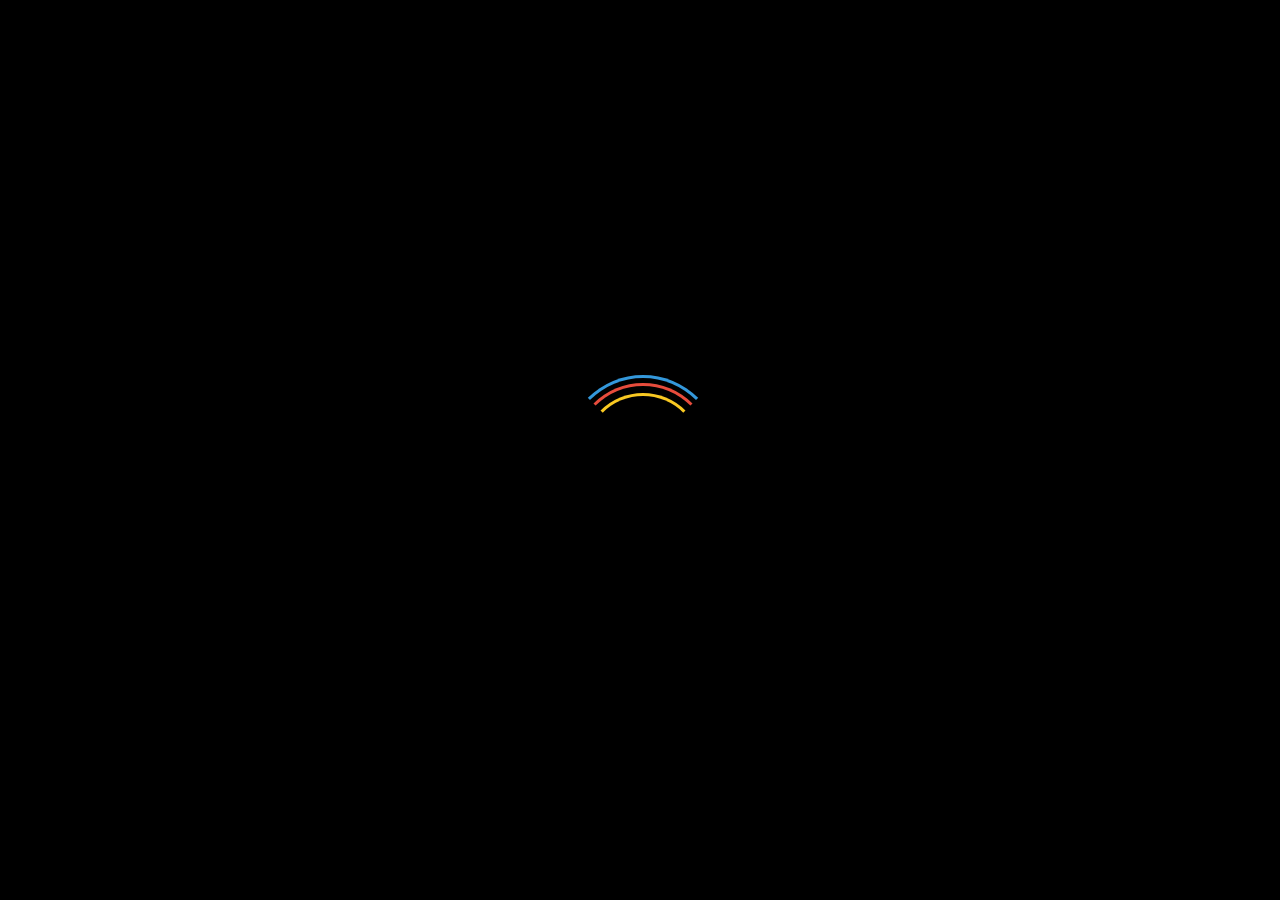
<file: v2017/swastika.html>
<html>
<head>
<title>swastika</title>
<meta http-equiv="Content-Type" content="text/html; charset=utf-8">
<link href="css/preloader.css" rel="stylesheet" type="text/css">
<link rel = "stylesheet" type = "text/css" href = "css/montserrat.css">
<link rel="shortcut icon" type="image/x-icon" href="img/aaruush_title_logo.ico" />
<script src="https://code.jquery.com/jquery-3.1.0.min.js"></script>
<script src="js/jquery.preloader.min.js"></script>
<style type="text/css">
body{
	height: 753px;
}
ul {
    list-style-type: none;
    margin: 0;
    padding: 0;
    overflow: hidden;
    background-color: #333;
    font-family: montserrat;
    top: 0px;

}

li {
    float: left;
}

li a {
    display: block;
    color: white;
    text-align: center;
    padding: 14px 16px;
    text-decoration: none;
}

li a:hover {
    background-color: #2c78a2;
}
.down {
    transform: rotate(45deg);
    -webkit-transform: rotate(45deg);
}
li.dropdown {
    display: inline-block;
}

.dropdown-content {
    display: none;
    position: absolute;
    background-color: #f9f9f9;
    min-width: 160px;
    box-shadow: 0px 8px 16px 0px rgba(0,0,0,0.2);
    z-index: 1;
}

.dropdown-content a {
    color: black;
    padding: 12px 16px;
    text-decoration: none;
    display: block;
    text-align: left;
}

.dropdown-content a:hover {background-color: #f1f1f1}

.dropdown:hover .dropdown-content {
    display: block;
}
</style>
</head>
<body bgcolor="#FFFFFF" leftmargin="0" topmargin="0" marginwidth="0" marginheight="0">
  <div id="preloader">
    <div id="preloader-inner"></div>
</div>
<!-- Save for Web Slices (swastika.psd) -->
<ul>
    <li><img src="logo.png" style="width:40px; margin-top:12px; margin-left:8px;"></li>
    <li style="font-family:Xirod-Regular;"><a href="index.html">AARUUSH'17</a></li>
  <li><a href="aboutus.html">About Us</a></li>
  <li><a href="highlights.html">Highlights</a></li>
  <li><a href="work/work.html">Workshops</a></li>
  <li><a href="champ/champ.html">Championships</a></li>
  <li><a href="spon/spon.html">Sponsors</a></li>
<li class="dropdown" style="background-color:#2c78a2;">
    <a href="javascript:void(0)" class="dropbtn">More <i class="down" style=" border: solid white; border-width: 0 3px 3px 0; display: inline-block; padding: 3px; margin-bottom:2px;"></i></a>
    <div class="dropdown-content">
      <a href="#">Swastika</a>
<a href="tsummit/index.html" target="_blank">T-Summit</a>      <a href="#">Events</a>
      <a href="#">Ambassador</a>
      <a href="#">Initiatives</a>
    </div>
  </li>
  <li style="float:right;"><a href="contact.php">Contact Us</a></li>
</ul>
<img src="images/swastika.png" width="100%">
<!-- End Save for Web Slices -->

<script>
    $(window).preloader({
        delay: 1500
    });
</script>
</body>
</html>
</file>
<file: resources/css/style.css>
/*
    ================================
                SETUP
    ================================
*/
*{
    margin: 0;
    padding: 0;
    box-sizing: border-box;
    border: 0;
    box-shadow: none;
    outline: none;
}

.clearfix{zoom: 1;}
.clearfix:after{
    content: ".";
    clear: both;
    display: block;
    height: 0;
    visibility: hidden;
}

html{
    font-family: 'Open Sans', sans-serif;
    text-rendering: optimizeLegibility;
    font-size: 18px;
    line-height: 1.5;
    color: floralwhite;
    height: 100%;
    margin: 0;
    background-color: black;
}

body{
    min-height: 100%;
    width: 100%;
    margin: 0;

    background-image: linear-gradient(rgba(0,0,0,0.50),rgba(0,0,0,0.75)),url(../img/bg.jpg);
    background-attachment: fixed;
    background-size: cover;
    min-height: 100%;
}

.main{
    padding: 0 30px;
    position: relative;
    min-height: 100%;
}

/*
    ================================
        MODULE 0: MAIN CONTAINER
    ================================
*/
.container{
    max-width: 1140px;
    margin: 0 auto;
    padding-top: 70px;
    padding-bottom: 30px;
}

.container .message{
    max-width: 900px;
    margin: 0 auto;
}

/*
    -----------------------
        Header and Text
    -----------------------
*/
.container .message .logo img{
    max-width: 500px;
    width: 98%;
    height: auto;
    margin: 0 auto;
    display: block;
}

.container .message .message-title{
    text-align: center;
    padding: 20px 0;
}

.container .message .message-title p{
    font-size: 2.3rem;
    font-weight: 600;
    text-transform: uppercase;
    letter-spacing: 2px;
}

.container .message .message-body {
    text-align: center;
}

.container .message .message-body p{
    font-weight: 300;
    font-size: 1.1rem;
    text-transform: uppercase;
    letter-spacing: 3px;
}

/*
    -----------------------
        Newsletter
    -----------------------
*/

.container .newsletter-wrapper .newsletter {
    display: block;
    margin: 20px auto;
    max-width: 400px;
    opacity: 0.4;
}

.container .newsletter-wrapper .newsletter input {
    font: 0.9rem "HelveticaNeue-Light", "Helvetica Neue Light", "Helvetica Neue", Helvetica, Arial, "Lucida Grande", sans-serif;
    font-weight: 200;
    padding: 15px;
}

.container .newsletter-wrapper .newsletter .newsletter-email {
    display: inline-block;
    width: 100%;
    padding-right: 58px;
}

.container .newsletter-wrapper .newsletter .newsletter-submit {
    position: absolute;
    top: 0;
    right: 0;
    opacity: 0.3;
    pointer-events: none;
    cursor: pointer;
    transition: all 0.3s ease 0.5s;
}

.container .newsletter-wrapper .newsletter .newsletter-email:valid + .newsletter-submit {
    opacity: 1;
    pointer-events: auto;
    color: #fff;
    background-color: #4CD964;

}

/*
    -----------------------
        Countdown
    -----------------------
*/

.container .countdown-wrapper{
    display: block;
    margin: 30px auto 0 auto;
    max-width: 800px;
}

.container .countdown-wrapper .countdown-text{
    text-transform: uppercase;
    font-weight: 300;
    line-height: 2;
    margin-bottom: 20px;
    font-size: 1.3rem;
    text-align: center;

    background: -webkit-linear-gradient(#1d8cd0, #33ed89);
    -webkit-background-clip: text;
    -webkit-text-fill-color: transparent;
}

.container .countdown-wrapper .countdown{
    width: 100%;
    margin: 0 auto;
}


.container .countdown-wrapper .countdown .cd-row div{
    padding: 5px 40px;
    text-transform: uppercase;
    font-weight: 300;
    vertical-align: middle;
    text-align: center;
    line-height: 2;
    font-size: 1rem;
    margin: 0 auto;
}

.separator{
    border-right: 1px floralwhite solid;
}

.separator-hour{
    border-right: 1px floralwhite solid;
}

.container .countdown-wrapper .countdown .cd-row div span{
    display: block;
    font-size: 2.5rem;

}

.cd-span-1-of-4{
    width: 24.5%;
    display: inline-block;
}

#cd-days{
    background: -webkit-linear-gradient(#1d8cd0, #33ed89);
    -webkit-background-clip: text;
    -webkit-text-fill-color: transparent;
}

#cd-hours{
    background: -webkit-linear-gradient(#1d8cd0, #33ed89);
    -webkit-background-clip: text;
    -webkit-text-fill-color: transparent;
}

#cd-mins{
    background: -webkit-linear-gradient(#1d8cd0, #33ed89);
    -webkit-background-clip: text;
    -webkit-text-fill-color: transparent;
}

#cd-secs{
    background: -webkit-linear-gradient(#1d8cd0, #33ed89);
    -webkit-background-clip: text;
    -webkit-text-fill-color: transparent;
}

/*
    ================================
        MODULE 1: SOCIAL LINKS
    ================================
*/

.social{
    position: fixed;
    bottom: 50px;
    left: 50px;
    width: 30px;
}


.social ul li{
    display: inline-block;
    background-color: whitesmoke;
    border-radius: 50%;
    text-decoration: none;
    list-style: none;
    margin-bottom: 10px;
    transition: background-color 0.2s;
}



.social ul li .social-icon{
    width: 35px;
    height: 35px;
    display: flex;
    text-decoration: none;
}
.social ul li .social-icon .card{
    width: 35px;
    height: 35px;
    display: flex;
    text-decoration: none;
    background-image: url("../img/icon1.png");
}
.social ul li .social-icon .card:hover{
    width: 35px;
    height: 35px;
    display: flex;
    text-decoration: none;
    background-image: url("../img/icon2.png");
}


.social ul li .social-icon i{
    font-size: 1.2rem;
    color: black;
    margin: auto;
    display: table;
    transition: color 0.2s;
}

.social ul li:hover .social-icon i{
    color: whitesmoke;
}

.social ul .social-fb:hover{
    background-color: #3b5999;
}

.social ul .social-tw:hover{
    background-color: #55acee;
}

.social ul .social-ig:hover{
    background-color: #e4405f;
}

.social ul .social-ln:hover{
    background-color: #0077B5;
}

.social ul .social-yt:hover{
    background-color: #cd201f;
}

/*
    ================================
        MODULE 2: AARUUSH CREATIVES
    ================================
*/

.ac{
    width: 95%;
    text-align: right;
    padding-bottom: 10px;
    position: fixed;
    bottom: 15px;

}

.ac img{
    width: 200px;
    height: auto;
}

/*
    ================================
    ================================
            MEDIA QUERIES
    ================================
    ================================
*/

@media only screen and (max-width: 900px) {
    .social{
        width: 220px;
        position: inherit;
        display: inline-block;
    }

    .social ul li{
        margin-right: 2px;
    }

    .ac{
        position: static;
        width: 30%;
        float: right;
        padding-right: 10px;
    }
}
@media only screen and (max-width: 760px) {
    .container .countdown-wrapper .countdown .cd-row div{
        margin-top: 10px;
    }

    .separator-hour{
        border-right: none !important;
    }

    .cd-span-1-of-4{
        width: 49%;
    }

    .social ul li .social-icon{
        width: 30px;
        height: 30px;
    }

    .social ul li .social-icon i{
        font-size: 1rem;
    }



}

@media only screen and (max-width: 635px) {
    .social{
        position: static;
        margin: 0 auto;
        text-align: center;
        width: 100%;
    }
    .ac{
        width: 70%;
        float: none;
        margin: 0 auto;
        margin-top: 2px;
        text-align: center;
    }

    .container .countdown-wrapper .countdown .cd-row div span{
        font-size: 2.2rem;
    }

}

@media only screen and (max-width: 464px) {
    .container .message .message-title p{
        font-size: 2rem;
    }

    .container .message .message-body p{
        font-size: 0.8rem;
    }
    .container .newsletter-wrapper .newsletter input {
        font-size: 0.8rem;
    }
    .container .countdown-wrapper .countdown-text{
        font-size: 1.1rem;
    }
}

@media only screen and (max-width: 400px) {
    .container .message .message-title p{
        font-size: 1.7rem;
    }

    .container .message .message-body p{
        font-size: 0.6rem;
    }
    .container .newsletter-wrapper .newsletter input {
        font-size: 0.6rem;
    }
    .container .countdown-wrapper .countdown-text{
        font-size: 0.9rem;
    }
}
</file>
<file: v2017/css/aboutus.css>
body {
	background-color: #024579;
	margin: 0px;
}

.outerbox{
	background-color: blue;
	position:absolute;
	right:0px;
	bottom:0px;
}

.wave_container {
	background-color:#cccccc;
	padding-top: 65px;
	width: 1035px;
	overflow:scroll
}

.wave {
	position: relative;
	left: 80px;
}

#nav_bar {
	font-family: 'Roboto';
    list-style-type: none;
    margin: 0px;
    padding: 0px;
    overflow: hidden;
    background-color: #333;
    width:100%;
   }

.left {
    float: left;
	}

.right{
	float:right;

	}

.nav_bar {
    display: block;
    padding: 12px;
    background-color: #333333;
	}

li a {
    display: block;
    color: white;
    
    padding: 14px 16px;
    text-decoration: none;
	}

li a:hover {
    background-color: #2c78a2;
}

#abdul_kalam {
	position: relative;
	max-width: 140px;
	border-radius: 50%;
}

#abdul_kalam_div {
	position: absolute;
	left: 350px;
	bottom: 135px;
}

#left_menu {
	position: absolute;
	top:46px;
	bottom: 0px;
	width: 20%;
	height: 755px;
	background-color: #333333;
	font-size: 22px;

}

#menu {
	font-family: 'montserrat';
    list-style-type: none;
    
}

.content {
	margin-left: 20%;
	color: white;
	border: none;
	margin-top: 0px;
	padding: 20px;
	margin-right:0px;
	height: 100%;
	font-family: arial;
	text-align: justify;
	overflow-y: scroll;
}
</file>
<file: v2017/css/montserrat.css>
@font-face {
  font-family: 'Montserrat';
  font-style: normal;
  font-weight: 400;
  src: url("https://files.edx.org/fonts/edx-fonts/montserrat/fonts/Regular/Montserrat-Regular.eot");
src: url("https://files.edx.org/fonts/edx-fonts/montserrat/fonts/Regular/Montserrat-Regular.eot?#iefix") format("embedded-opentype"), url("https://files.edx.org/fonts/edx-fonts/montserrat/fonts/Regular/Montserrat-Regular.woff") format("woff"), url("https://files.edx.org/fonts/edx-fonts/montserrat/fonts/Regular/Montserrat-Regular.ttf") format("truetype"), url("https://files.edx.org/fonts/edx-fonts/montserrat/fonts/Regular/Montserrat-Regular.svg#Montserrat-Regular") format("svg"); }

@font-face {
font-family: 'Xirod-Regular';
font-style: normal;
font-weight: normal;
src: local('Xirod-Regular'), url('xirod.woff') format('woff');
}
</file>
<file: v2017/css/preloader.css>
#preloader {
  position: fixed;
  top: 0;
  left: 0;
  width: 100%;
  height: 100%;
  z-index: 10000000000000;
  background-color: black;
}

#preloader #preloader-inner {
  display: block;
  position: relative;
  left: 50%;
  top: 50%;
  width: 150px;
  height: 150px;
  margin: -75px 0 0 -75px;
  border-radius: 50%;
  border: 3px solid transparent;
  border-top-color: #3498db;
  animation: spin 2s linear infinite
}

#preloader #preloader-inner:before {
  content: "";
  position: absolute;
  top: 5px;
  left: 5px;
  right: 5px;
  bottom: 5px;
  border-radius: 50%;
  border: 3px solid transparent;
  border-top-color: #e74c3c;
  animation: spin 3s linear infinite
}

#preloader #preloader-inner:after {
  content: "";
  position: absolute;
  top: 15px;
  left: 15px;
  right: 15px;
  bottom: 15px;
  border-radius: 50%;
  border: 3px solid transparent;
  border-top-color: #f9c922;
  animation: spin 1.5s linear infinite
}
@keyframes 
spin { 0% {
transform:rotate(0deg)
}

to { transform: rotate(1turn) }
}
</file>
<file: v2017/css/events.css>
body {
	background-color: #2c78a2;
	margin: 0px;
}

.outerbox{
	background-color: blue;
	position:absolute;
	right:0px;
	bottom:0px;
}

.wave_container {
	background-color:#cccccc;
	padding-top: 65px;
	width: 1035px;
	overflow:scroll
}

.wave {
	position: relative;
	left: 80px;
}

#nav_bar {
	font-family: 'Roboto';
    list-style-type: none;
    margin: 0px;
    padding: 0px;
    overflow: hidden;
    background-color: #333;
    width:100%;
   }

.left {
    float: left;
	}

.right{
	float:right;

	}

.nav_bar {
    display: block;
    padding: 12px;
    background-color: #333333;
	}

li a {
    display: block;
    color: white;
    
    padding: 14px 16px;
    text-decoration: none;
	}

li a:hover {
    background-color: #2c78a2;
}



#left_menu {
	position: absolute;
	top:45px;
	bottom: 0px;
	width: 20%;
	height: 1026px;
	background-color: #333333;
	font-size: 15px;

}

#menu {
	font-family: 'montserrat';
    list-style-type: none;
    padding: 0px;
    
}

.content {
	margin-left: 20%;
	color: white;
	border: none;
	margin-top: 0px;
	padding: 20px;
	margin-right:0px;
	height: 100%;
	font-family: arial;
	text-align: justify;
	overflow-y: scroll;
}
</file>
<file: v2017/ev/css/default.css>
/* General Demo Style */
@import url(http://fonts.googleapis.com/css?family=Lato:300,400,700);

@font-face {
	font-family: 'codropsicons';
	src:url('../fonts/codropsicons/codropsicons.eot');
	src:url('../fonts/codropsicons/codropsicons.eot?#iefix') format('embedded-opentype'),
		url('../fonts/codropsicons/codropsicons.woff') format('woff'),
		url('../fonts/codropsicons/codropsicons.ttf') format('truetype'),
		url('../fonts/codropsicons/codropsicons.svg#codropsicons') format('svg');
	font-weight: normal;
	font-style: normal;
}

*, *:after, *:before { -webkit-box-sizing: border-box; -moz-box-sizing: border-box; box-sizing: border-box; }
body, html { font-size: 100%; padding: 0; margin: 0;}

/* Clearfix hack by Nicolas Gallagher: http://nicolasgallagher.com/micro-clearfix-hack/ */
.clearfix:before, .clearfix:after { content: " "; display: table; }
.clearfix:after { clear: both; }

body {
	font-family: 'Lato', Calibri, Arial, sans-serif;
	color: #b3b9bf;
	background: #f9f9f9;
	height: 50%;
}

a {
	color: #888;
	text-decoration: none;
}

a:hover,
a:active {
	color: #333;
}

/* Header Style */
.container > header {
	margin: 0 auto;
	padding: 2em;
	text-align: center;
	background: rgba(0,0,0,0.01);
}

.container > header h1 {
	font-size: 2.625em;
	line-height: 1.3;
	margin: 0;
	font-weight: 300;
}

/* To Navigation Style */
.codrops-top {
	background: #fff;
	background: rgba(255, 255, 255, 0.6);
	text-transform: uppercase;
	width: 100%;
	font-size: 0.69em;
	line-height: 2.2;
}

.codrops-top a {
	padding: 0 1em;
	letter-spacing: 0.1em;
	color: #888;
	display: inline-block;
}

.codrops-top a:hover {
	background: rgba(255,255,255,0.95);
	color: #333;
}

.codrops-top span.right {
	float: right;
}

.codrops-top span.right a {
	float: left;
	display: block;
}

.codrops-icon:before {
	font-family: 'codropsicons';
	margin: 0 4px;
	speak: none;
	font-style: normal;
	font-weight: normal;
	font-variant: normal;
	text-transform: none;
	line-height: 1;
	-webkit-font-smoothing: antialiased;
}

.codrops-icon-drop:before {
	content: "\e001";
}

.codrops-icon-prev:before {
	content: "\e004";
}

.codrops-icon-archive:before {
	content: "\e002";
}

.codrops-icon-next:before {
	content: "\e000";
}

.codrops-icon-about:before {
	content: "\e003";
}

/* Demo Buttons Style */
.codrops-demos {
	padding-top: 1em;
	font-size: 0.9em;
}

.codrops-demos a {
	display: inline-block;
	margin: 0.5em;
	padding: 0.7em 1.1em;
	border: 3px solid #b3b9bf;
	color: #b3b9bf;
	font-weight: 700;
}

.codrops-demos a:hover,
.codrops-demos a.current-demo,
.codrops-demos a.current-demo:hover {
	border-color: #2c3f52;
	color: #2c3f52;
}

@media screen and (max-width: 25em) {

	.codrops-icon span {
		display: none;
	}

}
</file>
<file: v2017/ev/css/component.css>
.grid {
	padding: 20px 20px 100px 20px;
	max-width: 1300px;
	margin: 0 auto;
	list-style: none;
	text-align: center;
}

.grid li {
	display: inline-block;
	width: 480px;
	margin: 0;
	padding: 40px;
	text-align: left;
	position: relative;
	padding-bottom: 0;
	padding-left: 60px;
}

.grid figure {
	margin: 0;
	position: relative;
	border: 5px solid white;
}

.grid figure img {
	max-width: 100%;
	display: block;
	position: relative;
}

.grid figcaption {
	position: absolute;
	top: 0;
	left: 0;
	padding: 20px;
	background: #2c3f52;
	color: #ed4e6e;
}

.grid figcaption h3 {
	margin: 0;
	padding: 0;
	color: #fff;
}



.grid figcaption a {
	text-align: center;
	padding: 5px 10px;
	border-radius: 2px;
	display: inline-block;
	background: #288a77;
	color: #fff;
}

/* Individual Caption Styles */

/* Caption Style 1 */
.cs-style-1 figcaption {
	height: 100%;
	width: 100%;
	opacity: 0;
	text-align: center;
	-webkit-backface-visibility: hidden;
	-moz-backface-visibility: hidden;
	backface-visibility: hidden;
	-webkit-transition: -webkit-transform 0.3s, opacity 0.3s;
	-moz-transition: -moz-transform 0.3s, opacity 0.3s;
	transition: transform 0.3s, opacity 0.3s;
}

.no-touch .cs-style-1 figure:hover figcaption,
.cs-style-1 figure.cs-hover figcaption {
	opacity: 1;
	-webkit-transform: translate(15px, 15px);
	-moz-transform: translate(15px, 15px);
	-ms-transform: translate(15px, 15px);
	transform: translate(15px, 15px);
}

.cs-style-1 figcaption h3 {
	margin-top: 70px;
}

.cs-style-1 figcaption span {
	display: block;
}

.cs-style-1 figcaption a {
	margin-top: 30px;
}

/* Caption Style 2 */
.cs-style-2 figure img {
	z-index: 10;
	-webkit-transition: -webkit-transform 0.4s;
	-moz-transition: -moz-transform 0.4s;
	transition: transform 0.4s;
}

.no-touch .cs-style-2 figure:hover img,
.cs-style-2 figure.cs-hover img {
	-webkit-transform: translateY(-90px);
	-moz-transform: translateY(-90px);
	-ms-transform: translateY(-90px);
	transform: translateY(-90px);
}

.cs-style-2 figcaption {
	height: 90px;
	width: 100%;
	top: auto;
	bottom: 0;
}

.cs-style-2 figcaption a {
	position: absolute;
	right: 20px;
	top: 30px;
}

/* Caption Style 3 */
.cs-style-3 figure {
	overflow: hidden;
}

.cs-style-3 figure img {
	-webkit-transition: -webkit-transform 0.4s;
	-moz-transition: -moz-transform 0.4s;
	transition: transform 0.4s;
}

.no-touch .cs-style-3 figure:hover img,
.cs-style-3 figure.cs-hover img {
	-webkit-transform: translateY(-50px);
	-moz-transform: translateY(-50px);
	-ms-transform: translateY(-50px);
	transform: translateY(-50px);
}

.cs-style-3 figcaption {
	height: 100px;
	width: 100%;
	top: auto;
	bottom: 0;
	opacity: 0;
	-webkit-transform: translateY(100%);
	-moz-transform: translateY(100%);
	-ms-transform: translateY(100%);
	transform: translateY(100%);
	-webkit-transition: -webkit-transform 0.4s, opacity 0.1s 0.3s;
	-moz-transition: -moz-transform 0.4s, opacity 0.1s 0.3s;
	transition: transform 0.4s, opacity 0.1s 0.3s;
}

.no-touch .cs-style-3 figure:hover figcaption,
.cs-style-3 figure.cs-hover figcaption {
	opacity: 1;
	-webkit-transform: translateY(0px);
	-moz-transform: translateY(0px);
	-ms-transform: translateY(0px);
	transform: translateY(0px);
	-webkit-transition: -webkit-transform 0.4s, opacity 0.1s;
	-moz-transition: -moz-transform 0.4s, opacity 0.1s;
	transition: transform 0.4s, opacity 0.1s;
}

.cs-style-3 figcaption a {
	position: absolute;
	bottom: 20px;
	right: 20px;
}

/* Caption Style 4 */
.cs-style-4 li {
	-webkit-perspective: 1700px;
	-moz-perspective: 1700px;
	perspective: 1700px;
	-webkit-perspective-origin: 0 50%;
	-moz-perspective-origin: 0 50%;
	perspective-origin: 0 50%;
}

.cs-style-4 figure {
	-webkit-transform-style: preserve-3d;
	-moz-transform-style: preserve-3d;
	transform-style: preserve-3d;
}

.cs-style-4 figure > div {
	overflow: hidden;
}

.cs-style-4 figure img {
	-webkit-transition: -webkit-transform 0.4s;
	-moz-transition: -moz-transform 0.4s;
	transition: transform 0.4s;
}

.no-touch .cs-style-4 figure:hover img,
.cs-style-4 figure.cs-hover img {
	-webkit-transform: translateX(25%);
	-moz-transform: translateX(25%);
	-ms-transform: translateX(25%);
	transform: translateX(25%);
}

.cs-style-4 figcaption {
	height: 100%;
	width: 50%;
	opacity: 0;
	-webkit-backface-visibility: hidden;
	-moz-backface-visibility: hidden;
	backface-visibility: hidden;
	-webkit-transform-origin: 0 0;
	-moz-transform-origin: 0 0;
	transform-origin: 0 0;
	-webkit-transform: rotateY(-90deg);
	-moz-transform: rotateY(-90deg);
	transform: rotateY(-90deg);
	-webkit-transition: -webkit-transform 0.4s, opacity 0.1s 0.3s;
	-moz-transition: -moz-transform 0.4s, opacity 0.1s 0.3s;
	transition: transform 0.4s, opacity 0.1s 0.3s;
}

.no-touch .cs-style-4 figure:hover figcaption,
.cs-style-4 figure.cs-hover figcaption {
	opacity: 1;
	-webkit-transform: rotateY(0deg);
	-moz-transform: rotateY(0deg);
	transform: rotateY(0deg);
	-webkit-transition: -webkit-transform 0.4s, opacity 0.1s;
	-moz-transition: -moz-transform 0.4s, opacity 0.1s;
	transition: transform 0.4s, opacity 0.1s;
}

.cs-style-4 figcaption a {
	position: absolute;
	bottom: 20px;
	right: 20px;
}

/* Caption Style 5 */
.cs-style-5 figure img {
	z-index: 10;
	-webkit-transition: -webkit-transform 0.4s;
	-moz-transition: -moz-transform 0.4s;
	transition: transform 0.4s;
}

.no-touch .cs-style-5 figure:hover img,
.cs-style-5 figure.cs-hover img {
	-webkit-transform: scale(0.4);
	-moz-transform: scale(0.4);
	-ms-transform: scale(0.4);
	transform: scale(0.4);
}

.cs-style-5 figcaption {
	height: 100%;
	width: 100%;
	opacity: 0;
	-webkit-transform: scale(0.7);
	-moz-transform: scale(0.7);
	-ms-transform: scale(0.7);
	transform: scale(0.7);
	-webkit-backface-visibility: hidden;
	-moz-backface-visibility: hidden;
	backface-visibility: hidden;
	-webkit-transition: -webkit-transform 0.4s, opacity 0.4s;
	-moz-transition: -moz-transform 0.4s, opacity 0.4s;
	transition: transform 0.4s, opacity 0.4s;
}

.no-touch .cs-style-5 figure:hover figcaption,
.cs-style-5 figure.cs-hover figcaption {
	-webkit-transform: scale(1);
	-moz-transform: scale(1);
	-ms-transform: scale(1);
	transform: scale(1);
	opacity: 1;
}

.cs-style-5 figure a {
	position: absolute;
	bottom: 20px;
	right: 20px;
}

/* Caption Style 6 */
.cs-style-6 figure img {
	z-index: 10;
	-webkit-transition: -webkit-transform 0.4s;
	-moz-transition: -moz-transform 0.4s;
	transition: transform 0.4s;
}

.no-touch .cs-style-6 figure:hover img,
.cs-style-6 figure.cs-hover img {
	-webkit-transform: translateY(-50px) scale(0.5);
	-moz-transform: translateY(-50px) scale(0.5);
	-ms-transform: translateY(-50px) scale(0.5);
	transform: translateY(-50px) scale(0.5);
}

.cs-style-6 figcaption {
	height: 100%;
	width: 100%;
}

.cs-style-6 figcaption h3 {
	margin-top: 60%;
}

.cs-style-6 figcaption a {
	position: absolute;
	bottom: 20px;
	right: 20px;
}

/* Caption Style 7 */
.cs-style-7 li:first-child { z-index: 6; }
.cs-style-7 li:nth-child(2) { z-index: 5; }
.cs-style-7 li:nth-child(3) { z-index: 4; }
.cs-style-7 li:nth-child(4) { z-index: 3; }
.cs-style-7 li:nth-child(5) { z-index: 2; }
.cs-style-7 li:nth-child(6) { z-index: 1; }

.cs-style-7 figure img {
	z-index: 10;
}

.cs-style-7 figcaption {
	height: 100%;
	width: 100%;
	opacity: 0;
	-webkit-backface-visibility: hidden;
	-moz-backface-visibility: hidden;
	backface-visibility: hidden;
	-webkit-transition: opacity 0.3s, height 0.3s, box-shadow 0.3s;
	-moz-transition: opacity 0.3s, height 0.3s, box-shadow 0.3s;
	transition: opacity 0.3s, height 0.3s, box-shadow 0.3s;
	box-shadow: 0 0 0 0px #2c3f52;
}

.no-touch .cs-style-7 figure:hover figcaption,
.cs-style-7 figure.cs-hover figcaption {
	opacity: 1;
	height: 130%;
	box-shadow: 0 0 0 10px #2c3f52;
}

.cs-style-7 figcaption h3 {
	margin-top: 86%;
}

.cs-style-7 figcaption h3,
.cs-style-7 figcaption span,
.cs-style-7 figcaption a {
	opacity: 0;
	-webkit-transition: opacity 0s;
	-moz-transition: opacity 0s;
	transition: opacity 0s;
}

.cs-style-7 figcaption a {
	position: absolute;
	bottom: 20px;
	right: 20px;
}

.no-touch .cs-style-7 figure:hover figcaption h3,
.no-touch .cs-style-7 figure:hover figcaption span,
.no-touch .cs-style-7 figure:hover figcaption a,
.cs-style-7 figure.cs-hover figcaption h3,
.cs-style-7 figure.cs-hover figcaption span,
.cs-style-7 figure.cs-hover figcaption a {
	-webkit-transition: opacity 0.3s 0.2s;
	-moz-transition: opacity 0.3s 0.2s;
	transition: opacity 0.3s 0.2s;
	opacity: 1;
}

@media screen and (max-width: 31.5em) {
	.grid {
		padding: 10px 10px 100px 10px;
	}
	.grid li {
		width: 100%;
		min-width: 300px;
	}
}
</file>
<file: v2017/css/examples.css>
.sweet-modal-buttons{border-top:1px solid #e0e0e0;margin-top:48px;text-align:right;padding-left:18px;padding-right:18px;padding-top:14px;padding-bottom:14px}@media screen and (max-width: 420px){.sweet-modal-buttons{-moz-box-sizing:border-box;box-sizing:border-box;position:absolute;bottom:0;left:0;width:100%;background:#fff}}.sweet-modal-buttons a.button,.sweet-modal-buttons button,a.button,button{display:inline-block;background:#09c;border:1px solid #006b8f;color:#fff;font-size:13px;font-family:"Roboto","Open Sans",sans-serif;font-weight:500;text-align:center;text-decoration:none;border-radius:3px;cursor:pointer;padding-top:8px;padding-bottom:8px;padding-left:12px;padding-right:12px;margin:4px;margin-left:12px;min-width:64px;transition:all 0.2s;outline:0}a.button:hover,button:hover{background:#00b8f5;color:#fff;text-decoration:none}a.button:active,button:active{background:#006b8f;color:#ccf2ff;border-color:#004d66;box-shadow:inset 0px 2px 3px rgba(0,0,0,0.4)}a.accentB.button,button.accentB{background:#09c;border-color:#006b8f}a.accentB.button:hover,button.accentB:hover{background:#00b8f5}a.accentB.button:active,button.accentB:active{background:#006b8f;color:#ccf2ff;border-color:#004d66}a.accentB.bordered.button,button.accentB.bordered{background:none;border-color:#09c;color:#09c}a.accentB.bordered.button:hover,button.accentB.bordered:hover{background:#09c;color:#fff;border-color:#006b8f}a.accentB.bordered.button:active,button.accentB.bordered:active{background:#006b8f;color:#ccf2ff;border-color:#004d66}a.redB.button,button.redB{background:#E64A33;border-color:#c42e18}a.redB.button:hover,button.redB:hover{background:#ea6a57}a.redB.button:active,button.redB:active{background:#c42e18;color:#fff;border-color:#9f2614}a.redB.bordered.button,button.redB.bordered{background:none;border-color:#E64A33;color:#E64A33}a.redB.bordered.button:hover,button.redB.bordered:hover{background:#E64A33;color:#fff;border-color:#c42e18}a.redB.bordered.button:active,button.redB.bordered:active{background:#c42e18;color:#fff;border-color:#9f2614}a.blueB.button,button.blueB{background:#27AAE1;border-color:#1985b2}a.blueB.button:hover,button.blueB:hover{background:#4bb8e6}a.blueB.button:active,button.blueB:active{background:#1985b2;color:#fff;border-color:#146a8e}a.blueB.bordered.button,button.blueB.bordered{background:none;border-color:#27AAE1;color:#27AAE1}a.blueB.bordered.button:hover,button.blueB.bordered:hover{background:#27AAE1;color:#fff;border-color:#1985b2}a.blueB.bordered.button:active,button.blueB.bordered:active{background:#1985b2;color:#fff;border-color:#146a8e}a.greenB.button,button.greenB{background:#B7D968;border-color:#a0cd37}a.greenB.button:hover,button.greenB:hover{background:#c7e189}a.greenB.button:active,button.greenB:active{background:#a0cd37;color:#fff;border-color:#88af2c}a.greenB.bordered.button,button.greenB.bordered{background:none;border-color:#B7D968;color:#B7D968}a.greenB.bordered.button:hover,button.greenB.bordered:hover{background:#B7D968;color:#fff;border-color:#a0cd37}a.greenB.bordered.button:active,button.greenB.bordered:active{background:#a0cd37;color:#fff;border-color:#88af2c}a.darkGreyB.button,button.darkGreyB{background:#5A5A5A;border-color:#3b3b3b;color:#292c34}a.darkGreyB.button:hover,button.darkGreyB:hover{background:#464646;color:#343842}a.darkGreyB.button:active,button.darkGreyB:active{background:#3b3b3b;box-shadow:inset 0px 2px 3px rgba(0,0,0,0.2);border-color:#272727}a.darkGreyB.bordered.button,button.darkGreyB.bordered{background:none;border-color:#5A5A5A;color:#5A5A5A}a.darkGreyB.bordered.button:hover,button.darkGreyB.bordered:hover{background:#5A5A5A;color:#292c34;border-color:#5A5A5A}a.darkGreyB.bordered.button:active,button.darkGreyB.bordered:active{background:#3b3b3b;color:#000;border-color:#272727}a.lightGreyB.button,button.lightGreyB{background:#999;border-color:#7a7a7a;color:#292c34}a.lightGreyB.button:hover,button.lightGreyB:hover{background:#858585;color:#343842}a.lightGreyB.button:active,button.lightGreyB:active{background:#7a7a7a;box-shadow:inset 0px 2px 3px rgba(0,0,0,0.2);border-color:#666}a.lightGreyB.bordered.button,button.lightGreyB.bordered{background:none;border-color:#999;color:#999}a.lightGreyB.bordered.button:hover,button.lightGreyB.bordered:hover{background:#999;color:#292c34;border-color:#999}a.lightGreyB.bordered.button:active,button.lightGreyB.bordered:active{background:#7a7a7a;color:#1a1a1a;border-color:#666}a.yellowB.button,button.yellowB{background:#f39c12;border-color:#be780a}a.yellowB.button:hover,button.yellowB:hover{background:#f5ac39}a.yellowB.button:active,button.yellowB:active{background:#be780a;color:#fff;border-color:#976008}a.yellowB.bordered.button,button.yellowB.bordered{background:none;border-color:#f39c12;color:#f39c12}a.yellowB.bordered.button:hover,button.yellowB.bordered:hover{background:#f39c12;color:#fff;border-color:#be780a}a.yellowB.bordered.button:active,button.yellowB.bordered:active{background:#be780a;color:#fff;border-color:#976008}a.purpleB.button,button.purpleB{background:#673AB7;border-color:#4d2b89}a.purpleB.button:hover,button.purpleB:hover{background:#7c52c8}a.purpleB.button:active,button.purpleB:active{background:#4d2b89;color:#f7f4fc;border-color:#3b216a}a.purpleB.bordered.button,button.purpleB.bordered{background:none;border-color:#673AB7;color:#673AB7}a.purpleB.bordered.button:hover,button.purpleB.bordered:hover{background:#673AB7;color:#fff;border-color:#4d2b89}a.purpleB.bordered.button:active,button.purpleB.bordered:active{background:#4d2b89;color:#f7f4fc;border-color:#3b216a}a.tealB.button,button.tealB{background:#009688;border-color:#005951}a.tealB.button:hover,button.tealB:hover{background:#00bfad}a.tealB.button:active,button.tealB:active{background:#005951;color:#96fff5;border-color:#00302c}a.tealB.bordered.button,button.tealB.bordered{background:none;border-color:#009688;color:#009688}a.tealB.bordered.button:hover,button.tealB.bordered:hover{background:#009688;color:#fff;border-color:#005951}a.tealB.bordered.button:active,button.tealB.bordered:active{background:#005951;color:#96fff5;border-color:#00302c}a.brownB.button,button.brownB{background:#795548;border-color:#533a31}a.brownB.button:hover,button.brownB:hover{background:#936757}a.brownB.button:active,button.brownB:active{background:#533a31;color:#e8dcd8;border-color:#392822}a.brownB.bordered.button,button.brownB.bordered{background:none;border-color:#795548;color:#795548}a.brownB.bordered.button:hover,button.brownB.bordered:hover{background:#795548;color:#fff;border-color:#533a31}a.brownB.bordered.button:active,button.brownB.bordered:active{background:#533a31;color:#e8dcd8;border-color:#392822}a.orangeB.button,button.orangeB{background:#F57C00;border-color:#b85d00}a.orangeB.button:hover,button.orangeB:hover{background:#ff901f}a.orangeB.button:active,button.orangeB:active{background:#b85d00;color:#fffaf5;border-color:#8f4800}a.orangeB.bordered.button,button.orangeB.bordered{background:none;border-color:#F57C00;color:#F57C00}a.orangeB.bordered.button:hover,button.orangeB.bordered:hover{background:#F57C00;color:#fff;border-color:#b85d00}a.orangeB.bordered.button:active,button.orangeB.bordered:active{background:#b85d00;color:#fffaf5;border-color:#8f4800}.sweet-modal-buttons a.pinkB.button,.sweet-modal-buttons button.pinkB,a.button,button{background:#2c78a2;border-color:#b8124a}a.button:hover,button:hover{background:white}a.button:active,button:active{background:#b8124a;color:#fff;border-color:#930e3b}a.bordered.button,button.bordered{background:none;border-color:#ffffff;color:#ffffff}a.bordered.button:hover,button.bordered:hover{background:#2c78a2;color:#fff;border-color:#2c78a2}a.bordered.button:active,button.bordered:active{background:#b8124a;color:#fff;border-color:#930e3b}a.secondaryB.button,button.secondaryB{background:#292c34;border-color:#0e0f12}a.secondaryB.button:hover,button.secondaryB:hover{background:#3b3f4b}a.secondaryB.button:active,button.secondaryB:active{background:#0e0f12;color:#a4aab8;border-color:#000}a.secondaryB.bordered.button,button.secondaryB.bordered{background:none;border-color:#292c34;color:#292c34}a.secondaryB.bordered.button:hover,button.secondaryB.bordered:hover{background:#292c34;color:#fff;border-color:#0e0f12}a.secondaryB.bordered.button:active,button.secondaryB.bordered:active{background:#0e0f12;color:#a4aab8;border-color:#000}a.whiteB.button,button.whiteB{background:#fff;border-color:#e0e0e0;color:#292c34}a.whiteB.button:hover,button.whiteB:hover{background:white;color:#343842}a.whiteB.button:active,button.whiteB:active{background:#e0e0e0;box-shadow:inset 0px 2px 3px rgba(0,0,0,0.2);border-color:#ccc}a.whiteB.bordered.button,button.whiteB.bordered{background:none;border-color:#fff;color:#fff}a.whiteB.bordered.button:hover,button.whiteB.bordered:hover{background:#fff;color:#292c34;border-color:#fff}a.whiteB.bordered.button:active,button.whiteB.bordered:active{background:#e0e0e0;color:gray;border-color:#ccc}a.darkB.button,button.darkB{background:#5A5A5A;border-color:#3b3b3b}a.darkB.button:hover,button.darkB:hover{background:#6e6e6e}a.darkB.button:active,button.darkB:active{background:#3b3b3b;color:#dadada;border-color:#272727}a.darkB.bordered.button,button.darkB.bordered{background:none;border-color:#5A5A5A;color:#5A5A5A}a.darkB.bordered.button:hover,button.darkB.bordered:hover{background:#5A5A5A;color:#fff;border-color:#3b3b3b}a.darkB.bordered.button:active,button.darkB.bordered:active{background:#3b3b3b;color:#dadada;border-color:#272727}a.disabledB.button,button.disabledB{background:#81cded;border-color:#66c3ea;color:#1d9cd1;cursor:default;pointer-events:none;-webkit-user-select:none;-ms-user-select:none;-moz-user-select:none;user-select:none}a.bordered.flat.button,button.bordered.flat{border-color:transparent}body{margin:0;padding:0;font-size:15px;font-family:"Clear Sans","Open Sans",Roboto,sans-serif;line-height:1.3;-webkit-font-smoothing:antialiased}h1,h2,h3,.nexa,section.options table th{margin:0;padding:0;font-family:Nexa, Roboto, Open Sans, sans-serif}pre,h4{margin:0;padding:0}pre{overflow:auto}p.desc{margin:0;padding:0;color:#999}span.new{display:inline-block;padding-left:4px;padding-right:4px;padding-top:1px;padding-bottom:1px;background:#999;color:#fff;border-radius:3px;font-size:12px;vertical-align:middle;margin-top:-2px;margin-right:2px}a{color:white;text-decoration:none;transition:color 0.2s}a:hover{color:#999;text-decoration:underline}a.button,button{margin-left:0}input[type=text]{padding-left:12px;padding-right:12px;padding-top:8px;padding-bottom:8px;outline:0;border-radius:3px;border:1px solid #e0e0e0;box-shadow:inset 0px 2px 8px rgba(0,0,0,0.04)}header{display:table;table-layout:fixed;width:100%;padding-top:48px;padding-bottom:32px}header>.logo{display:table-cell;vertical-align:middle;width:264px;text-align:center}header>.logo span.logo{display:block;font-size:32px;padding-top:24px;padding-bottom:24px;border-radius:3px}header>.logo span.logo span.sweet{color:#E91E63;font-family:Architects Daughter,sans-serif}header>.logo span.logo span.modal{font-weight:600}header .slogan{display:table-cell;vertical-align:middle;width:auto;padding-left:48px;font-family:Architects Daughter,sans-serif;font-size:24px}header .github{display:table-cell;vertical-align:middle;width:164px;text-align:right}header .github a svg{vertical-align:middle;margin-top:-4px}header .github a svg,header .github a svg path{fill:#E91E63;transition:all 0.2s}header .github a span{font-size:18px;font-weight:600}header .github a:hover{text-decoration:none}header .github a:hover svg,header .github a:hover svg path{fill:#999}@media screen and (max-width: 600px){header{display:block;padding-bottom:48px}header>.logo,header .slogan,header .github{display:block;width:auto;text-align:center;padding:0}header>.logo+.slogan{margin-top:-24px}header>.logo+.github,header>.slogan+.github{margin-top:24px}}section{position:relative}section .wrap{padding-left:32px;padding-right:32px;padding-top:64px;padding-bottom:64px}section h2{position:relative;font-size:24px;text-transform:uppercase;font-weight:800;margin-bottom:24px}section h3{font-size:16px;font-weight:600;margin-bottom:16px}section h3:not(.no-transform){text-transform:uppercase}section h3:not(.no-letter-spacing){letter-spacing:4px}section.intro{background:#C2185B;color:#fff}section.intro h2{margin:0;padding:0;text-transform:none}section.intro h2 code{display:inline-block;font-size:25px;text-transform:none}section.intro+section.demo{padding-top:32px}section.demo .example{padding-top:32px;padding-bottom:32px;padding-left:24px;padding-right:24px}section.demo .example .code pre{margin:0;padding:0;-moz-box-sizing:border-box;box-sizing:border-box;width:100%;border-radius:3px;background:#292c34;color:#fff;font-family:Hack, Source Code Pro, monospace;font-size:13px;line-height:1.5;tab-size:4;padding-top:16px;padding-bottom:16px;padding-left:20px;padding-right:20px}section.demo .example:nth-child(odd){background:#ECEFF1}@media screen and (max-width: 600px){section.demo .example .meta+.code{margin-top:32px}}section.demo+section.setup{margin-top:32px}section.setup{background:#292c34;color:#fff}section.setup h2{color:#E91E63;margin-bottom:0}section.setup .methods .method{-moz-box-sizing:border-box;box-sizing:border-box;background:rgba(0,0,0,0.2);margin:5px;width:100%;padding-left:20px;padding-right:20px;padding-top:20px;padding-bottom:20px}section.setup .methods .method.manual ol{margin:0;padding:0;padding-left:24px}section.setup .methods .method.manual ol li{padding-left:20px;line-height:1.5}section.setup .methods .method.manual ol li+li{margin-top:12px}section.setup .methods .method.manual ol li h4{font-size:16px}section.setup .note{margin-bottom:48px}section.options p.desc+h3,section.options .twrap+h3{margin-top:64px}section.options .twrap{overflow-x:auto}section.options p.desc+.twrap{margin-top:32px}section.options table{width:100%;border:0;border-collapse:collapse}section.options table td,section.options table th{font-size:16px;padding-left:16px;padding-right:16px;padding-top:12px;padding-bottom:12px;text-align:left;vertical-align:top}section.options table th{font-size:13px;font-weight:600;text-transform:uppercase;border-bottom:2px solid #E91E63;color:#E91E63}section.options table tr:nth-child(even){background:#ECEFF1}section.adapters h2{margin-bottom:0}section.adapters p+h3{margin-top:36px}footer{display:table;table-layout:fixed;width:100%;-moz-box-sizing:border-box;box-sizing:border-box;padding-left:32px;padding-right:32px;padding-top:24px;padding-bottom:24px}footer .copyright{display:table-cell;vertical-align:middle;width:50%;color:#999;font-size:12px}footer .copyright img{height:14px;vertical-align:middle}footer .links{display:table-cell;vertical-align:middle;width:50%;text-align:right}footer .links a{color:#E91E63}footer .links a svg{height:16px;width:16px;vertical-align:middle;margin-top:-2px}footer .links a svg,footer .links a svg path{fill:#E91E63;transition:all 0.2s}footer .links a:hover{color:#999;text-decoration:none}footer .links a:hover svg,footer .links a:hover svg path{fill:#999}pre.prettyprint{color:#F8F8F8;border:0 !important;-webkit-font-smoothing:auto}pre.prettyprint .pln{color:#fff !important}pre.prettyprint .pun{color:#fff !important}pre.prettyprint .com{color:#999 !important}pre.prettyprint .typ{color:#66D9EF !important}pre.prettyprint .kwd{color:#F92672 !important}pre.prettyprint .tag{color:#F92672 !important}pre.prettyprint .atn{color:#A6E22E !important}pre.prettyprint .atv{color:#E6DB74 !important}pre.prettyprint .str{color:#E6DB74 !important}pre.prettyprint .lit{color:#AE81FF !important}.project-navigation{background:#000;color:#fff;overflow-x:auto}.project-navigation ul{margin:0;padding:0;list-style-type:none;display:flex;padding-left:32px;padding-right:32px}.project-navigation ul li{display:block}.project-navigation ul li a,.project-navigation ul li label{display:block;font-size:14px;padding-left:24px;padding-right:24px;padding-top:14px;padding-bottom:12px}.project-navigation ul li label{font-weight:600}.project-navigation ul li a{color:#999}.project-navigation ul li a.active{color:#fff;font-weight:600}nav.project-navigation{background:#ECEFF1}nav.project-navigation ul li label{color:#8d9ba5}nav.project-navigation ul li a{color:#8d9ba5}nav.project-navigation ul li a:hover{color:#142B39;text-decoration:none}nav.project-navigation ul li a.active{background:#fff;color:#142B39}header,section .wrap,section.demo .example{-moz-box-sizing:border-box;box-sizing:border-box;max-width:1000px;margin:auto}section.demo .example,section.setup .methods{display:flex}section.demo .example .meta{width:33.33%}section.setup .methods .method.npm,section.setup .methods .method.bower{width:50%}section.demo .example .code{width:66.67%}@media screen and (max-width: 600px){section.demo .example,section.setup .methods{display:block}section.demo .example .meta,section.setup .methods .method.npm,section.setup .methods .method.bower,section.demo .example .code{width:100%}}
</file>
<file: v2017/srmrun/css/style.css>
/*--
Author: W3layouts
Author URL: http://w3layouts.com
License: Creative Commons Attribution 3.0 Unported
License URL: http://creativecommons.org/licenses/by/3.0/
--*/
/*--- reset code ---*/
html,body,div,span,applet,object,iframe,h1,h2,h3,h4,h5,h6,p,blockquote,pre,a,abbr,acronym,address,big,cite,code,del,dfn,em,img,ins,kbd,q,s,samp,small,strike,strong,sub,sup,tt,var,b,u,i,dl,dt,dd,ol,nav ul,nav li,fieldset,form,label,legend,table,caption,tbody,tfoot,thead,tr,th,td,article,aside,canvas,details,embed,figure,figcaption,footer,header,hgroup,menu,nav,output,ruby,section,summary,time,mark,audio,video {
	margin:0;
	padding:0;
	border:0;
	font-size:100%;
	font:inherit;
	vertical-align:baseline;
}
article, aside, details, figcaption, figure,footer, header, hgroup, menu, nav, section {
	display: block;
}
ol,ul {
	list-style:none;
	margin:0px;
	padding:0px;
}
blockquote,q {
	quotes:none;
}
blockquote:before,blockquote:after,q:before,q:after {
	content:'';
	content:none;
}
table {
	border-collapse:collapse;
	border-spacing:0;
}

/* start editing from here */
a {
	text-decoration:none;
}
.txt-rt {
	text-align:right;
}/* text align right */
.txt-lt {
	text-align:left;
}/* text align left */
.txt-center {
	text-align:center;
/*-- W3Layouts --*/
}/* text align center */
.float-rt {
	float:right;
}/* float right */
.float-lt {
	float:left;
}/* float left */
.clear {
	clear:both;
}/* clear float */
.pos-relative {
	position:relative;
}/* Position Relative */
.pos-absolute {
	position:absolute;
}/* Position Absolute */
.vertical-base {
	vertical-align:baseline;
}/* vertical align baseline */
.vertical-top {
	vertical-align:top;
}/* vertical align top */
nav.vertical ul li {
	display:block;
}/* vertical menu */
nav.horizontal ul li {
	display: inline-block;
}/* horizontal menu */
img {
	max-width:100%;
}
/*--- end reset code ---*/
body {
	padding: 0;
	margin: 0;
	background: #FFF;
	margin: 0;
	font-family: 'Yanone Kaffeesatz', sans-serif;
}
body a {
	transition: 0.5s all;
	-webkit-transition: 0.5s all;
	-moz-transition: 0.5s all;
	-o-transition: 0.5s all;
	-ms-transition: 0.5s all;
	text-decoration: none;
}
body a:hover {
	text-decoration: none;
}
body a:focus, a:hover {
	text-decoration: none;
}
input[type="button"], input[type="submit"] {
	transition: 0.5s all;
	-webkit-transition: 0.5s all;
	-moz-transition: 0.5s all;
	-o-transition: 0.5s all;
	-ms-transition: 0.5s all;
}
label {
	margin: 0;
    letter-spacing: 1px;
}
a:focus, a:hover {
	text-decoration: none;
	outline: none;
}
body {
    padding: 0em 0;
    background: url(../images/sea.png);
	background-attachment:fixed;
	background-size:cover;
}
input[type=number]::-webkit-inner-spin-button,
input[type=number]::-webkit-outer-spin-button {
    -webkit-appearance: none;
    -moz-appearance: none;
    appearance: none;
    margin: 0;
}
.register-full {
    width: 60%;
			box-shadow: 10px 10px 5px rgba(0, 0, 0, 0.19);
    margin: 0 auto;
}
.register-left {
    background: #e2652e;
    height: 718px;
}
.register-right {
    background: #FFFFFF;
}
.register-in {
    padding: 3em;
}
.register-left, .register-right {
    width: 50%;
    float: left;
}
.register-left p {
    margin: 2em 0;
    line-height: 1.8em;
    font-size: 1em;
    letter-spacing: 1px;
		color:white;
}
.register-left h1 {
    font-size: 2em;
    text-transform: uppercase;
    font-weight: 300;
    margin-bottom: 1em;
    color: #FFFFFF;
    text-align: center;
}
.register-right h2 {
    text-transform: uppercase;
    font-size: 2em;
    font-weight: 700;
    text-align: center;
    letter-spacing: 1px;
    word-spacing: 5px;
}
.link a {
    color: #FFFFFF;
    padding: .5em;
    font-size: 1.5em;
    border:2px solid #0a7369;
}
.checkbox a {
    color: #009688;
}
.link a:hover{
	color:#000;
    border:2px solid #FFFFFF;
	background:none;
}
.register-form{
	margin:2em 0 0 0;
}
.register-form h4,.address h4{
    margin-bottom: 2em;
    color: #404040;
    margin: 0 0 2em 0;
    font-weight: 600;
}
 .register input[type="text"],.register input[type="email"],.register input[type="password"],.register input[type="number"] {
    font-size: 1em;
    color: #8c8c8c;
    padding: 0.5em 1em;
    border: 0;
    width: 90%;
    border-bottom: 1px solid #dcdcdc;
    background: none;
    -webkit-appearance: none;
	outline: none;
}

input[type="checkbox"] {
    cursor: pointer;
}
.register{
	padding: 4em 0;
}
.register textarea {
	min-height: 150px;
    resize: none;
}
/*-- input-effect --*/
.styled-input.agile-styled-input-top {
    margin-top: 0;
}
.styled-input input:focus ~ label, .styled-input input:valid ~ label,.styled-input textarea:focus ~ label ,.styled-input textarea:valid ~ label{
    font-size: .9em;
    color: #333333;
    top: -1.3em;
    -webkit-transition: all 0.125s;
	-moz-transition: all 0.125s;
	-o-transition: all 0.125s;
	-ms-transition: all 0.125s;
    transition: all 0.125s;
}
.styled-input {
	width: 100%;
    position: relative;
    margin: 0 0 1.6em;
}
.styled-input:nth-child(1),.styled-input:nth-child(3){
	margin-left:0;
}
.textarea-grid{
	float:none !important;
	width:100% !important;
	margin-left:0 !important;
}
.styled-input label {
	color: #8c8c8c;
    padding: 0.5em .9em;
    position: absolute;
    top: 0;
    left: 0;
    -webkit-transition: all 0.3s;
    -moz-transition: all 0.3s;
    transition: all 0.3s;
    pointer-events: none;
    font-weight: 400;
    font-size: .9em;
    display: block;
    line-height: 1em;
}
.styled-input input ~ span,.styled-input textarea ~ span {
	display: block;
    width: 0;
    height: 2px;
    background: #333;
    position: absolute;
    bottom: 0;
    left: 0;
    -webkit-transition: all 0.125s;
    -moz-transition: all 0.125s;
    transition: all 0.125s;
}
.styled-input textarea ~ span {
    bottom: 5px;
}
.styled-input input:focus.styled-input textarea:focus {
	outline: 0;
}
.styled-input input:focus ~ span,.styled-input textarea:focus ~ span {
	width: 100%;
	-webkit-transition: all 0.075s;
	-moz-transition: all 0.075s;
	transition: all 0.075s;
}
/*-- //input-effect --*/
.register-form input[type="submit"] {
    outline: none;
    color: #FFFFFF;
    padding: .3em 1em;
    font-size: 1.4em;
    margin: 1em 0 0 0;
    -webkit-appearance: none;
    background: #009688;
    border: 2px solid #009688;
    cursor: pointer;
    -webkit-transition: 0.5s all;
    -moz-transition: 0.5s all;
    -o-transition: 0.5s all;
    -ms-transition: 0.5s all;
    transition: 0.5s all;
	font-family: 'Yanone Kaffeesatz', sans-serif;
}
.register-form input[type="submit"]:hover {
    background: #FFFFFF;
	color:#009688;
	border: 2px solid #009688;
}
input[type="text"] {
    width: 100%;
}
/*-- //contact --*/
/*-- copyright --*/
.agile-copyright {
    color: #fff;
    text-align: center;
    font-size: 1em;
    margin: 2em 0 0;
    word-spacing: 5px;
}
.agile-copyright a:hover{
    color: #FFF;
}
.agile-copyright a {
    color: #009688;
	font-weight:600;
}
/*-- //copyright --*/

/* responsive design */
@media (max-width: 1440px) {
	.register-full {
		width: 65%;
	}
	.register-left h1 {
		font-size: 2.9em;
	}
}
@media (max-width: 1366px) {
	.register-left h1 {
		font-size: 2.7em;
	}
}
@media (max-width: 1080px) {
	.register-full {
		width: 75%;
	}
	.register-left p {
		line-height: 1.6em;
	}
	.link a {
		padding: .4em;
		font-size: 1.4em;
	}
}
@media (max-width: 1024px) {
	.register-full {
		width: 75%;
	}
	.register-left h1 {
		font-size: 2.5em;
	}
	.register-left {
		height: 602px;
}
	.register-right h2 {
		font-size: 1.8em;
	}
}
@media (max-width: 991px) {
	.register-left h1 {
		font-size: 2.8em;
	}
	.register-right h2 {
		font-size: 1.6em;
	}
	.register-left {
		height: 598px;
	}
	.register-full {
		width: 85%;
	}
}

@media (max-width: 800px) {
	.register-full {
		width: 84%;
	}
	.register-in {
		padding: 2em;
	}
	.register-left {
		height: 567px;
	}
	.register-left h1 {
		font-size: 2.1em;
	}
	.register input[type="text"], .register input[type="email"], .register input[type="password"], .register input[type="tel"] {
    width: 87%;
	}
}
@media (max-width: 768px) {
	.register-left h1 {
		font-size: 2em;
	}
	.register-left p {
		line-height: 1.4em;
	}
	.link a {
		padding: .4em;
		font-size: 1.2em;
	}
	.register-form input[type="submit"] {
		font-size: 1.2em;
	}
	.register-left {
		height: 559px;
	}
}

@media (max-width: 736px) {
	.styled-input {
		margin: 0 0 1.2em;
	}
	i {
		line-height: 2em;
	}
	.register-left {
		height: 531px;
	}
	.register-left h1 {
		font-size: 2em;
	}
	.register-right h2 {
		font-size: 1.5em;
	}
}
@media (max-width: 667px) {
	.register-full {
		width: 90%;
	}
	.register-in {
		padding: 2em;
	}
	.register-left {
		height: 531px;
	}
}
@media (max-width: 640px) {
	.register-full {
		width: 92%;
	}
	.register-left {
		height: 547px;
	}
}
@media (max-width: 600px) {
	.register-left {
		height: 547px;
	}
}
@media (max-width: 568px) {
	.register-in {
		padding: 1.5em;
	}
	.register-left h1 {
		font-size: 1.7em;
	}
	.register-left p {
		margin: 2em 0;
		line-height: 1.2em;
	}
	.register-left {
		height: 531px;
	}
}
@media (max-width: 480px) {
	.register-left, .register-right {
		width: 100%;
		height: inherit;
	}
	.register-full {
		width: 70%;
	}
}
@media (max-width: 414px) {
	.register-left{
		width: 100%;
		height: inherit;
	}
	body {
		padding: 3em 0;
	}
	.register-right{
		width:100%;
	}
	.register-full {
		width: 75%;
	}
	.styled-input {
		width: 90%;
	}
	.agile-copyright {
		line-height: 1.4em;
		padding: 0 3em;
	}
}
@media (max-width: 320px) {
	body {
		padding: 2em 0;
	}
	.register-left h1 {
		font-size: 1.6em;
	}
	.register-full {
		width: 80%;
	}
	.register input[type="text"], .register input[type="email"], .register input[type="password"], .register input[type="tel"] {
		padding: 0.3em;
	}
	.register-form input[type="submit"] ,.register-form input[type="submit"]:hover{
		padding: 0.4em;
		border: 1px solid #009688;
	}
	.link a{
		border: 1px solid #0a7369;
	}
	.link a:hover {
		border: 1px solid #FFFFFF;
	}
	.register-left p {
		margin: 1em 0;
	}
	.register-form input[type="submit"] {
		font-size: 1em;
	}
	.agile-copyright {
		margin: 2em 1em 0;
		word-spacing: 3px;
		padding: 0em;
	}
}

/* //responsive design */
</file>
